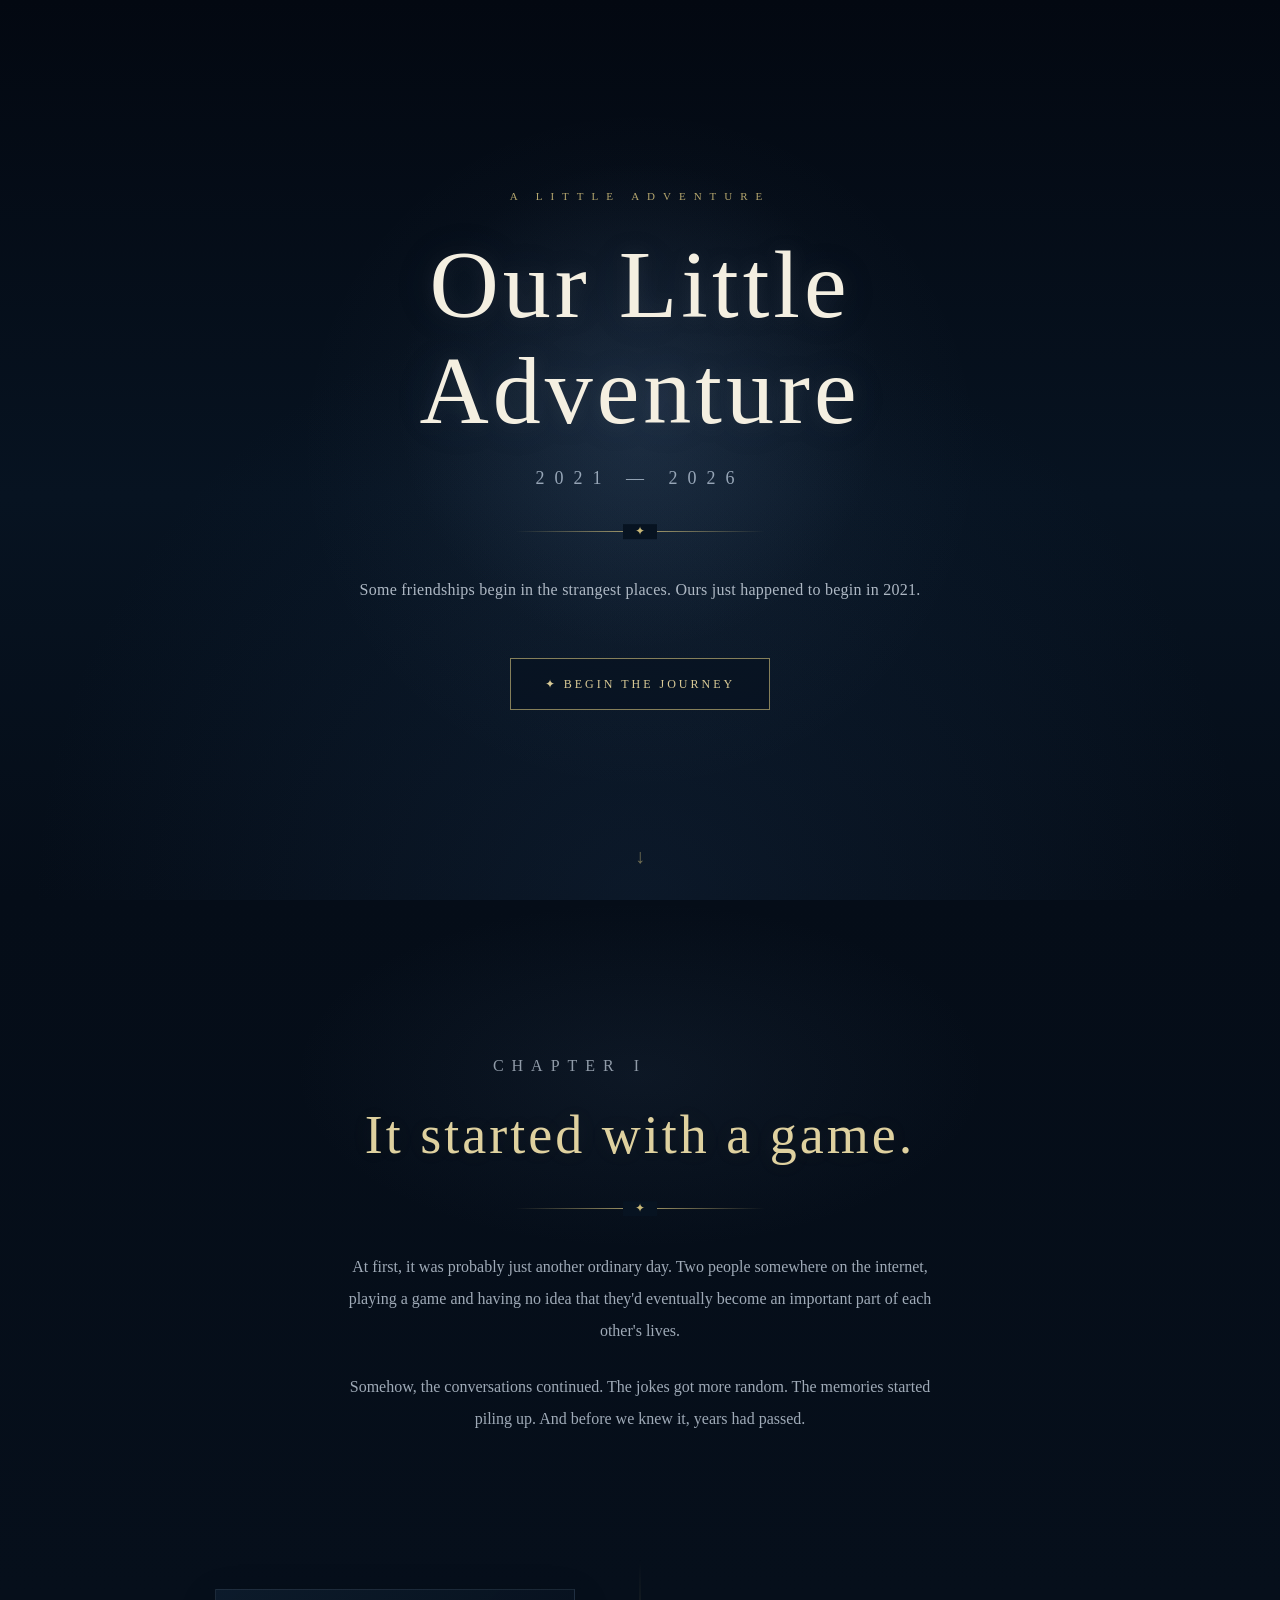
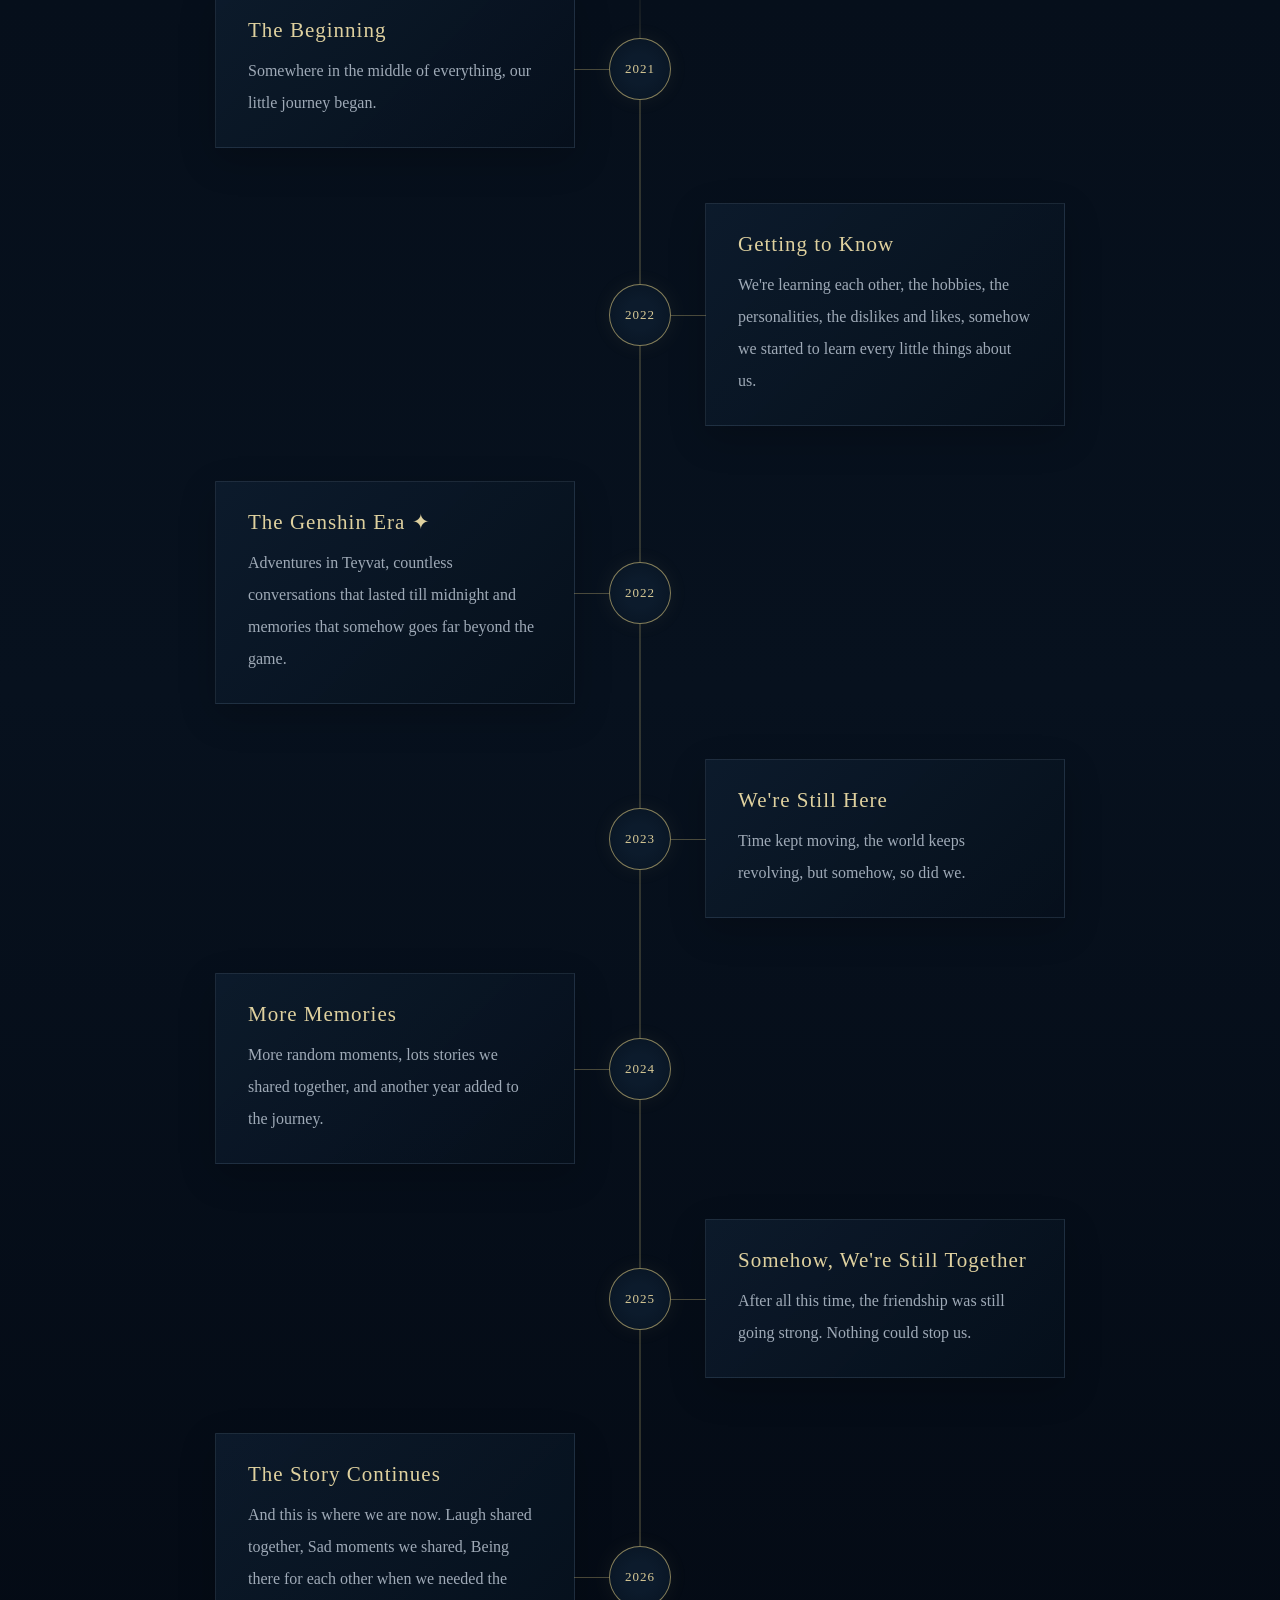
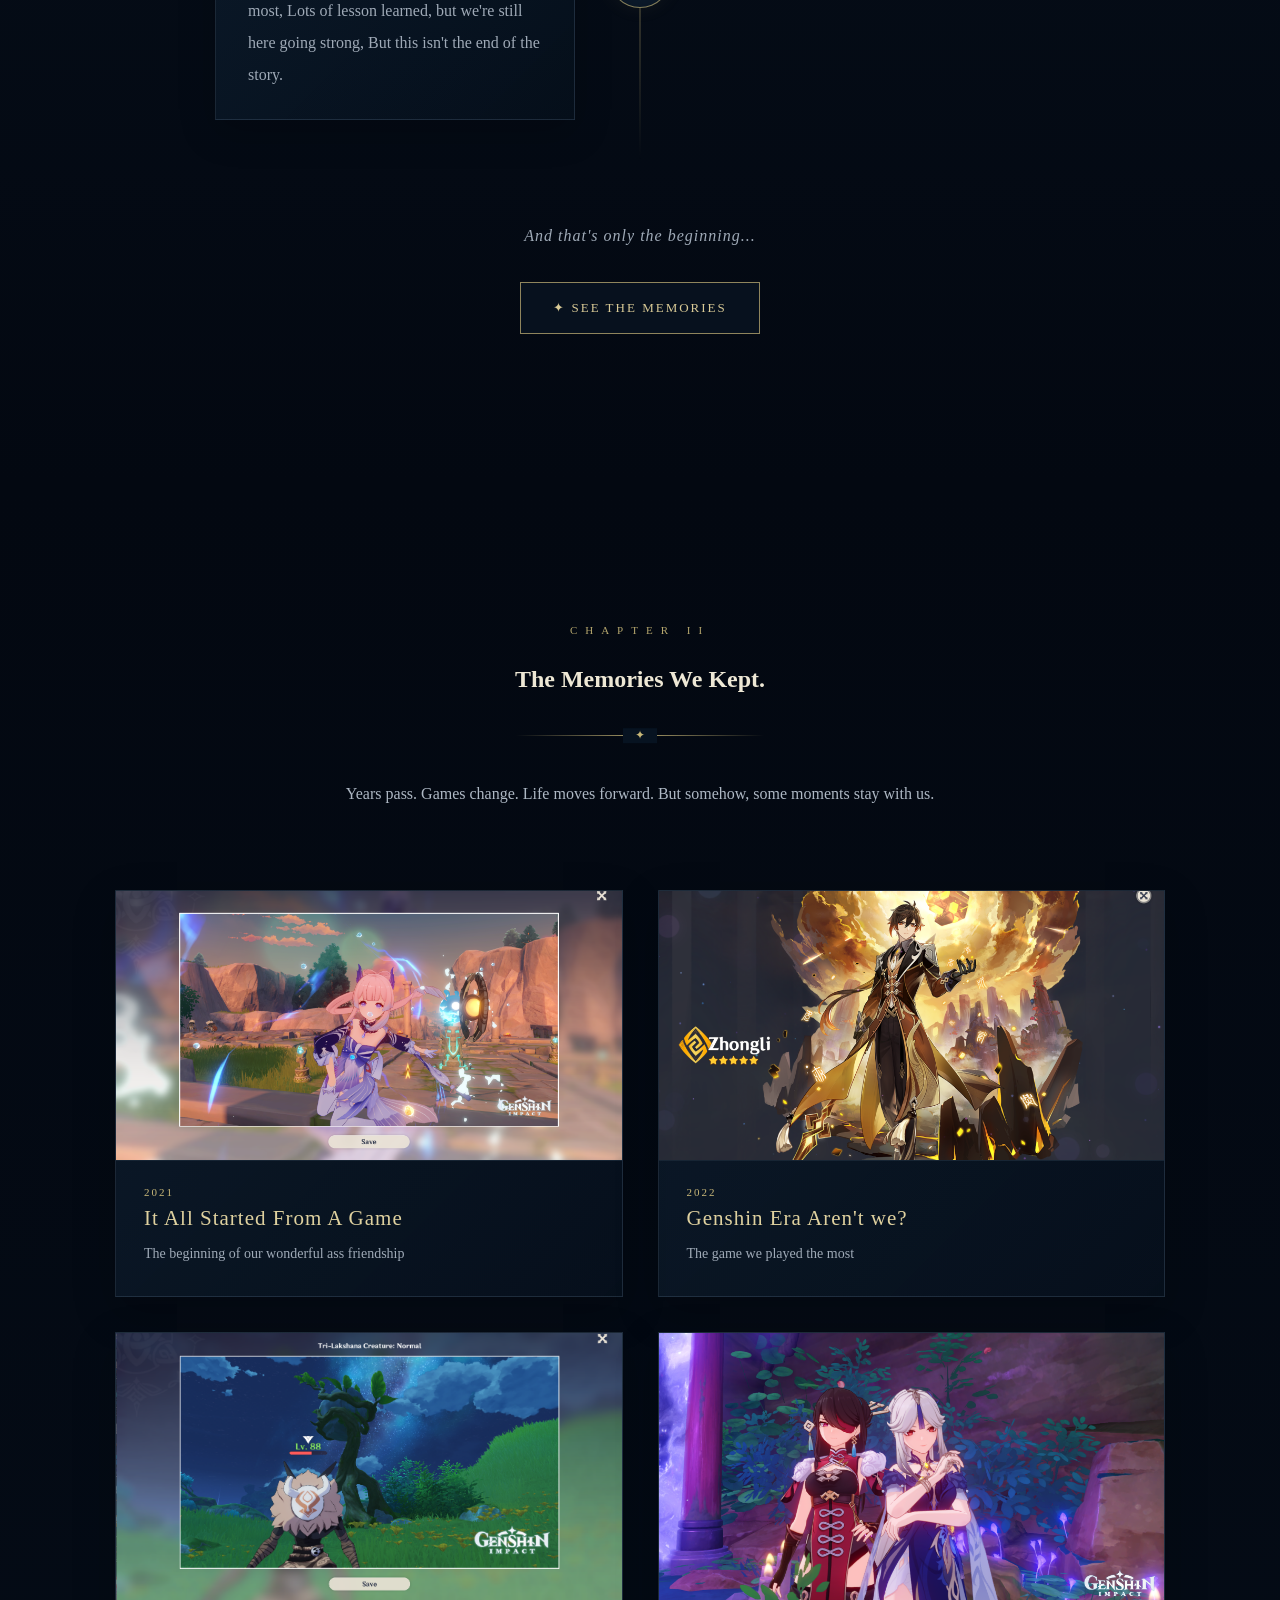
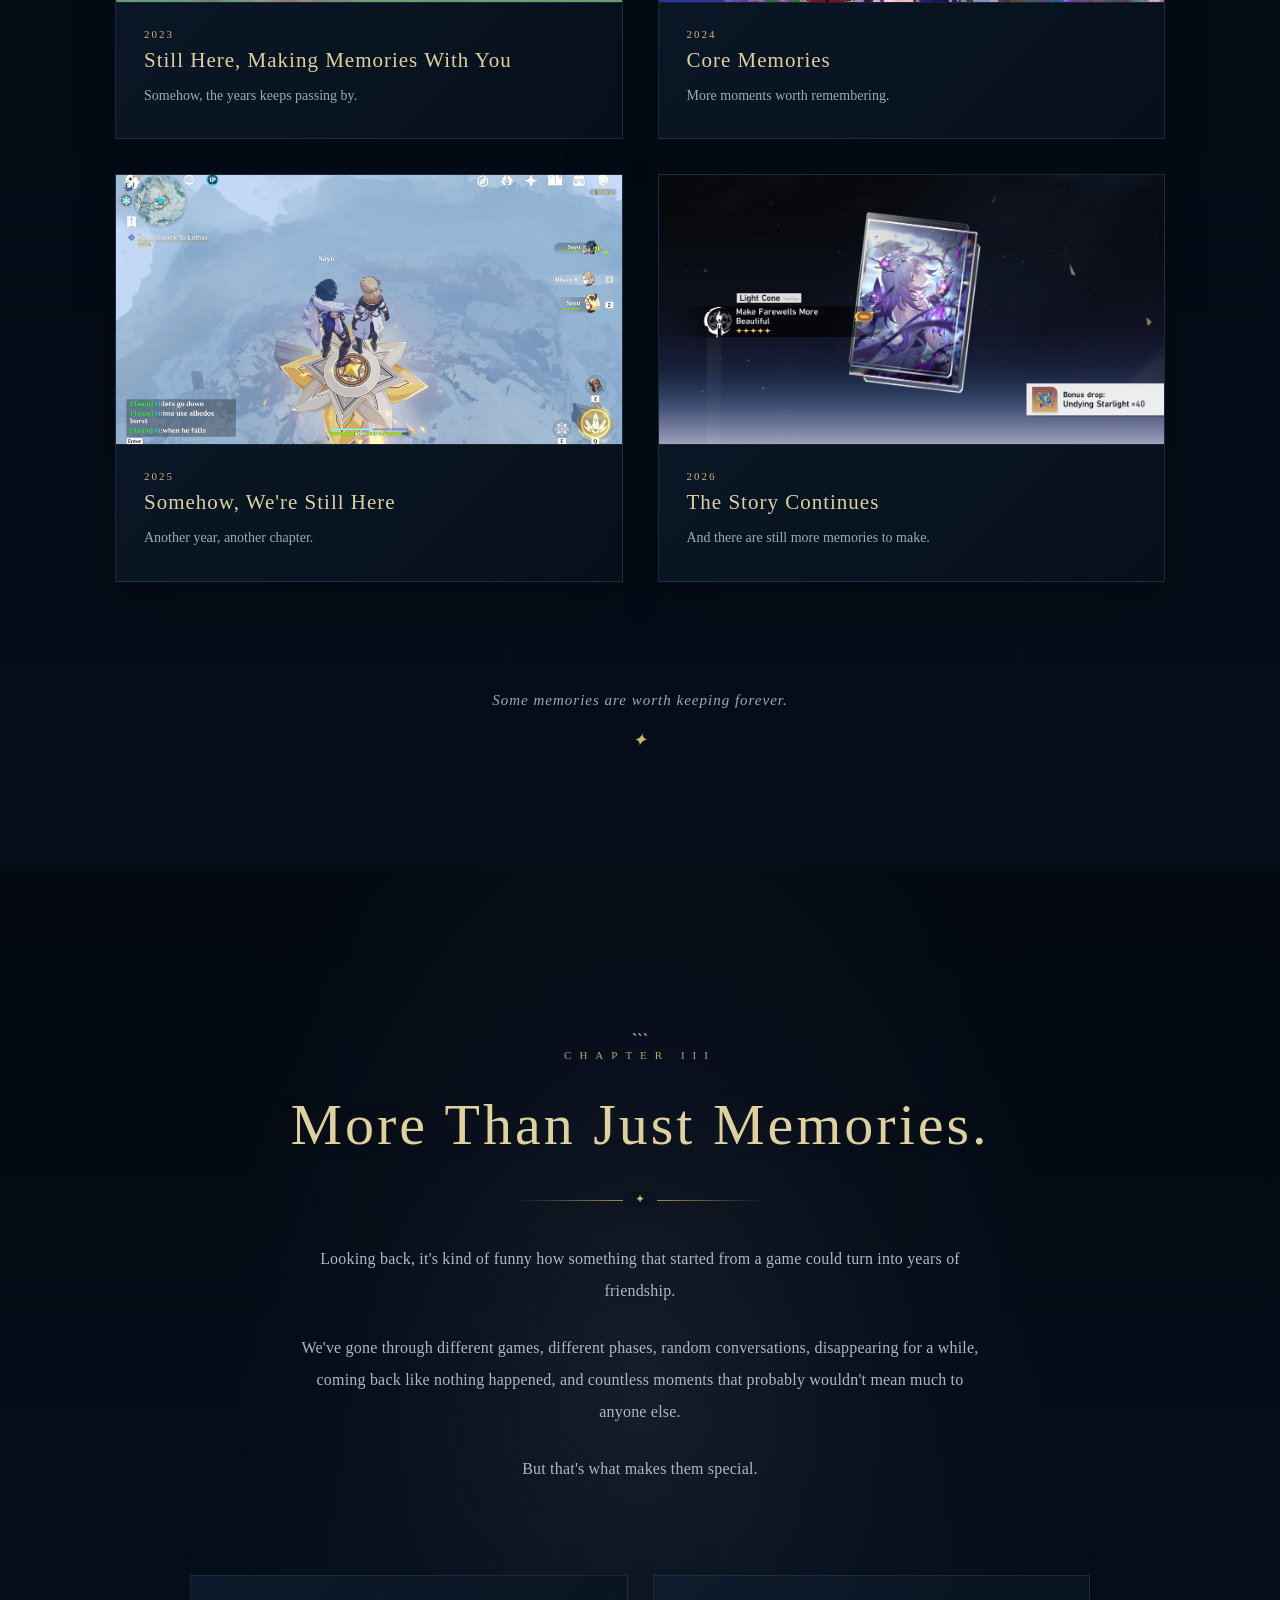
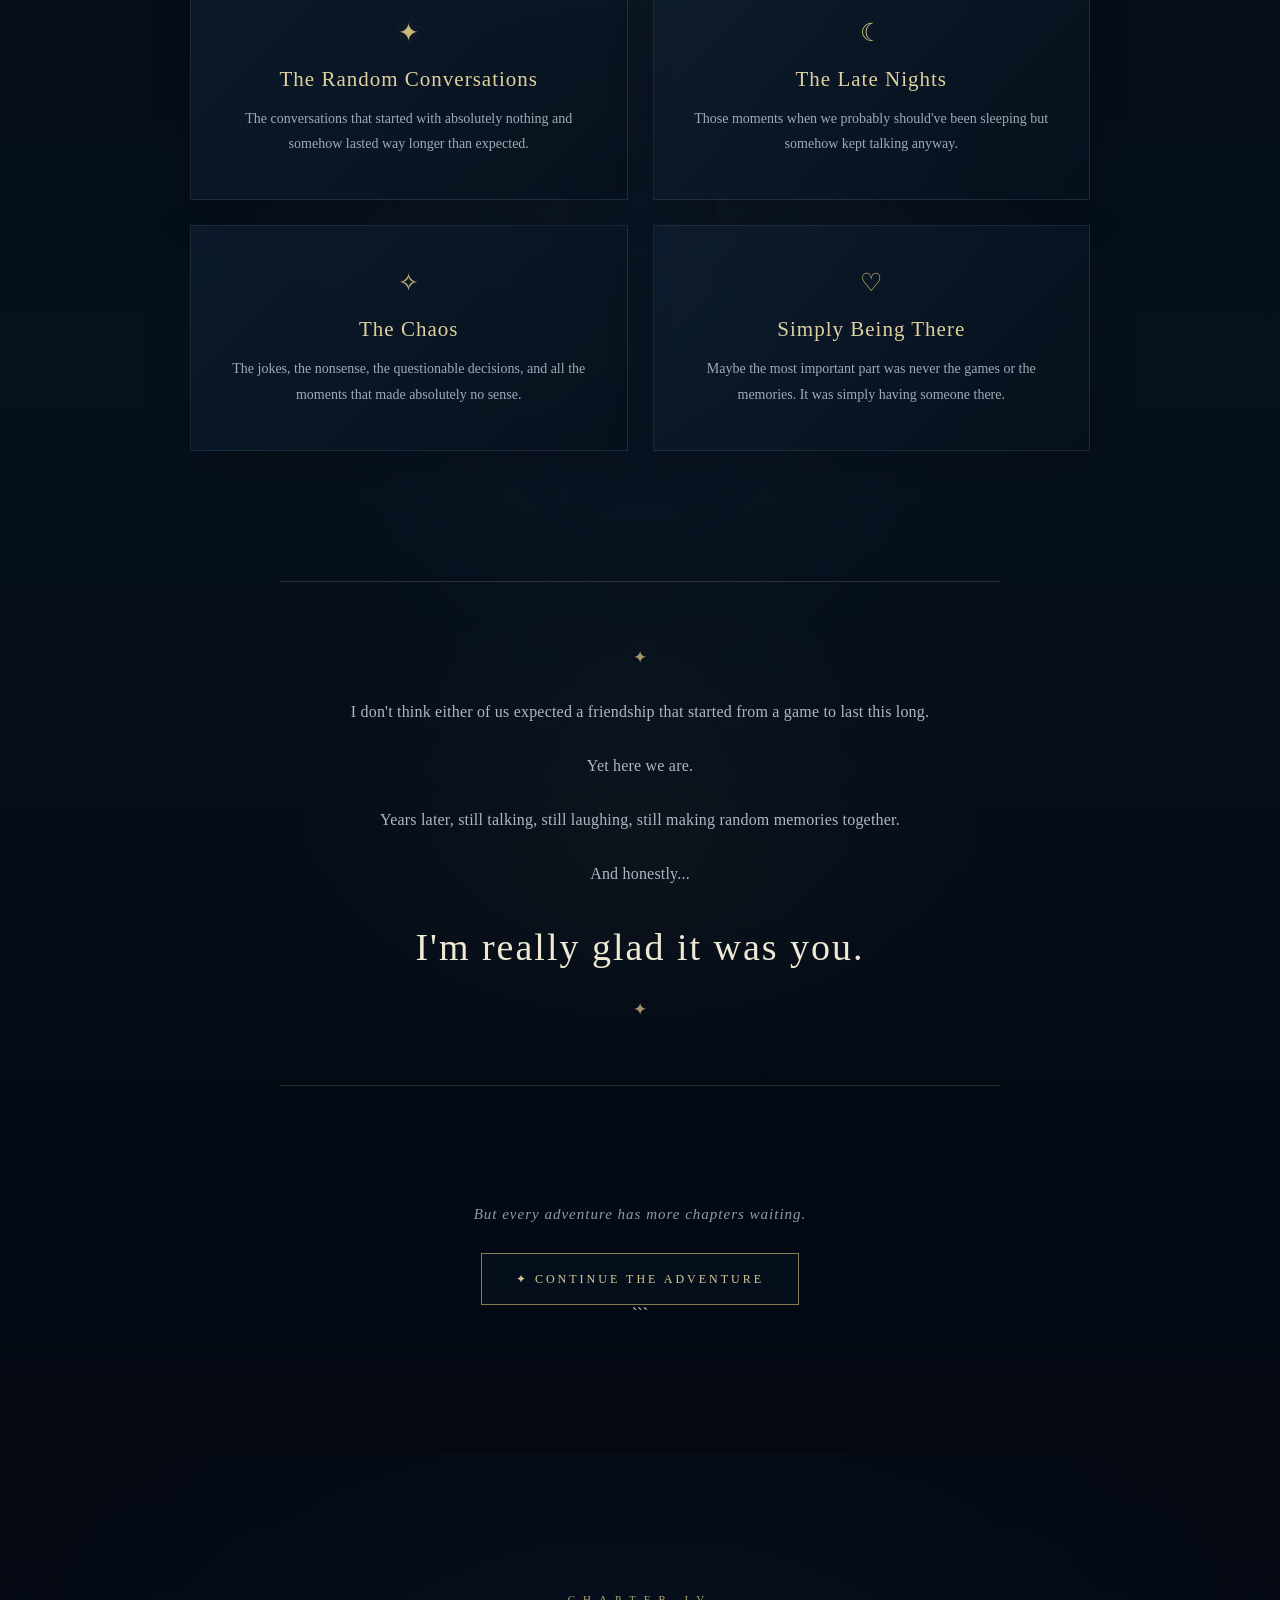
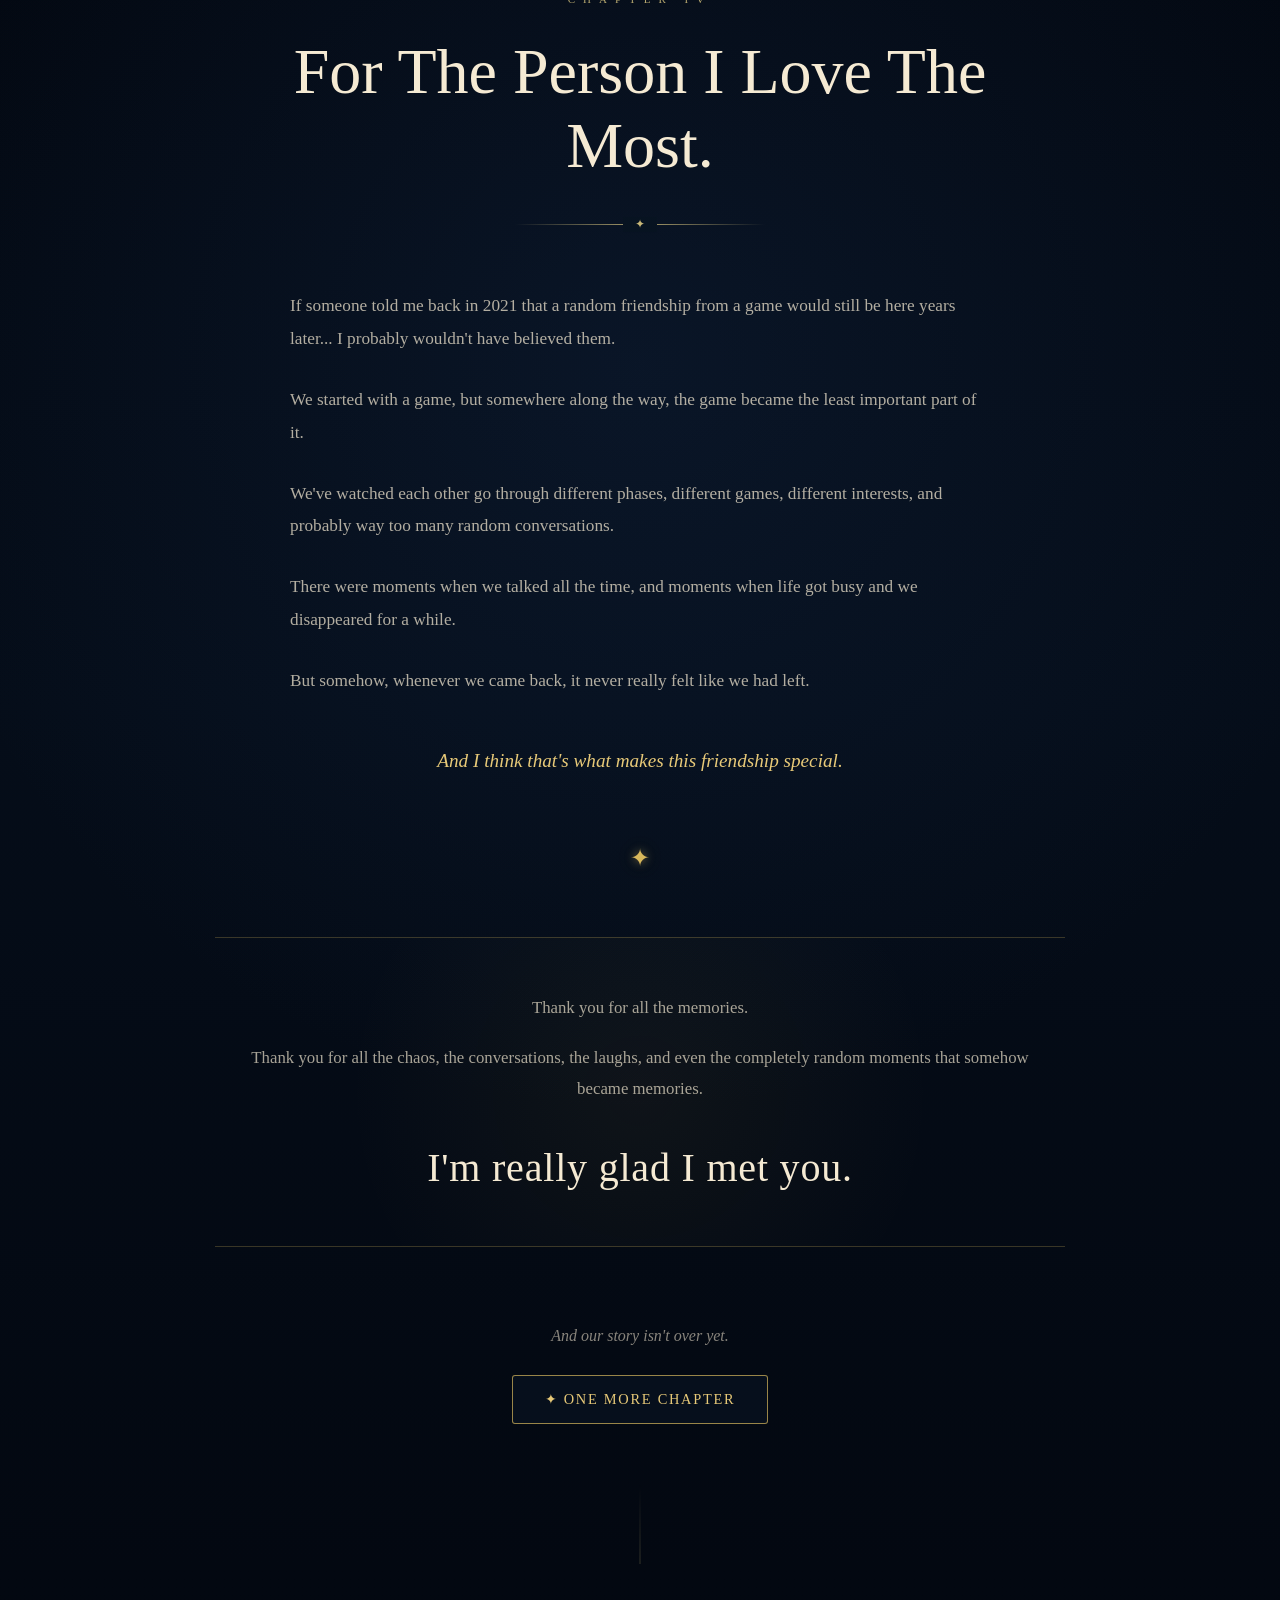
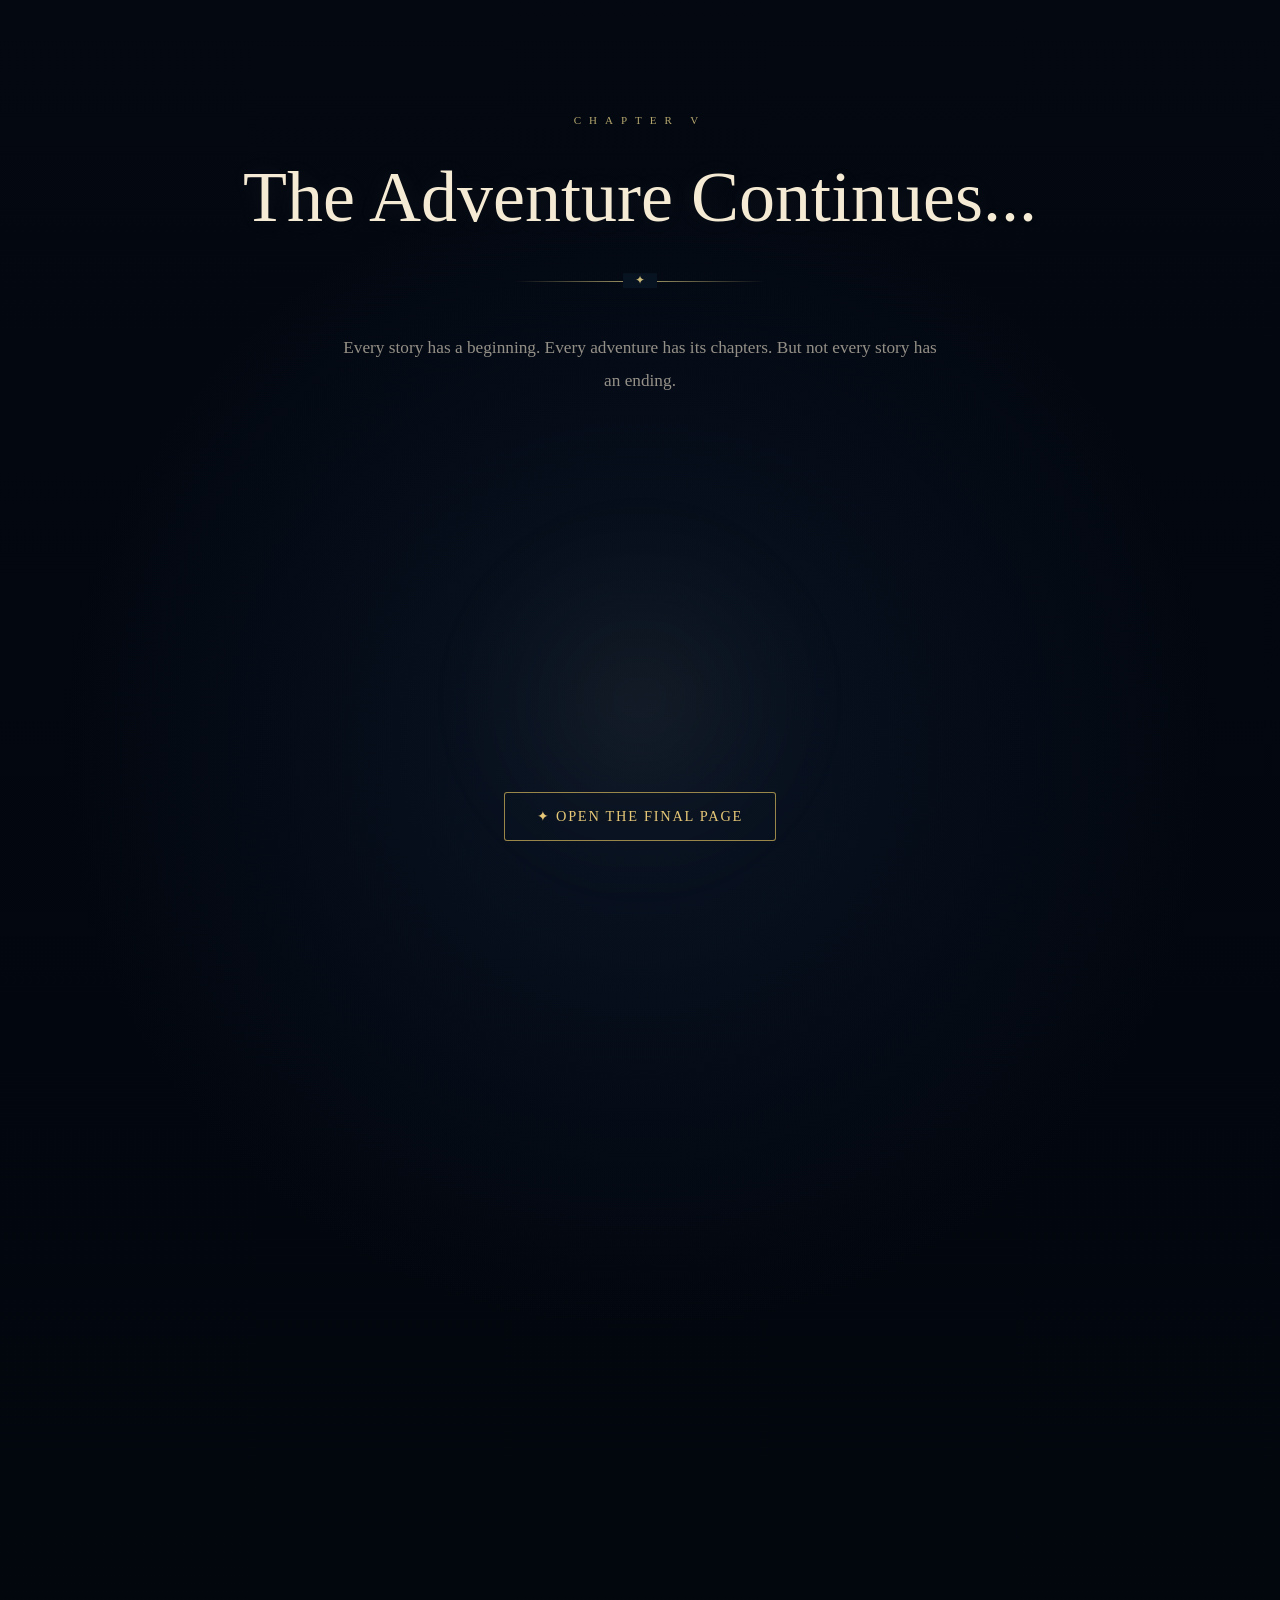
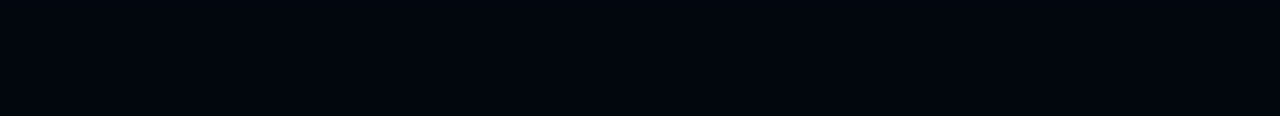
<file: index.html>
<!DOCTYPE html>
<html lang="en">
<head>
    <meta charset="UTF-8">
    <meta name="viewport" content="width=device-width, initial-scale=1.0">

    <title>Our Little Adventure</title>

    <link rel="stylesheet" href="css/style.css">
</head>

<body>

    <!-- Animated star background -->
    <div id="stars"></div>

<!-- =========================================
     BACKGROUND MUSIC
========================================= -->

    <audio id="backgroundMusic" loop>
        <source src="assets/music/Adventure.mp3" type="audio/mpeg">
    </audio>

    <button id="musicToggle" aria-label="Toggle music">
        ♫
    </button>


    <!-- =========================
         OPENING SCREEN
    ========================== -->

    <main id="home">

        <div class="intro">

            <p class="eyebrow">
                A LITTLE ADVENTURE
            </p>

            <h1>
                Our Little Adventure
            </h1>

            <p class="years">
                2021 — 2026
            </p>

            <div class="divider"></div>

            <p class="intro-text">
                Some friendships begin in the strangest places.
                Ours just happened to begin in 2021.
            </p>

            <button id="enterButton">
                ✦ BEGIN THE JOURNEY
            </button>

        </div>

    </main>


    <!-- =========================
         OUR STORY
    ========================== -->

    <section id="journey">

        <div class="section-content">

            <p class="eyebrow">
                CHAPTER I
            </p>

            <h2>
                It started with a game.
            </h2>

            <div class="divider"></div>

            <p class="story-intro">
                At first, it was probably just another ordinary day.
                Two people somewhere on the internet, playing a game
                and having no idea that they'd eventually become
                an important part of each other's lives.
            </p>

            <p class="story-intro">
                Somehow, the conversations continued.
                The jokes got more random.
                The memories started piling up.
                And before we knew it, years had passed.
            </p>

        </div>


        <!-- =========================
             TIMELINE
        ========================== -->

        <div class="timeline">

            <div class="timeline-item">
                <span class="timeline-year">2021</span>

                <div class="timeline-card">
                    <h3>The Beginning</h3>

                    <p>
                        Somewhere in the middle of everything,
                        our little journey began.
                    </p>
                </div>
            </div>


            <div class="timeline-item">
                <span class="timeline-year">2022</span>

                <div class="timeline-card">
                    <h3>Getting to Know</h3>

                    <p>
                        We're learning each other, the hobbies, the personalities,
                        the dislikes and likes, somehow we started to learn every little
                        things about us.
                    </p>
                </div>
            </div>


            <div class="timeline-item">
                <span class="timeline-year">2022</span>

                <div class="timeline-card">
                    <h3>The Genshin Era ✦</h3>

                    <p>
                        Adventures in Teyvat, countless conversations that lasted till midnight
                        and memories that somehow goes far beyond the game.
                    </p>
                </div>
            </div>


            <div class="timeline-item">
                <span class="timeline-year">2023</span>

                <div class="timeline-card">
                    <h3>We're Still Here</h3>

                    <p>
                        Time kept moving, the world keeps revolving, but somehow,
                        so did we.
                    </p>
                </div>
            </div>


            <div class="timeline-item">
                <span class="timeline-year">2024</span>

                <div class="timeline-card">
                    <h3>More Memories</h3>

                    <p>
                        More random moments, lots stories we shared together,
                        and another year added to the journey.
                    </p>
                </div>
            </div>


            <div class="timeline-item">
                <span class="timeline-year">2025</span>

                <div class="timeline-card">
                    <h3>Somehow, We're Still Together</h3>

                    <p>
                        After all this time, the friendship
                        was still going strong. Nothing could stop us.
                    </p>
                </div>
            </div>


            <div class="timeline-item">
                <span class="timeline-year">2026</span>

                <div class="timeline-card">
                    <h3>The Story Continues</h3>

                    <p>
                        And this is where we are now.
                        Laugh shared together, Sad moments we shared,
                        Being there for each other when we needed the most,
                        Lots of lesson learned, but we're still here going strong,
                        But this isn't the end of the story.
                    </p>
                </div>
            </div>

        </div>


        <!-- =========================
             CONTINUE
        ========================== -->

        <div class="continue-section">

            <p>
                And that's only the beginning...
            </p>

            <button id="memoriesButton">
                ✦ SEE THE MEMORIES
            </button>

        </div>

    </section>

    <!-- =========================
         CHAPTER II — MEMORIES
    ========================== -->

    <section id="memories">

        <div class="memories-header">

            <p class="eyebrow">
                CHAPTER II
            </p>

            <h2>
                The Memories We Kept.
            </h2>

            <div class="divider"></div>

            <p class="memory-intro">
                Years pass. Games change. Life moves forward.
                But somehow, some moments stay with us.
            </p>

        </div>


        <!-- =========================
             MEMORY GALLERY
        ========================== -->

        <div class="memories-grid">

            <article class="memory-card">

                <div class="memory-image">
                <img src="assets/images/2021.png" alt="Memory from 2021">
                </div>

                <div class="memory-info">
                    <span class="memory-date">2021</span>

                    <h3>
                        It All Started From A Game
                    </h3>

                    <p>
                        The beginning of our wonderful ass friendship
                    </p>
                </div>

            </article>


            <article class="memory-card">

                <div class="memory-image">
                <img src="assets/images/2022.png" alt="Memory from 2022">
                </div>

                <div class="memory-info">
                    <span class="memory-date">2022</span>

                    <h3>
                        Genshin Era Aren't we?
                    </h3>

                    <p>
                        The game we played the most
                    </p>
                </div>

            </article>


            <article class="memory-card">

                <div class="memory-image">
                <img src="assets/images/2023.png" alt="Memory from 2023">
                </div>

                <div class="memory-info">
                    <span class="memory-date">2023</span>

                    <h3>
                        Still Here, Making Memories With You
                    </h3>

                    <p>
                        Somehow, the years keeps passing by.
                    </p>
                </div>

            </article>


            <article class="memory-card">

                <div class="memory-image">
                <img src="assets/images/2024.jpg" alt="Memory from 2024">
                </div>

                <div class="memory-info">
                    <span class="memory-date">2024</span>

                    <h3>
                        Core Memories
                    </h3>

                    <p>
                        More moments worth remembering.
                    </p>
                </div>

            </article>


            <article class="memory-card">

                <div class="memory-image">
                <img src="assets/images/2025.png" alt="Memory from 2025">
                </div>

                <div class="memory-info">
                    <span class="memory-date">2025</span>

                    <h3>
                        Somehow, We're Still Here
                    </h3>

                    <p>
                        Another year, another chapter.
                    </p>
                </div>

            </article>


            <article class="memory-card">

                <div class="memory-image">
                <img src="assets/images/2026.png" alt="Memory from 2026">
                </div>

                <div class="memory-info">
                    <span class="memory-date">2026</span>

                    <h3>
                        The Story Continues
                    </h3>

                    <p>
                        And there are still more memories to make.
                    </p>
                </div>

            </article>

        </div>


        <div class="memories-ending">

            <p>
                Some memories are worth keeping forever.
            </p>

            <span>✦</span>

        </div>

    </section>

<!-- =========================
CHAPTER III — MORE THAN MEMORIES
========================== -->

<section id="chapter-three">

```
<div class="chapter-three-content">

    <p class="eyebrow">
        CHAPTER III
    </p>

    <h2>
        More Than Just Memories.
    </h2>

    <div class="divider"></div>

    <p class="chapter-three-intro">
        Looking back, it's kind of funny how something that started
        from a game could turn into years of friendship.
    </p>

    <p class="chapter-three-intro">
        We've gone through different games, different phases,
        random conversations, disappearing for a while,
        coming back like nothing happened, and countless moments
        that probably wouldn't mean much to anyone else.
    </p>

    <p class="chapter-three-intro">
        But that's what makes them special.
    </p>


    <!-- =========================
         LITTLE THINGS
    ========================== -->

    <div class="little-things">

        <div class="little-card">

            <span class="little-icon">✦</span>

            <h3>
                The Random Conversations
            </h3>

            <p>
                The conversations that started with absolutely
                nothing and somehow lasted way longer than expected.
            </p>

        </div>


        <div class="little-card">

            <span class="little-icon">☾</span>

            <h3>
                The Late Nights
            </h3>

            <p>
                Those moments when we probably should've been
                sleeping but somehow kept talking anyway.
            </p>

        </div>


        <div class="little-card">

            <span class="little-icon">✧</span>

            <h3>
                The Chaos
            </h3>

            <p>
                The jokes, the nonsense, the questionable decisions,
                and all the moments that made absolutely no sense.
            </p>

        </div>


        <div class="little-card">

            <span class="little-icon">♡</span>

            <h3>
                Simply Being There
            </h3>

            <p>
                Maybe the most important part was never the games
                or the memories. It was simply having someone there.
            </p>

        </div>

    </div>


    <!-- =========================
         PERSONAL MESSAGE
    ========================== -->

    <div class="chapter-three-message">

        <span class="message-symbol">
            ✦
        </span>

        <p>
            I don't think either of us expected a friendship
            that started from a game to last this long.
        </p>

        <p>
            Yet here we are.
        </p>

        <p>
            Years later, still talking, still laughing,
            still making random memories together.
        </p>

        <p>
            And honestly...
        </p>

        <h3>
            I'm really glad it was you.
        </h3>

        <span class="message-symbol">
            ✦
        </span>

    </div>


    <!-- =========================
         CONTINUE
    ========================== -->

    <div class="chapter-three-ending">

        <p>
            But every adventure has more chapters waiting.
        </p>

        <button id="nextChapterButton">
            ✦ CONTINUE THE ADVENTURE
        </button>

    </div>

</div>
```

</section>

<!-- =========================================
     CHAPTER IV
========================================= -->

<section id="chapter-four">

    <div class="chapter-four-content">

        <div class="eyebrow">
            CHAPTER IV
        </div>

        <h2>
            For The Person I Love The Most.
        </h2>

        <div class="divider"></div>

        <div class="letter">

            <p>
                If someone told me back in 2021 that a random friendship
                from a game would still be here years later...
                I probably wouldn't have believed them.
            </p>

            <p>
                We started with a game, but somewhere along the way,
                the game became the least important part of it.
            </p>

            <p>
                We've watched each other go through different phases,
                different games, different interests, and probably way
                too many random conversations.
            </p>

            <p>
                There were moments when we talked all the time,
                and moments when life got busy and we disappeared
                for a while.
            </p>

            <p>
                But somehow, whenever we came back,
                it never really felt like we had left.
            </p>

            <p class="letter-highlight">
                And I think that's what makes this friendship special.
            </p>

        </div>

        <div class="chapter-four-symbol">
            ✦
        </div>

        <div class="final-message">

            <p>
                Thank you for all the memories.
            </p>

            <p>
                Thank you for all the chaos,
                the conversations, the laughs,
                and even the completely random moments
                that somehow became memories.
            </p>

            <h3>
                I'm really glad I met you.
            </h3>

        </div>

        <div class="chapter-four-ending">

            <p>
                And our story isn't over yet.
            </p>

            <button id="finalChapterButton">
                ✦ ONE MORE CHAPTER
            </button>

        </div>

    </div>

</section>

<!-- =========================================
     CHAPTER V — THE FINALE
========================================= -->

<section id="chapter-five">

    <div class="chapter-five-content">

        <div class="eyebrow">
            CHAPTER V
        </div>

        <h2>
            The Adventure Continues...
        </h2>

        <div class="divider"></div>

        <p class="finale-intro">
            Every story has a beginning.
            Every adventure has its chapters.
            But not every story has an ending.
        </p>

        <!-- Constellation -->

        <div class="constellation">

            <span class="constellation-star star-one">✦</span>
            <span class="constellation-star star-two">✦</span>
            <span class="constellation-star star-three">✦</span>
            <span class="constellation-star star-four">✦</span>
            <span class="constellation-star star-five">✦</span>
            <span class="constellation-star star-six">✦</span>

            <div class="constellation-line line-one"></div>
            <div class="constellation-line line-two"></div>
            <div class="constellation-line line-three"></div>
            <div class="constellation-line line-four"></div>
            <div class="constellation-line line-five"></div>

        </div>

        <button id="revealMessageButton">
            ✦ OPEN THE FINAL PAGE
        </button>

        <!-- Hidden final message -->

        <div id="finaleMessage">

            <div class="finale-symbol">
                ✦
            </div>

            <p>
                From a random game in 2021...
                to years of memories I never expected to have.
            </p>

            <p>
                I don't know where life will take us next,
                or how many more games, conversations,
                late nights, and random moments we'll have.
            </p>

            <p>
                But I'm glad our paths crossed.
            </p>

            <h3>
                I love you so much.
            </h3>

            <div class="finale-symbol">
                ✦
            </div>

            <p class="finale-ending">
                Thank you for being part of my life.
            </p>

        </div>

    </div>

</section>

    <script src="js/main.js"></script>

</body>
</html>
</file>
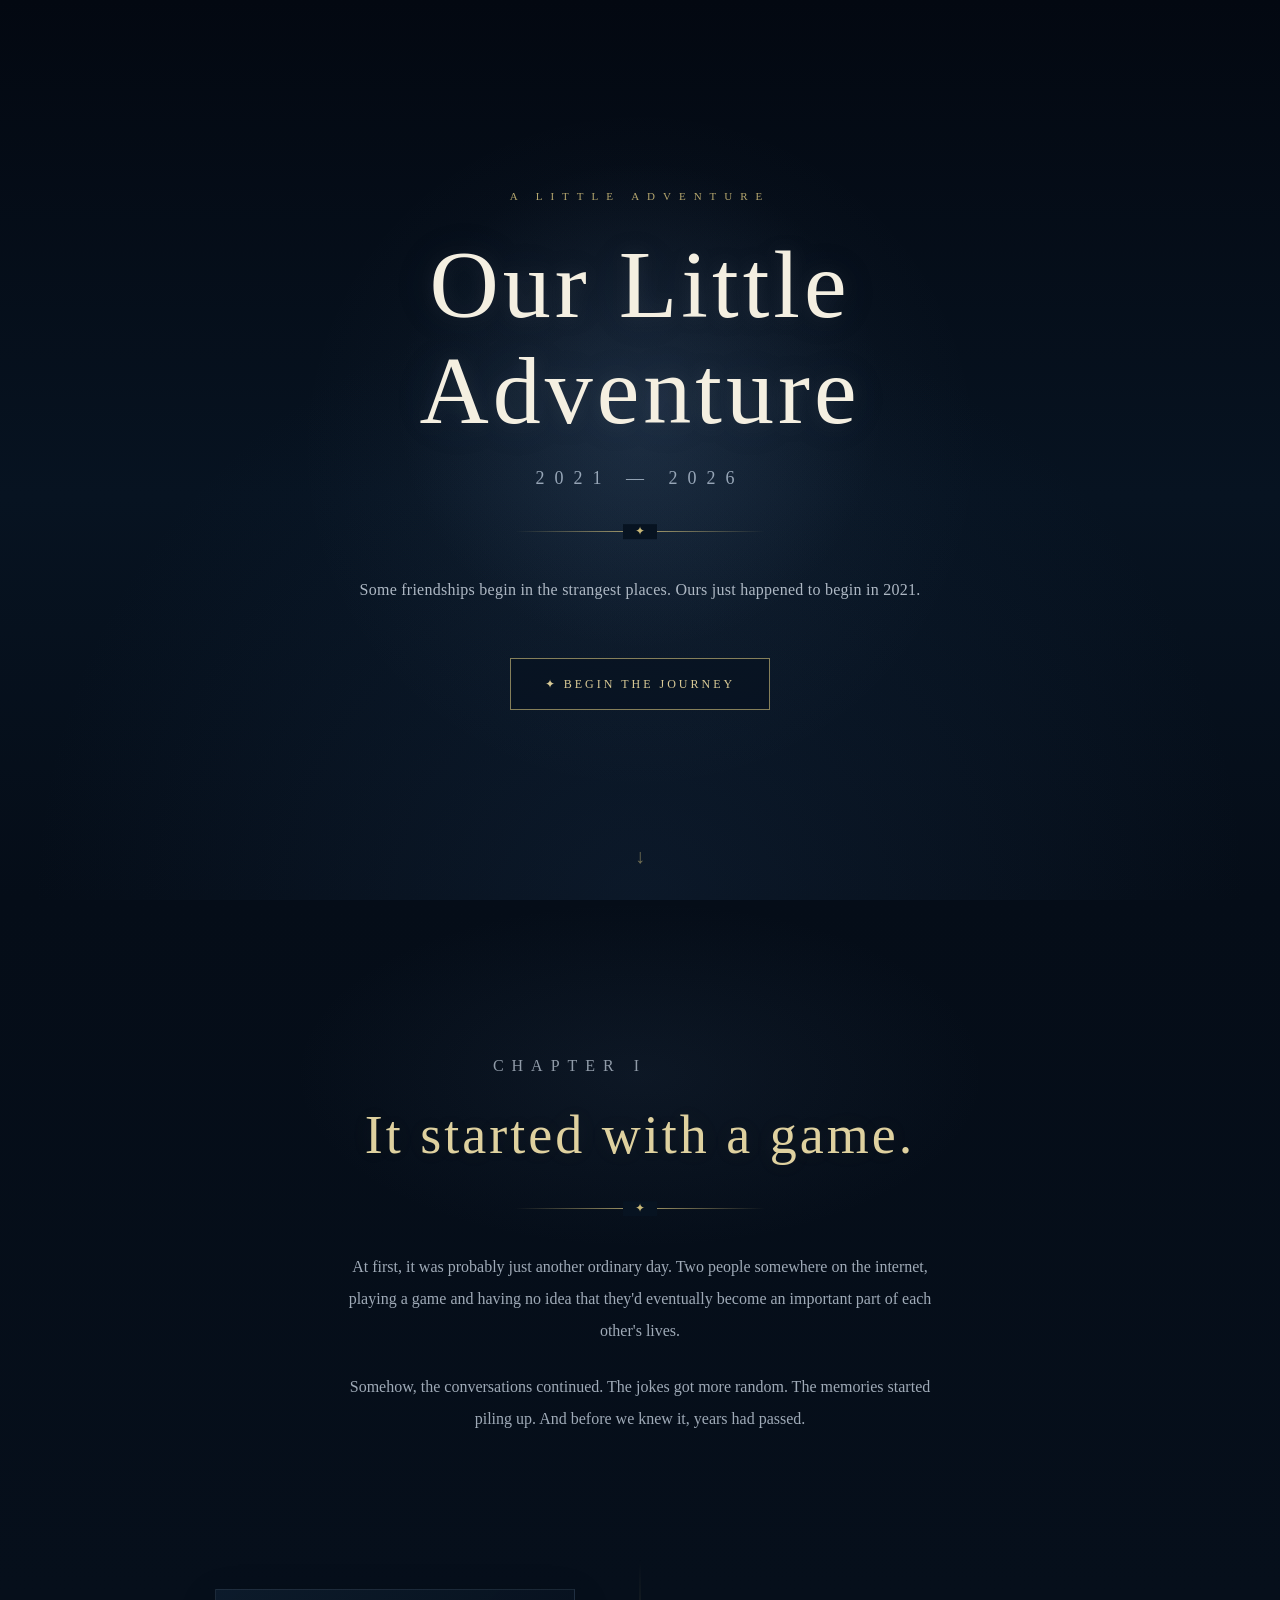
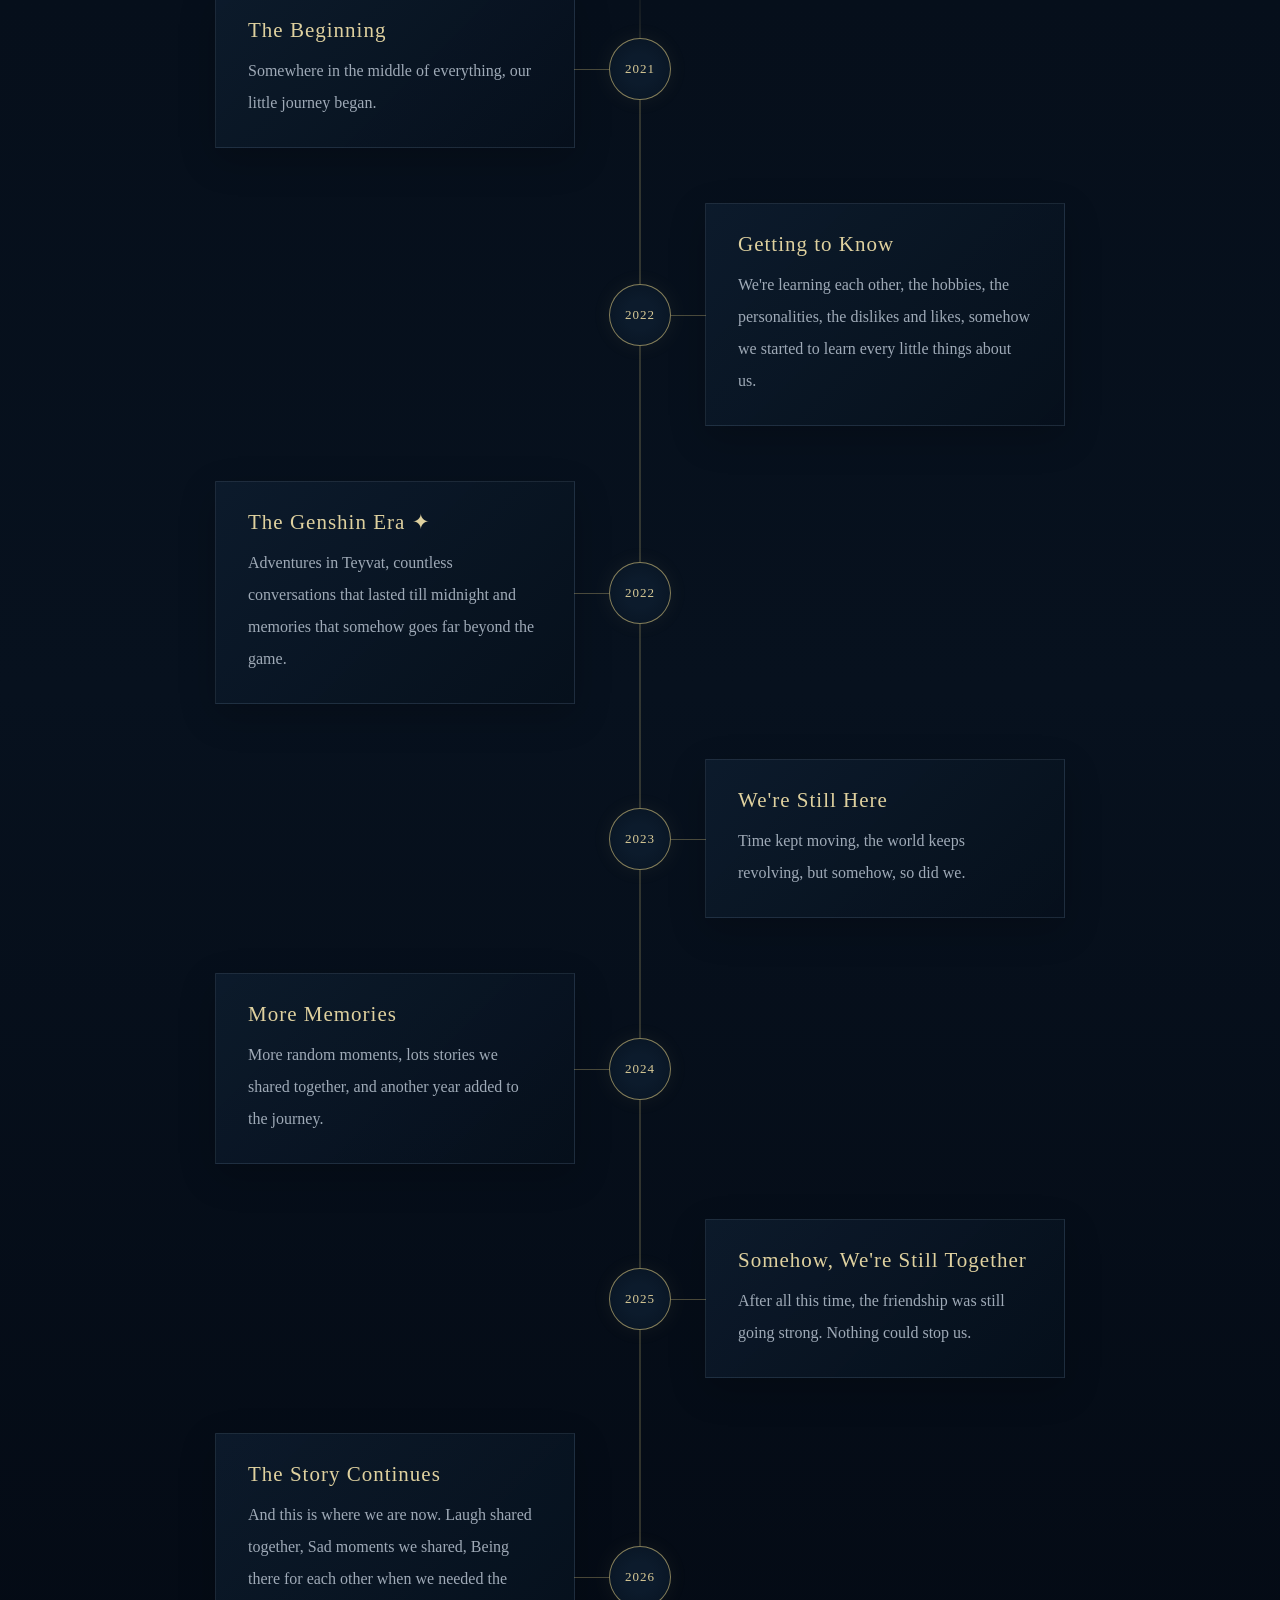
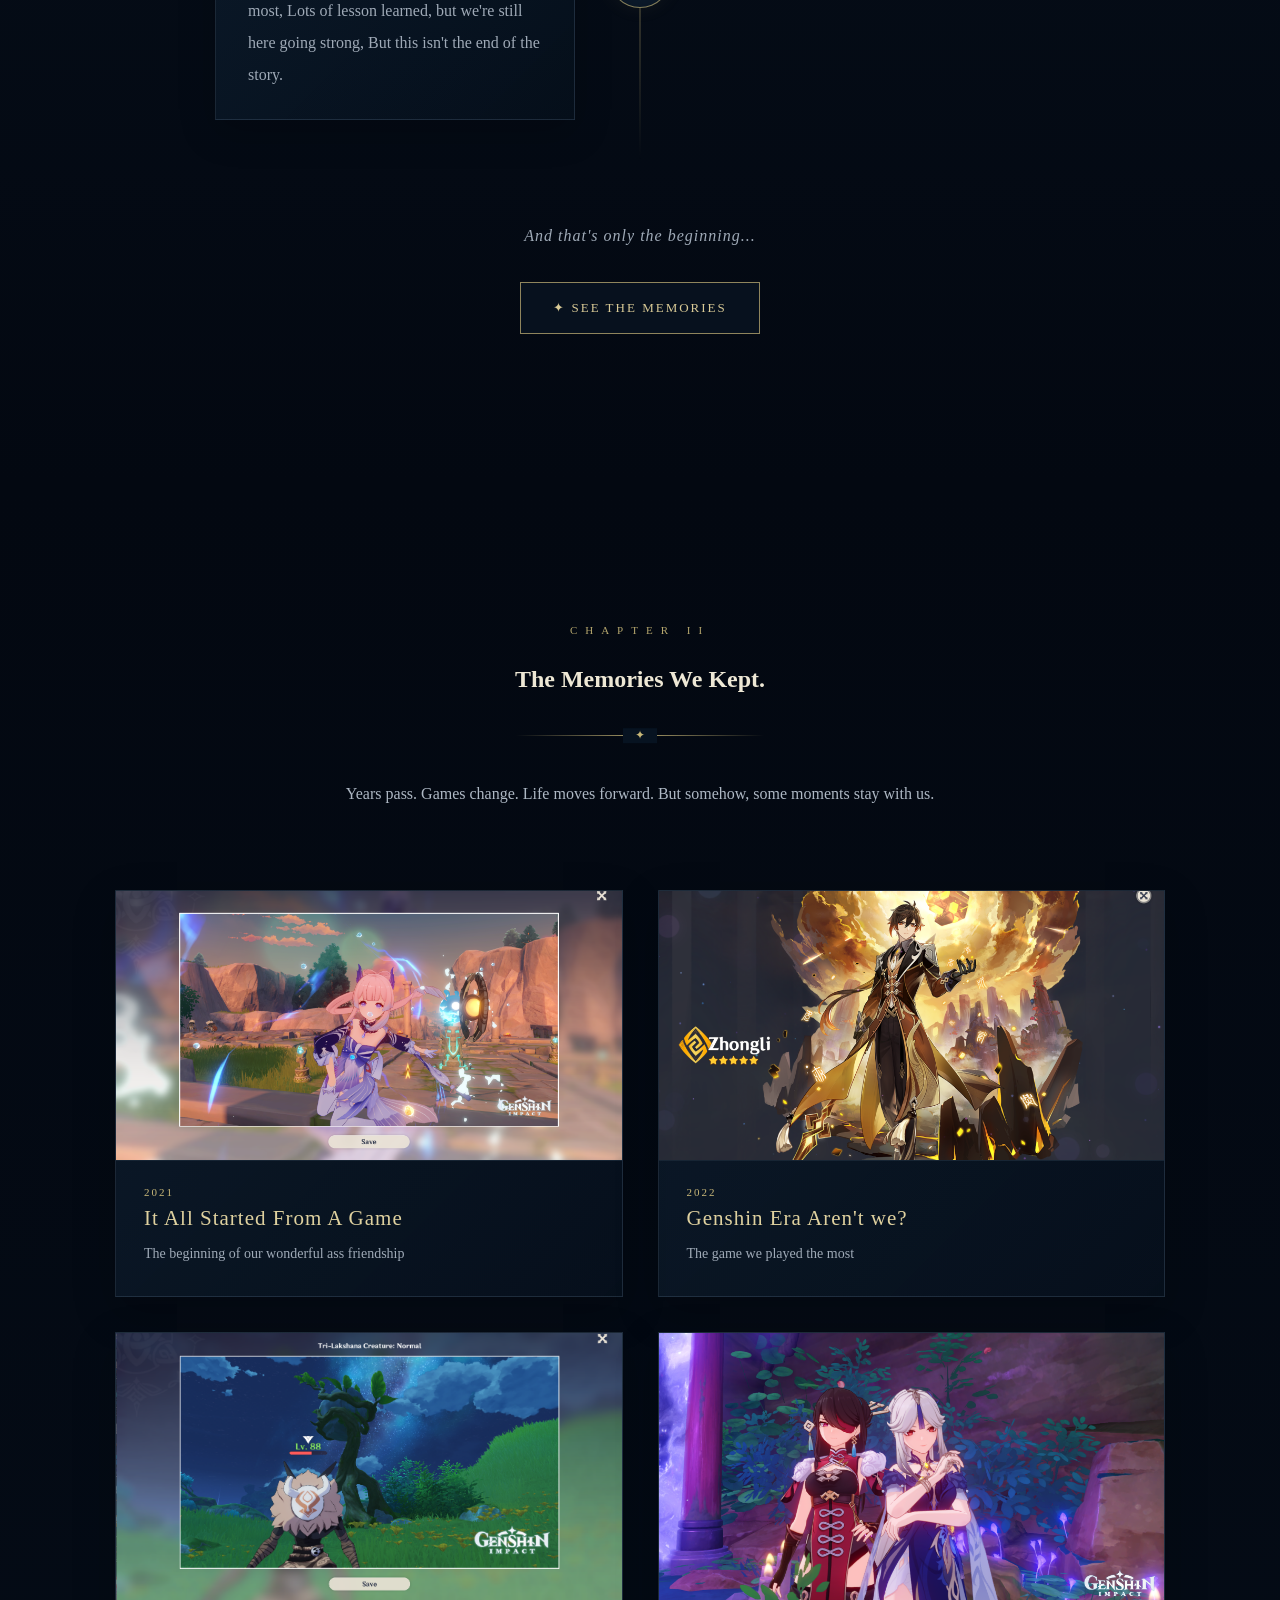
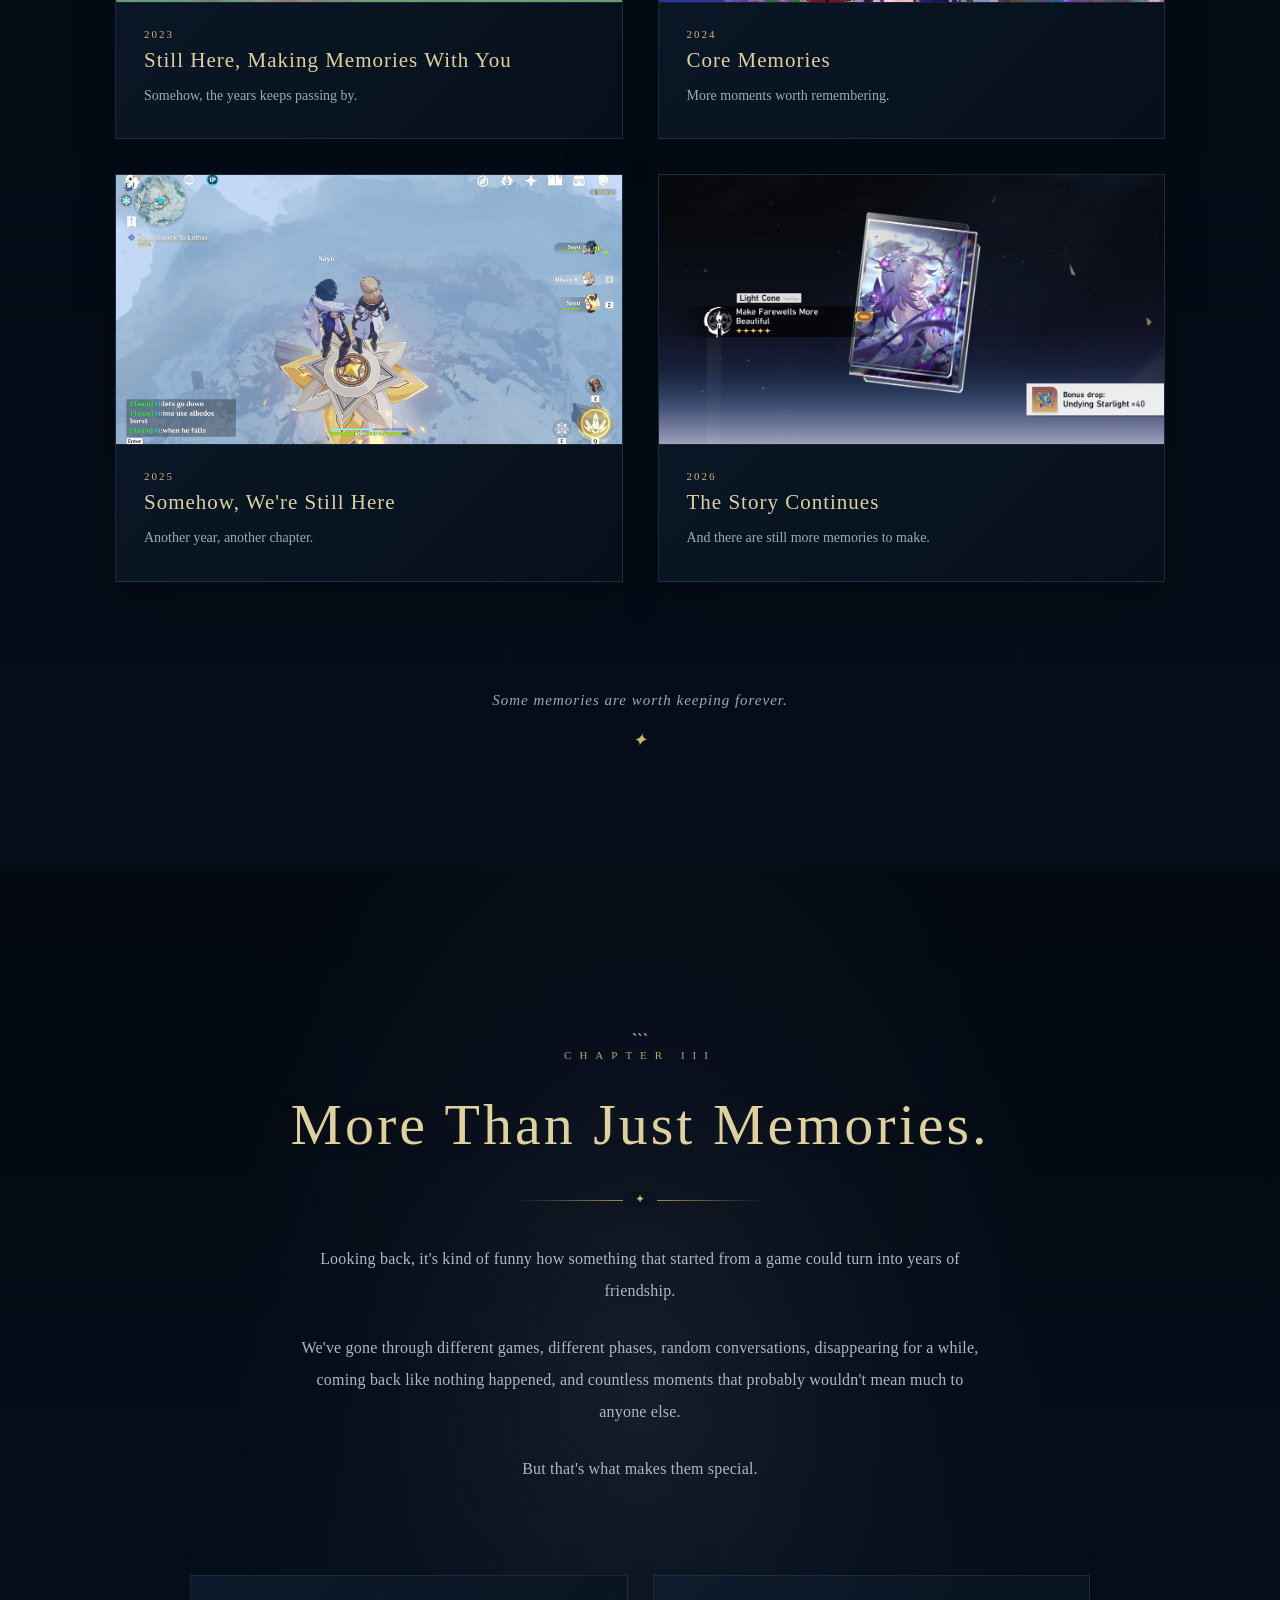
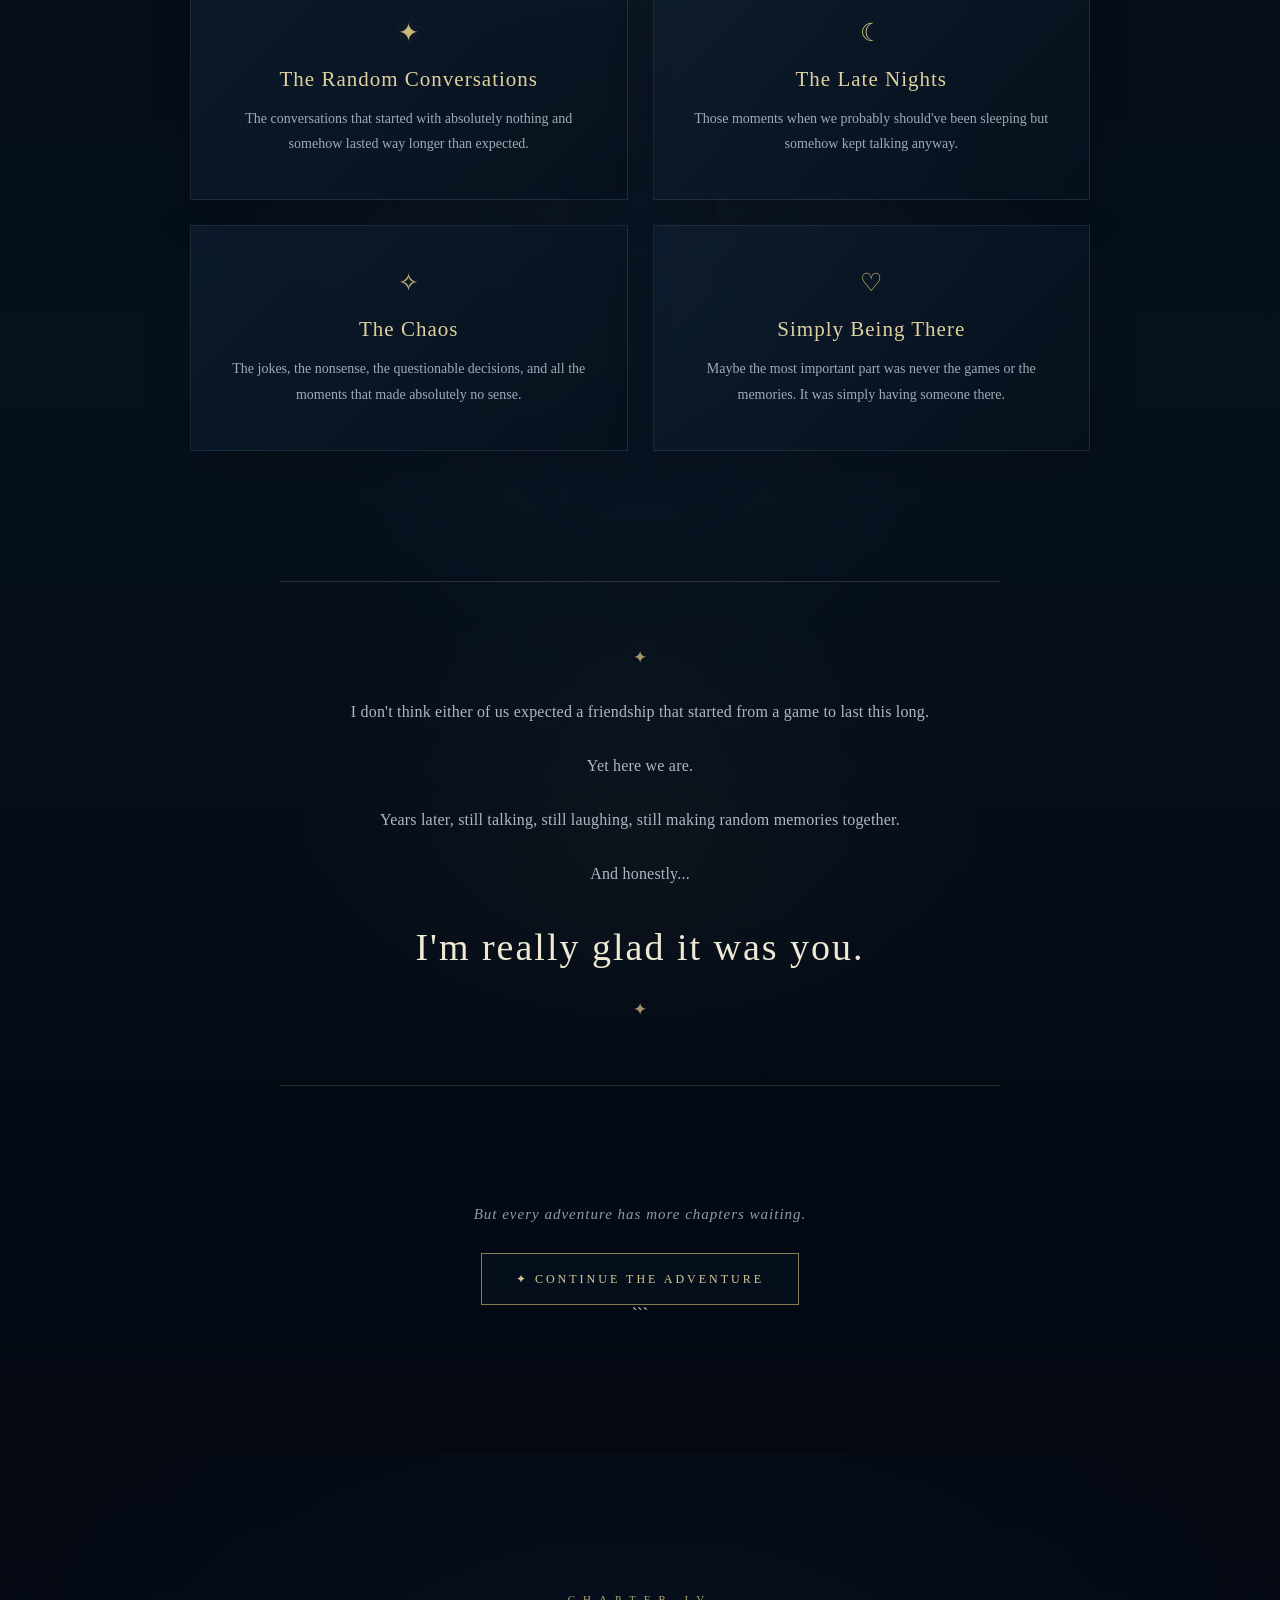
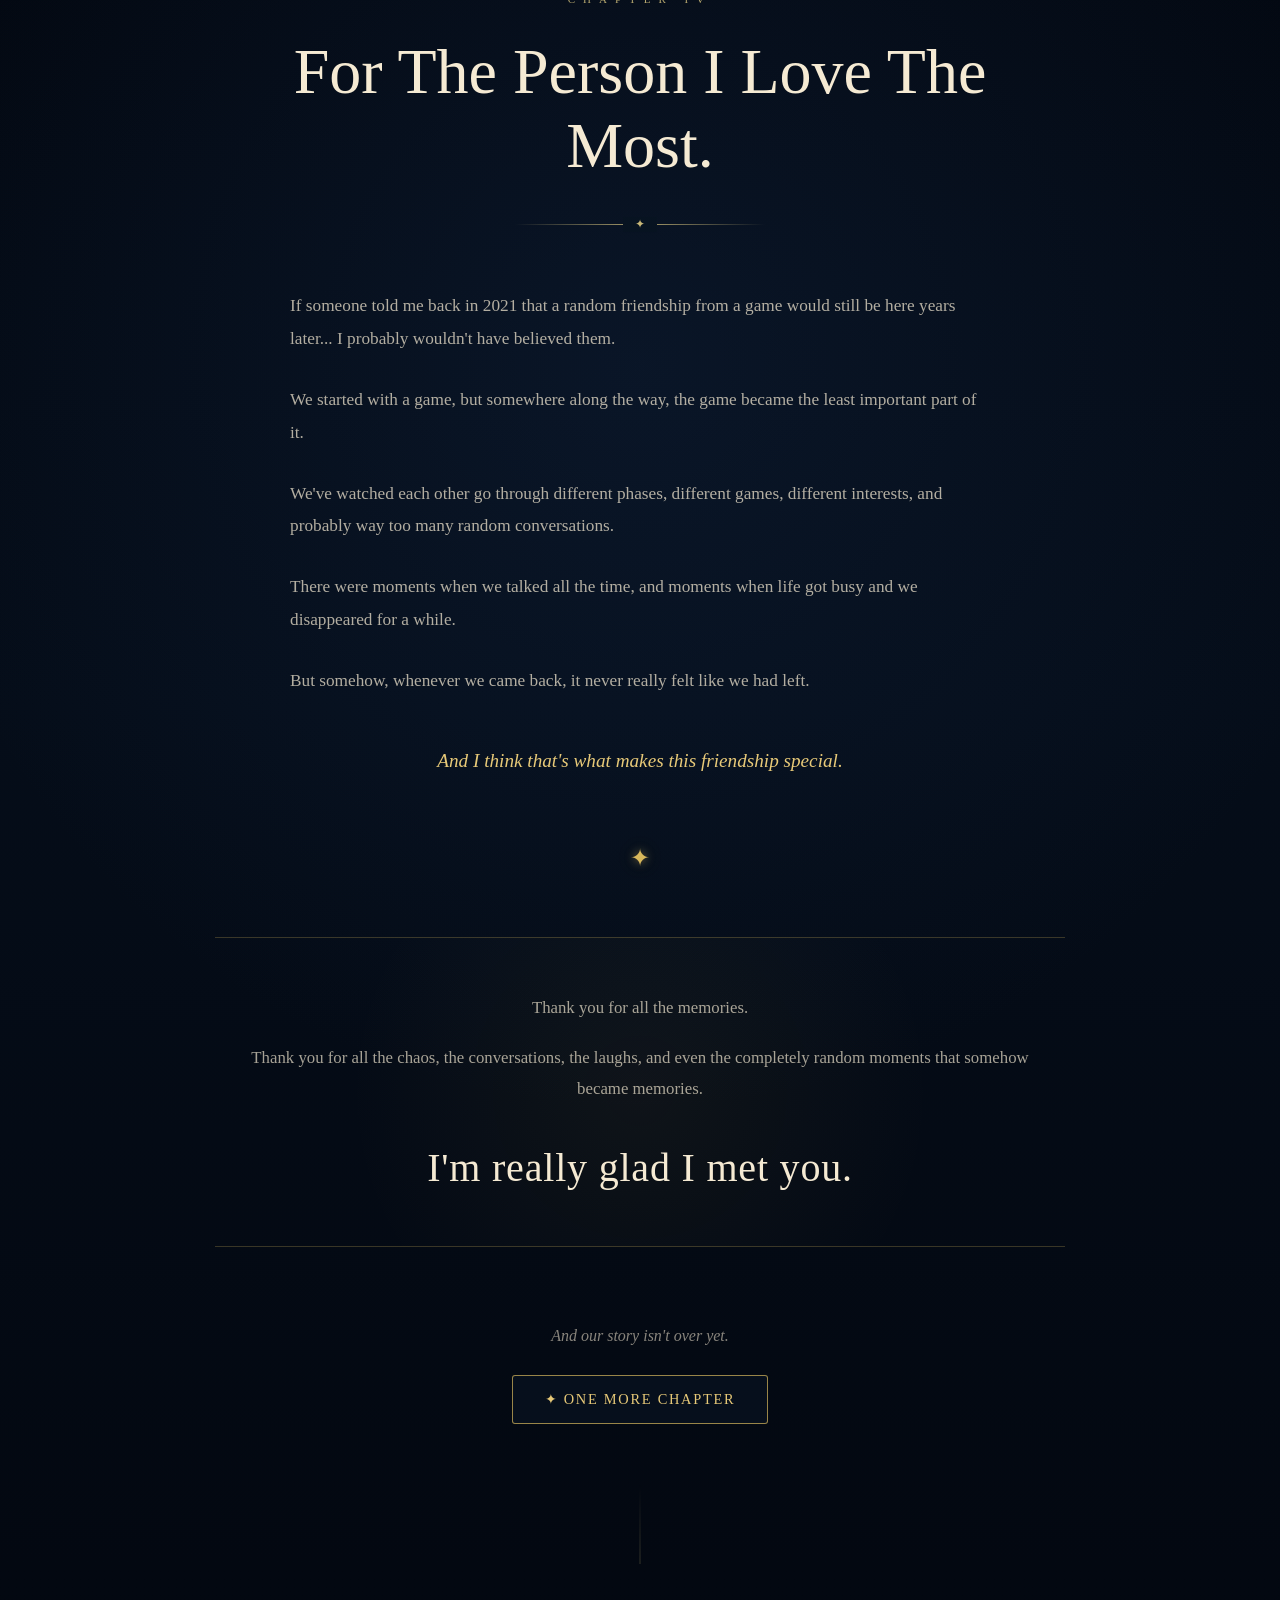
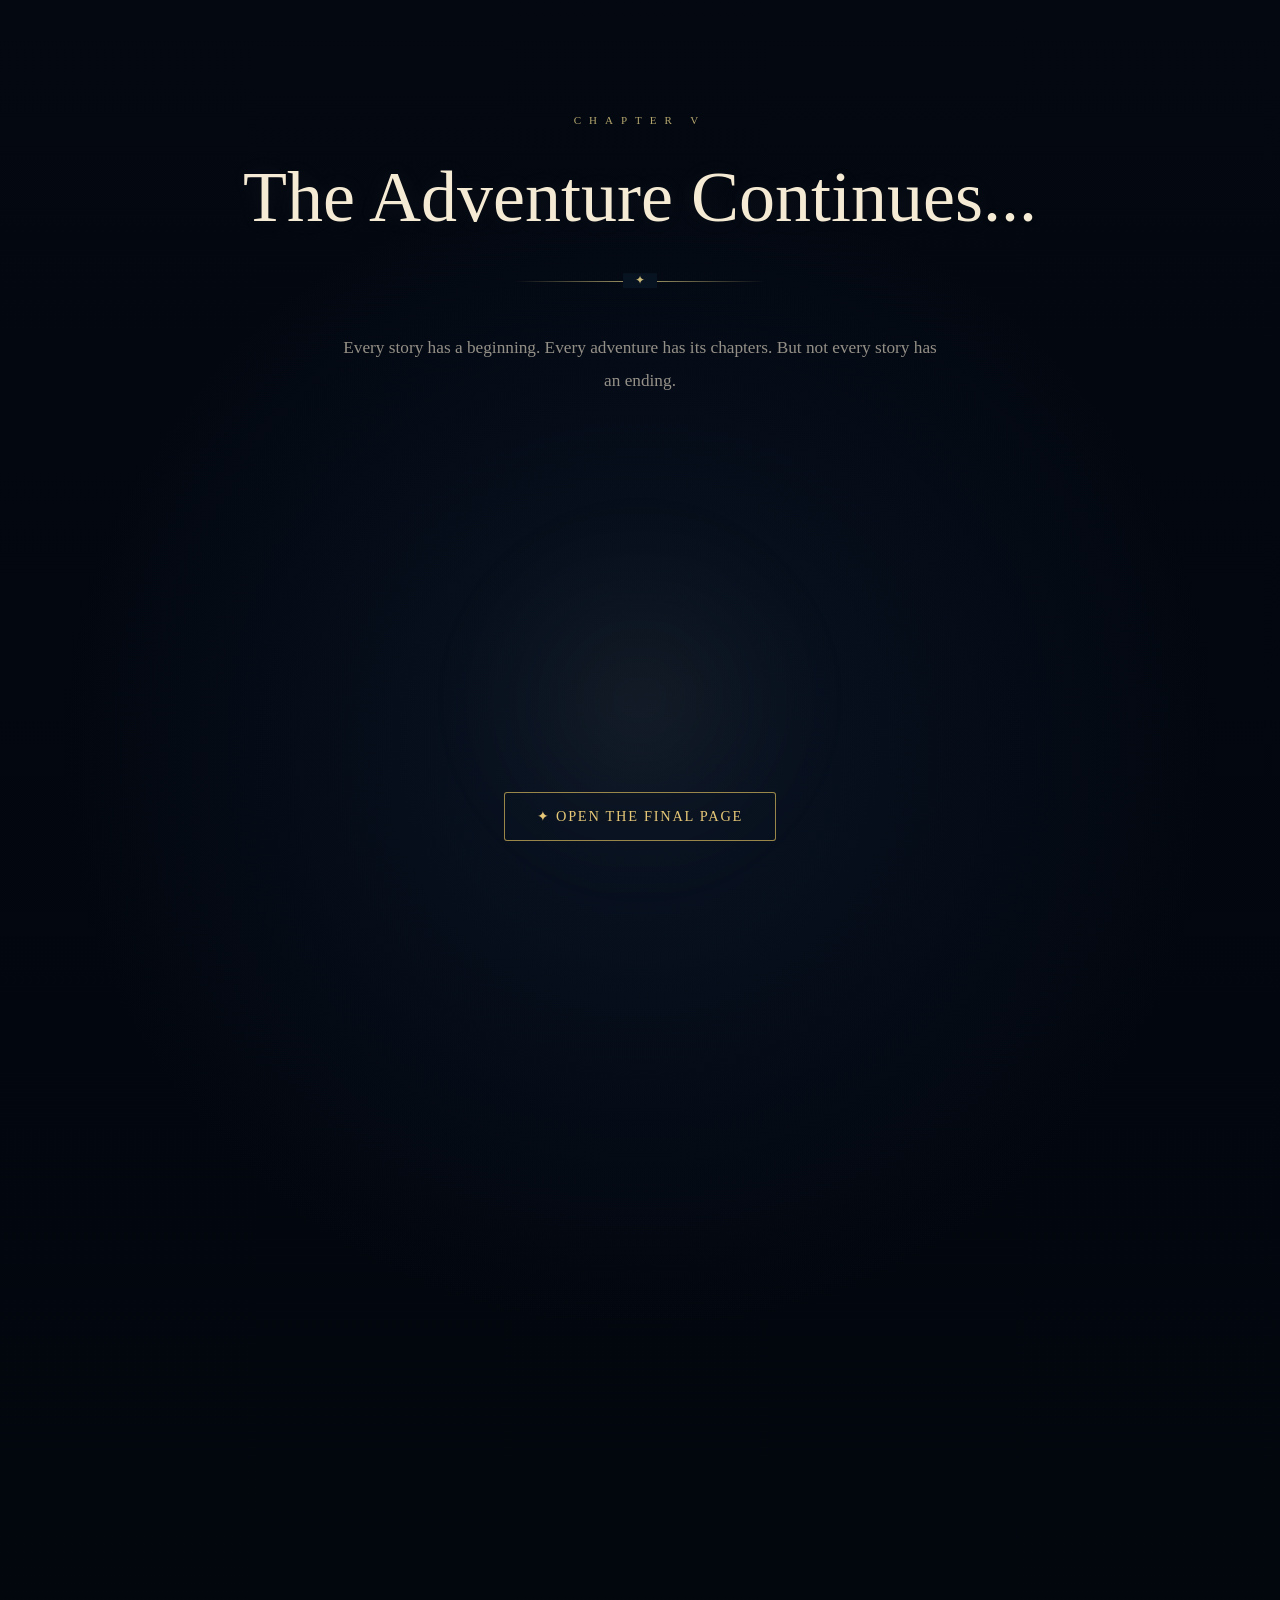
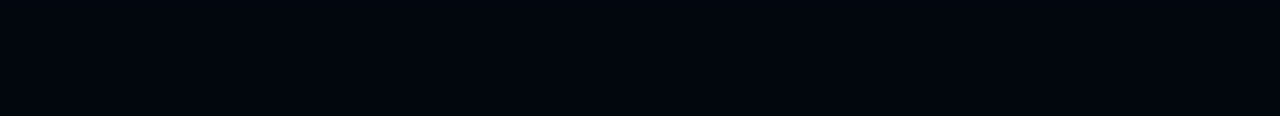
<file: friendship-website/index.html>
<!DOCTYPE html>
<html lang="en">
<head>
    <meta charset="UTF-8">
    <meta name="viewport" content="width=device-width, initial-scale=1.0">

    <title>Our Little Adventure</title>

    <link rel="stylesheet" href="css/style.css">
</head>

<body>

    <!-- Animated star background -->
    <div id="stars"></div>

<!-- =========================================
     BACKGROUND MUSIC
========================================= -->

    <audio id="backgroundMusic" loop>
        <source src="assets/music/Adventure.mp3" type="audio/mpeg">
    </audio>

    <button id="musicToggle" aria-label="Toggle music">
        ♫
    </button>


    <!-- =========================
         OPENING SCREEN
    ========================== -->

    <main id="home">

        <div class="intro">

            <p class="eyebrow">
                A LITTLE ADVENTURE
            </p>

            <h1>
                Our Little Adventure
            </h1>

            <p class="years">
                2021 — 2026
            </p>

            <div class="divider"></div>

            <p class="intro-text">
                Some friendships begin in the strangest places.
                Ours just happened to begin in 2021.
            </p>

            <button id="enterButton">
                ✦ BEGIN THE JOURNEY
            </button>

        </div>

    </main>


    <!-- =========================
         OUR STORY
    ========================== -->

    <section id="journey">

        <div class="section-content">

            <p class="eyebrow">
                CHAPTER I
            </p>

            <h2>
                It started with a game.
            </h2>

            <div class="divider"></div>

            <p class="story-intro">
                At first, it was probably just another ordinary day.
                Two people somewhere on the internet, playing a game
                and having no idea that they'd eventually become
                an important part of each other's lives.
            </p>

            <p class="story-intro">
                Somehow, the conversations continued.
                The jokes got more random.
                The memories started piling up.
                And before we knew it, years had passed.
            </p>

        </div>


        <!-- =========================
             TIMELINE
        ========================== -->

        <div class="timeline">

            <div class="timeline-item">
                <span class="timeline-year">2021</span>

                <div class="timeline-card">
                    <h3>The Beginning</h3>

                    <p>
                        Somewhere in the middle of everything,
                        our little journey began.
                    </p>
                </div>
            </div>


            <div class="timeline-item">
                <span class="timeline-year">2022</span>

                <div class="timeline-card">
                    <h3>Getting to Know</h3>

                    <p>
                        We're learning each other, the hobbies, the personalities,
                        the dislikes and likes, somehow we started to learn every little
                        things about us.
                    </p>
                </div>
            </div>


            <div class="timeline-item">
                <span class="timeline-year">2022</span>

                <div class="timeline-card">
                    <h3>The Genshin Era ✦</h3>

                    <p>
                        Adventures in Teyvat, countless conversations that lasted till midnight
                        and memories that somehow goes far beyond the game.
                    </p>
                </div>
            </div>


            <div class="timeline-item">
                <span class="timeline-year">2023</span>

                <div class="timeline-card">
                    <h3>We're Still Here</h3>

                    <p>
                        Time kept moving, the world keeps revolving, but somehow,
                        so did we.
                    </p>
                </div>
            </div>


            <div class="timeline-item">
                <span class="timeline-year">2024</span>

                <div class="timeline-card">
                    <h3>More Memories</h3>

                    <p>
                        More random moments, lots stories we shared together,
                        and another year added to the journey.
                    </p>
                </div>
            </div>


            <div class="timeline-item">
                <span class="timeline-year">2025</span>

                <div class="timeline-card">
                    <h3>Somehow, We're Still Together</h3>

                    <p>
                        After all this time, the friendship
                        was still going strong. Nothing could stop us.
                    </p>
                </div>
            </div>


            <div class="timeline-item">
                <span class="timeline-year">2026</span>

                <div class="timeline-card">
                    <h3>The Story Continues</h3>

                    <p>
                        And this is where we are now.
                        Laugh shared together, Sad moments we shared,
                        Being there for each other when we needed the most,
                        Lots of lesson learned, but we're still here going strong,
                        But this isn't the end of the story.
                    </p>
                </div>
            </div>

        </div>


        <!-- =========================
             CONTINUE
        ========================== -->

        <div class="continue-section">

            <p>
                And that's only the beginning...
            </p>

            <button id="memoriesButton">
                ✦ SEE THE MEMORIES
            </button>

        </div>

    </section>

    <!-- =========================
         CHAPTER II — MEMORIES
    ========================== -->

    <section id="memories">

        <div class="memories-header">

            <p class="eyebrow">
                CHAPTER II
            </p>

            <h2>
                The Memories We Kept.
            </h2>

            <div class="divider"></div>

            <p class="memory-intro">
                Years pass. Games change. Life moves forward.
                But somehow, some moments stay with us.
            </p>

        </div>


        <!-- =========================
             MEMORY GALLERY
        ========================== -->

        <div class="memories-grid">

            <article class="memory-card">

                <div class="memory-image">
                <img src="assets/images/2021.png" alt="Memory from 2021">
                </div>

                <div class="memory-info">
                    <span class="memory-date">2021</span>

                    <h3>
                        It All Started From A Game
                    </h3>

                    <p>
                        The beginning of our wonderful ass friendship
                    </p>
                </div>

            </article>


            <article class="memory-card">

                <div class="memory-image">
                <img src="assets/images/2022.png" alt="Memory from 2022">
                </div>

                <div class="memory-info">
                    <span class="memory-date">2022</span>

                    <h3>
                        Genshin Era Aren't we?
                    </h3>

                    <p>
                        The game we played the most
                    </p>
                </div>

            </article>


            <article class="memory-card">

                <div class="memory-image">
                <img src="assets/images/2023.png" alt="Memory from 2023">
                </div>

                <div class="memory-info">
                    <span class="memory-date">2023</span>

                    <h3>
                        Still Here, Making Memories With You
                    </h3>

                    <p>
                        Somehow, the years keeps passing by.
                    </p>
                </div>

            </article>


            <article class="memory-card">

                <div class="memory-image">
                <img src="assets/images/2024.jpg" alt="Memory from 2024">
                </div>

                <div class="memory-info">
                    <span class="memory-date">2024</span>

                    <h3>
                        Core Memories
                    </h3>

                    <p>
                        More moments worth remembering.
                    </p>
                </div>

            </article>


            <article class="memory-card">

                <div class="memory-image">
                <img src="assets/images/2025.png" alt="Memory from 2025">
                </div>

                <div class="memory-info">
                    <span class="memory-date">2025</span>

                    <h3>
                        Somehow, We're Still Here
                    </h3>

                    <p>
                        Another year, another chapter.
                    </p>
                </div>

            </article>


            <article class="memory-card">

                <div class="memory-image">
                <img src="assets/images/2026.png" alt="Memory from 2026">
                </div>

                <div class="memory-info">
                    <span class="memory-date">2026</span>

                    <h3>
                        The Story Continues
                    </h3>

                    <p>
                        And there are still more memories to make.
                    </p>
                </div>

            </article>

        </div>


        <div class="memories-ending">

            <p>
                Some memories are worth keeping forever.
            </p>

            <span>✦</span>

        </div>

    </section>

<!-- =========================
CHAPTER III — MORE THAN MEMORIES
========================== -->

<section id="chapter-three">

```
<div class="chapter-three-content">

    <p class="eyebrow">
        CHAPTER III
    </p>

    <h2>
        More Than Just Memories.
    </h2>

    <div class="divider"></div>

    <p class="chapter-three-intro">
        Looking back, it's kind of funny how something that started
        from a game could turn into years of friendship.
    </p>

    <p class="chapter-three-intro">
        We've gone through different games, different phases,
        random conversations, disappearing for a while,
        coming back like nothing happened, and countless moments
        that probably wouldn't mean much to anyone else.
    </p>

    <p class="chapter-three-intro">
        But that's what makes them special.
    </p>


    <!-- =========================
         LITTLE THINGS
    ========================== -->

    <div class="little-things">

        <div class="little-card">

            <span class="little-icon">✦</span>

            <h3>
                The Random Conversations
            </h3>

            <p>
                The conversations that started with absolutely
                nothing and somehow lasted way longer than expected.
            </p>

        </div>


        <div class="little-card">

            <span class="little-icon">☾</span>

            <h3>
                The Late Nights
            </h3>

            <p>
                Those moments when we probably should've been
                sleeping but somehow kept talking anyway.
            </p>

        </div>


        <div class="little-card">

            <span class="little-icon">✧</span>

            <h3>
                The Chaos
            </h3>

            <p>
                The jokes, the nonsense, the questionable decisions,
                and all the moments that made absolutely no sense.
            </p>

        </div>


        <div class="little-card">

            <span class="little-icon">♡</span>

            <h3>
                Simply Being There
            </h3>

            <p>
                Maybe the most important part was never the games
                or the memories. It was simply having someone there.
            </p>

        </div>

    </div>


    <!-- =========================
         PERSONAL MESSAGE
    ========================== -->

    <div class="chapter-three-message">

        <span class="message-symbol">
            ✦
        </span>

        <p>
            I don't think either of us expected a friendship
            that started from a game to last this long.
        </p>

        <p>
            Yet here we are.
        </p>

        <p>
            Years later, still talking, still laughing,
            still making random memories together.
        </p>

        <p>
            And honestly...
        </p>

        <h3>
            I'm really glad it was you.
        </h3>

        <span class="message-symbol">
            ✦
        </span>

    </div>


    <!-- =========================
         CONTINUE
    ========================== -->

    <div class="chapter-three-ending">

        <p>
            But every adventure has more chapters waiting.
        </p>

        <button id="nextChapterButton">
            ✦ CONTINUE THE ADVENTURE
        </button>

    </div>

</div>
```

</section>

<!-- =========================================
     CHAPTER IV
========================================= -->

<section id="chapter-four">

    <div class="chapter-four-content">

        <div class="eyebrow">
            CHAPTER IV
        </div>

        <h2>
            For The Person I Love The Most.
        </h2>

        <div class="divider"></div>

        <div class="letter">

            <p>
                If someone told me back in 2021 that a random friendship
                from a game would still be here years later...
                I probably wouldn't have believed them.
            </p>

            <p>
                We started with a game, but somewhere along the way,
                the game became the least important part of it.
            </p>

            <p>
                We've watched each other go through different phases,
                different games, different interests, and probably way
                too many random conversations.
            </p>

            <p>
                There were moments when we talked all the time,
                and moments when life got busy and we disappeared
                for a while.
            </p>

            <p>
                But somehow, whenever we came back,
                it never really felt like we had left.
            </p>

            <p class="letter-highlight">
                And I think that's what makes this friendship special.
            </p>

        </div>

        <div class="chapter-four-symbol">
            ✦
        </div>

        <div class="final-message">

            <p>
                Thank you for all the memories.
            </p>

            <p>
                Thank you for all the chaos,
                the conversations, the laughs,
                and even the completely random moments
                that somehow became memories.
            </p>

            <h3>
                I'm really glad I met you.
            </h3>

        </div>

        <div class="chapter-four-ending">

            <p>
                And our story isn't over yet.
            </p>

            <button id="finalChapterButton">
                ✦ ONE MORE CHAPTER
            </button>

        </div>

    </div>

</section>

<!-- =========================================
     CHAPTER V — THE FINALE
========================================= -->

<section id="chapter-five">

    <div class="chapter-five-content">

        <div class="eyebrow">
            CHAPTER V
        </div>

        <h2>
            The Adventure Continues...
        </h2>

        <div class="divider"></div>

        <p class="finale-intro">
            Every story has a beginning.
            Every adventure has its chapters.
            But not every story has an ending.
        </p>

        <!-- Constellation -->

        <div class="constellation">

            <span class="constellation-star star-one">✦</span>
            <span class="constellation-star star-two">✦</span>
            <span class="constellation-star star-three">✦</span>
            <span class="constellation-star star-four">✦</span>
            <span class="constellation-star star-five">✦</span>
            <span class="constellation-star star-six">✦</span>

            <div class="constellation-line line-one"></div>
            <div class="constellation-line line-two"></div>
            <div class="constellation-line line-three"></div>
            <div class="constellation-line line-four"></div>
            <div class="constellation-line line-five"></div>

        </div>

        <button id="revealMessageButton">
            ✦ OPEN THE FINAL PAGE
        </button>

        <!-- Hidden final message -->

        <div id="finaleMessage">

            <div class="finale-symbol">
                ✦
            </div>

            <p>
                From a random game in 2021...
                to years of memories I never expected to have.
            </p>

            <p>
                I don't know where life will take us next,
                or how many more games, conversations,
                late nights, and random moments we'll have.
            </p>

            <p>
                But I'm glad our paths crossed.
            </p>

            <h3>
                I love you so much.
            </h3>

            <div class="finale-symbol">
                ✦
            </div>

            <p class="finale-ending">
                Thank you for being part of my life.
            </p>

        </div>

    </div>

</section>

    <script src="js/main.js"></script>

</body>
</html>
</file>
<file: css/style.css>
/* =========================================
   RESET
========================================= */

* {
    margin: 0;
    padding: 0;
    box-sizing: border-box;
}

html {
    scroll-behavior: smooth;
}

body {
    background: #030811;
    color: #eee8d5;
    font-family: Georgia, "Times New Roman", serif;
    overflow-x: hidden;
}


/* =========================================
   STAR BACKGROUND
========================================= */

#stars {
    position: fixed;
    inset: 0;
    pointer-events: none;
    z-index: 0;
    overflow: hidden;

    background:
        radial-gradient(
            ellipse at 50% 100%,
            rgba(48, 79, 117, 0.16),
            transparent 55%
        );
}


.star {
    position: absolute;

    width: 2px;
    height: 2px;

    background: #ffffff;

    border-radius: 50%;

    opacity: 0;

    box-shadow:
        0 0 5px rgba(255, 255, 255, 0.65);

    animation:
        twinkle 3s infinite ease-in-out;
}


@keyframes twinkle {

    0% {
        opacity: 0.08;
        transform: scale(0.8);
    }

    50% {
        opacity: 0.9;
        transform: scale(1.5);
    }

    100% {
        opacity: 0.08;
        transform: scale(0.8);
    }

}


/* =========================================
   HOME
========================================= */

#home {
    position: relative;

    min-height: 100vh;

    display: flex;
    justify-content: center;
    align-items: center;

    text-align: center;

    overflow: hidden;

    padding: 80px 25px;

    background:

        radial-gradient(
            circle at 50% 45%,
            rgba(76, 108, 148, 0.20),
            transparent 30%
        ),

        radial-gradient(
            circle at 50% 100%,
            rgba(38, 70, 108, 0.20),
            transparent 55%
        ),

        linear-gradient(
            180deg,
            #030811 0%,
            #071321 55%,
            #050d18 100%
        );
}


#home::before {

    content: "";

    position: absolute;

    width: 750px;
    height: 750px;

    border-radius: 50%;

    background:
        radial-gradient(
            circle,
            rgba(150, 180, 210, 0.06),
            transparent 65%
        );

    pointer-events: none;
}


/* =========================================
   INTRO
========================================= */

.intro {

    position: relative;

    z-index: 2;

    width: min(760px, 92%);

    padding: 65px 30px;

    animation:
        introAppear 1.8s cubic-bezier(.22, 1, .36, 1) forwards;
}


@keyframes introAppear {

    from {
        opacity: 0;
        transform: translateY(35px);
        filter: blur(5px);
    }

    to {
        opacity: 1;
        transform: translateY(0);
        filter: blur(0);
    }

}


/* =========================================
   SMALL TITLE
========================================= */

.eyebrow {

    margin-bottom: 30px;

    color: #c9b878;

    font-size: 11px;

    letter-spacing: 8px;

    text-transform: uppercase;

    opacity: 0.9;
}


/* =========================================
   MAIN TITLE
========================================= */

h1 {

    font-size: clamp(
        52px,
        9vw,
        96px
    );

    font-weight: normal;

    letter-spacing: 4px;

    line-height: 1.1;

    color: #f4efe1;

    text-shadow:

        0 0 20px rgba(255, 255, 255, 0.08),

        0 0 60px rgba(112, 150, 190, 0.10);
}


/* =========================================
   YEARS
========================================= */

.years {

    margin-top: 25px;

    color: #aebdce;

    font-size: 18px;

    letter-spacing: 10px;

    opacity: 0.85;
}


/* =========================================
   DIVIDER
========================================= */

.divider {

    position: relative;

    width: 250px;

    height: 1px;

    margin: 42px auto;

    background:

        linear-gradient(
            to right,
            transparent,
            rgba(201, 184, 120, 0.85),
            transparent
        );
}


.divider::after {

    content: "✦";

    position: absolute;

    left: 50%;
    top: 50%;

    transform:
        translate(-50%, -52%);

    padding: 0 12px;

    color: #c9b878;

    font-size: 12px;

    background: #071321;
}


/* =========================================
   DESCRIPTION
========================================= */

.intro-text {

    max-width: 570px;

    margin: auto;

    color: #aeb8c4;

    font-size: 16px;

    line-height: 2;

    letter-spacing: 0.25px;
}


/* =========================================
   SEE MEMORIES BUTTON
========================================= */

#enterButton,
#memoriesButton {

    position: relative;

    display: inline-flex;

    align-items: center;

    justify-content: center;

    min-width: 190px;

    height: 52px;

    margin-top: 52px;

    padding: 0 34px;

    border: 1px solid
        rgba(201, 184, 120, 0.65);

    background:
        rgba(7, 18, 31, 0.65);

    color: #d9ca96;

    font-family: inherit;

    font-size: 12px;

    letter-spacing: 3px;

    text-transform: uppercase;

    cursor: pointer;

    overflow: hidden;

    transition:
        transform 0.35s ease,
        color 0.35s ease,
        box-shadow 0.35s ease,
        border-color 0.35s ease,
        background 0.35s ease;
}


/* Gold glow behind button */

#enterButton::after,
#memoriesButton::after {

    content: "";

    position: absolute;

    inset: 0;

    background:
        radial-gradient(
            circle at center,
            rgba(201, 184, 120, 0.10),
            transparent 65%
        );

    opacity: 0;

    transition: opacity 0.35s ease;
}


/* Shimmer */

#enterButton::before,
#memoriesButton::before {

    content: "";

    position: absolute;

    top: 0;
    left: -120%;

    width: 70%;
    height: 100%;

    background:
        linear-gradient(
            90deg,
            transparent,
            rgba(255,255,255,0.10),
            transparent
        );

    transform: skewX(-20deg);

    transition: left 0.7s ease;

    z-index: 2;
}


#enterButton:hover,
#memoriesButton:hover {

    color: #f1e8c5;

    border-color:
        rgba(220, 204, 145, 0.95);

    background:
        rgba(18, 32, 49, 0.85);

    box-shadow:

        0 0 25px
        rgba(201, 184, 120, 0.16),

        inset 0 0 20px
        rgba(201, 184, 120, 0.05);

    transform: translateY(-4px);
}


#enterButton:hover::before {

    left: 140%;
}


#enterButton:hover::after {

    opacity: 1;
}


/* =========================================
   JOURNEY SECTION
========================================= */

#journey {

    position: relative;

    z-index: 1;

    min-height: 100vh;

    padding: 150px 30px;

    display: flex;

    flex-direction: column;

    justify-content: center;

    align-items: center;

    text-align: center;

    background:

        linear-gradient(
            180deg,
            #050d18 0%,
            #07111e 50%,
            #030811 100%
        );
}


#journey::before {

    content: "";

    position: absolute;

    top: 0;
    left: 50%;

    width: 700px;
    height: 350px;

    transform: translateX(-50%);

    background:
        radial-gradient(
            ellipse,
            rgba(80, 110, 145, 0.10),
            transparent 70%
        );

    pointer-events: none;
}


#journey h2 {

    position: relative;

    font-size: clamp(
        38px,
        6vw,
        54px
    );

    font-weight: normal;

    color: #dfd19f;

    margin-bottom: 28px;

    letter-spacing: 3px;

    text-shadow:
        0 0 25px rgba(201, 184, 120, 0.08);
}


#journey p {

    position: relative;

    max-width: 620px;

    color: #9faab7;

    font-size: 16px;

    line-height: 2;
}


/* =========================================
   SCROLL INDICATOR
========================================= */

#home::after {

    content: "↓";

    position: absolute;

    bottom: 32px;
    left: 50%;

    transform: translateX(-50%);

    color: rgba(201, 184, 120, 0.55);

    font-size: 20px;

    animation:
        floatDown 2s ease-in-out infinite;
}


@keyframes floatDown {

    0%,
    100% {
        transform:
            translate(-50%, 0);
        opacity: 0.35;
    }

    50% {
        transform:
            translate(-50%, 7px);
        opacity: 0.8;
    }

}


/* =========================================
   MOBILE
========================================= */

@media (max-width: 600px) {

    #home {
        padding: 50px 15px;
    }


    .intro {

        width: 96%;

        padding: 55px 12px;
    }


    .eyebrow {

        margin-bottom: 23px;

        font-size: 9px;

        letter-spacing: 4px;
    }


    h1 {

        font-size: clamp(
            43px,
            14vw,
            68px
        );

        letter-spacing: 1px;
    }


    .years {

        margin-top: 19px;

        font-size: 13px;

        letter-spacing: 5px;
    }


    .divider {

        width: 170px;

        margin: 35px auto;
    }


    .intro-text {

        max-width: 350px;

        font-size: 14px;

        line-height: 1.9;
    }


    #enterButton {

        min-width: 175px;

        height: 49px;

        margin-top: 42px;

        padding: 0 25px;

        font-size: 10px;

        letter-spacing: 2px;
    }


    #journey {

        padding: 110px 20px;
    }


    #journey h2 {

        font-size: 35px;

        margin-bottom: 22px;
    }


    #journey p {

        font-size: 14px;

        line-height: 1.9;
    }

}


/* =========================================
   REDUCED MOTION
========================================= */

@media (prefers-reduced-motion: reduce) {

    html {
        scroll-behavior: auto;
    }

    .star,
    .intro,
    #home::after {
        animation: none;
    }

}

/* Make See the Memories match Begin the Journey */
#memoriesButton {
    position: relative;

    margin-top: 30px;

    padding: 14px 32px;

    border: 1px solid
        rgba(201, 184, 120, 0.7);

    background:
        rgba(10, 22, 38, 0.65);

    color: #d9ca96;

    font-family: inherit;

    font-size: 13px;

    letter-spacing: 2px;

    cursor: pointer;

    transition: all 0.35s ease;
}

#memoriesButton:hover {
    background:
        rgba(201, 184, 120, 0.12);

    box-shadow:
        0 0 25px
        rgba(201, 184, 120, 0.18);

    transform: translateY(-3px);
}


/* =========================================
   STORY CONTENT
========================================= */

.section-content {
    width: min(760px, 92%);
    margin: 0 auto 100px;
    text-align: center;
}

.section-content .eyebrow {
    margin-bottom: 22px;
}

.story-intro {
    max-width: 650px;
    margin: 0 auto 24px;

    color: #aeb8c4;

    font-size: 16px;
    line-height: 2;
}


/* =========================================
   TIMELINE
========================================= */

.timeline {
    position: relative;

    width: min(850px, 92%);

    margin: 0 auto;

    padding: 30px 0 40px;
}


/* Vertical timeline line */

.timeline::before {
    content: "";

    position: absolute;

    top: 0;
    bottom: 0;

    left: 50%;

    width: 1px;

    transform: translateX(-50%);

    background:
        linear-gradient(
            to bottom,
            transparent,
            rgba(201, 184, 120, 0.45) 8%,
            rgba(201, 184, 120, 0.45) 92%,
            transparent
        );
}


/* =========================================
   TIMELINE ITEM
========================================= */

.timeline-item {
    position: relative;

    display: flex;

    align-items: center;

    width: 100%;

    min-height: 150px;

    margin-bottom: 55px;
}


.timeline-item:last-child {
    margin-bottom: 0;
}


/* =========================================
   YEAR
========================================= */

.timeline-year {
    position: absolute;

    left: 50%;

    transform: translateX(-50%);

    z-index: 3;

    display: flex;

    align-items: center;

    justify-content: center;

    width: 62px;
    height: 62px;

    border: 1px solid
        rgba(201, 184, 120, 0.65);

    border-radius: 50%;

    background:
        radial-gradient(
            circle,
            #0c1b2c 35%,
            #071321 100%
        );

    color: #d9ca96;

    font-size: 13px;

    letter-spacing: 1px;

    box-shadow:
        0 0 20px
        rgba(201, 184, 120, 0.07);

    transition:
        transform 0.35s ease,
        border-color 0.35s ease,
        box-shadow 0.35s ease;
}


/* =========================================
   TIMELINE CARD
========================================= */

.timeline-card {

    position: relative;

    width: calc(50% - 65px);

    padding: 28px 32px;

    border: 1px solid
        rgba(140, 163, 188, 0.16);

    background:
        linear-gradient(
            135deg,
            rgba(14, 30, 48, 0.78),
            rgba(6, 16, 28, 0.82)
        );

    box-shadow:
        0 12px 35px
        rgba(0, 0, 0, 0.20);

    text-align: left;

    transition:
        transform 0.4s ease,
        border-color 0.4s ease,
        box-shadow 0.4s ease,
        background 0.4s ease;
}


/* Alternating sides */

.timeline-item:nth-child(odd) {
    justify-content: flex-start;
}

.timeline-item:nth-child(even) {
    justify-content: flex-end;
}


/* Small connector from card to year */

.timeline-item:nth-child(odd) .timeline-card::after {
    content: "";

    position: absolute;

    right: -65px;
    top: 50%;

    width: 65px;
    height: 1px;

    background:
        rgba(201, 184, 120, 0.35);
}


.timeline-item:nth-child(even) .timeline-card::after {
    content: "";

    position: absolute;

    left: -65px;
    top: 50%;

    width: 65px;
    height: 1px;

    background:
        rgba(201, 184, 120, 0.35);
}


/* =========================================
   CARD CONTENT
========================================= */

.timeline-card h3 {

    margin-bottom: 12px;

    color: #dfd19f;

    font-size: 21px;

    font-weight: normal;

    letter-spacing: 1px;
}


.timeline-card p {

    color: #9faab7;

    font-size: 14px;

    line-height: 1.8;
}


/* =========================================
   HOVER EFFECT
========================================= */

.timeline-item:hover .timeline-card {

    transform: translateY(-5px);

    border-color:
        rgba(201, 184, 120, 0.35);

    background:
        linear-gradient(
            135deg,
            rgba(18, 37, 58, 0.88),
            rgba(7, 18, 31, 0.90)
        );

    box-shadow:
        0 15px 40px
        rgba(0, 0, 0, 0.30),

        0 0 25px
        rgba(201, 184, 120, 0.05);
}


.timeline-item:hover .timeline-year {

    transform:
        translateX(-50%)
        scale(1.08);

    border-color:
        rgba(220, 204, 145, 0.95);

    box-shadow:
        0 0 25px
        rgba(201, 184, 120, 0.15);
}


/* =========================================
   CONTINUE SECTION
========================================= */

.continue-section {

    margin-top: 120px;

    text-align: center;
}


.continue-section p {

    margin-bottom: 0;

    color: #9faab7;

    font-size: 15px;

    font-style: italic;

    letter-spacing: 1px;
}


/* =========================================
   MEMORIES BUTTON
========================================= */

#memoriesButton {

    margin-top: 30px;
}


/* =========================================
   MOBILE TIMELINE
========================================= */

@media (max-width: 700px) {

    .memory-image {
    height: 230px;
}

    .section-content {
        margin-bottom: 70px;
    }


    .story-intro {
        font-size: 14px;

        line-height: 1.9;
    }


    .timeline {

        width: 94%;

        padding-left: 45px;
    }


    /* Move timeline line to left */

    .timeline::before {

        left: 18px;

        transform: none;
    }


    .timeline-item {

        min-height: auto;

        margin-bottom: 38px;

        display: block;
    }


    /* Put year on the timeline */

    .timeline-year {

        left: 18px;

        width: 38px;
        height: 38px;

        transform: translateX(-50%);

        font-size: 9px;
    }


    .timeline-card {

        width: 100%;

        padding: 22px 23px;

        margin-left: 25px;

        text-align: left;
    }


    .timeline-item:nth-child(odd),
    .timeline-item:nth-child(even) {

        justify-content: initial;
    }


    /* Disable horizontal connectors on mobile */

    .timeline-item:nth-child(odd) .timeline-card::after,
    .timeline-item:nth-child(even) .timeline-card::after {

        display: none;
    }


    .timeline-card h3 {

        font-size: 18px;

        margin-bottom: 9px;
    }


    .timeline-card p {

        font-size: 13px;

        line-height: 1.75;
    }


    .timeline-item:hover .timeline-year {

        transform:
            translateX(-50%)
            scale(1.05);
    }


    .continue-section {

        margin-top: 90px;
    }

}

/* =========================================
   TIMELINE SCROLL ANIMATIONS
========================================= */

/* Starting state */

.timeline-item {
    opacity: 0;
    transform: translateY(35px);

    transition:
        opacity 0.8s ease,
        transform 0.8s cubic-bezier(.22, 1, .36, 1);
}


/* When JavaScript adds .visible */

.timeline-item.visible {
    opacity: 1;
    transform: translateY(0);
}


/* Cards come in slightly from their side */

.timeline-item:nth-child(odd) .timeline-card {
    transform: translateX(-35px);
    opacity: 0;

    transition:
        opacity 0.8s ease 0.15s,
        transform 0.8s cubic-bezier(.22, 1, .36, 1) 0.15s;
}


.timeline-item:nth-child(even) .timeline-card {
    transform: translateX(35px);
    opacity: 0;

    transition:
        opacity 0.8s ease 0.15s,
        transform 0.8s cubic-bezier(.22, 1, .36, 1) 0.15s;
}


.timeline-item.visible:nth-child(odd) .timeline-card,
.timeline-item.visible:nth-child(even) .timeline-card {
    transform: translateX(0);
    opacity: 1;
}


/* Year circle appears after the card */

.timeline-year {
    opacity: 0;
    transform:
        translateX(-50%)
        scale(0.7);

    transition:
        opacity 0.5s ease 0.3s,
        transform 0.6s cubic-bezier(.22, 1, .36, 1) 0.3s;
}


.timeline-item.visible .timeline-year {
    opacity: 1;

    transform:
        translateX(-50%)
        scale(1);
}


/* =========================================
   STAGGER EACH YEAR
========================================= */

.timeline-item:nth-child(1) {
    transition-delay: 0.05s;
}

.timeline-item:nth-child(2) {
    transition-delay: 0.15s;
}

.timeline-item:nth-child(3) {
    transition-delay: 0.25s;
}

.timeline-item:nth-child(4) {
    transition-delay: 0.35s;
}

.timeline-item:nth-child(5) {
    transition-delay: 0.45s;
}

.timeline-item:nth-child(6) {
    transition-delay: 0.55s;
}

.timeline-item:nth-child(7) {
    transition-delay: 0.65s;
}


/* =========================================
   MOBILE
========================================= */

@media (max-width: 700px) {

    .timeline-item:nth-child(odd) .timeline-card,
    .timeline-item:nth-child(even) .timeline-card {

        transform: translateY(25px);
    }


    .timeline-item.visible:nth-child(odd) .timeline-card,
    .timeline-item.visible:nth-child(even) .timeline-card {

        transform: translateY(0);
    }

}

/* =========================================
   CHAPTER II — MEMORIES
========================================= */

#memories {
    min-height: 100vh;
    padding: 140px 20px 120px;

    background:
        linear-gradient(
            to bottom,
            rgba(3, 8, 17, 0),
            rgba(7, 19, 33, 0.45)
        );

    scroll-margin-top: 40px;
}


/* HEADER */

.memories-header {
    width: min(760px, 92%);
    margin: 0 auto 80px;
    text-align: center;
}

.memory-intro {
    max-width: 620px;
    margin: 0 auto;

    color: #aeb8c4;

    font-size: 16px;
    line-height: 2;
}


/* GALLERY */

.memories-grid {
    width: min(1050px, 92%);
    margin: 0 auto;

    display: grid;
    grid-template-columns: repeat(2, 1fr);

    gap: 35px;
}


/* MEMORY CARD */

.memory-card {
    overflow: hidden;

    border: 1px solid
        rgba(140, 163, 188, 0.16);

    background:
        linear-gradient(
            135deg,
            rgba(14, 30, 48, 0.78),
            rgba(6, 16, 28, 0.88)
        );

    box-shadow:
        0 15px 40px
        rgba(0, 0, 0, 0.22);

    transition:
        transform 0.4s ease,
        border-color 0.4s ease,
        box-shadow 0.4s ease;
}

.memory-card:hover {
    transform: translateY(-7px);

    border-color:
        rgba(201, 184, 120, 0.38);

    box-shadow:
        0 20px 50px
        rgba(0, 0, 0, 0.35),
        0 0 25px
        rgba(201, 184, 120, 0.06);
}


/* PLACEHOLDER IMAGE */

.memory-placeholder {
    height: 270px;

    display: flex;
    flex-direction: column;

    align-items: center;
    justify-content: center;

    gap: 12px;

    background:
        radial-gradient(
            circle at center,
            rgba(201, 184, 120, 0.08),
            transparent 55%
        );

    border-bottom: 1px solid
        rgba(140, 163, 188, 0.12);
}

.memory-placeholder span {
    color: #d9ca96;

    font-size: 30px;

    animation:
        memoryGlow 3s ease-in-out infinite;
}

.memory-placeholder p {
    margin: 0;

    color: #687789;

    font-size: 10px;

    letter-spacing: 3px;
}


/* MEMORY INFORMATION */

.memory-info {
    padding: 25px 28px 30px;
}

.memory-date {
    display: block;

    margin-bottom: 8px;

    color: #c9b878;

    font-size: 11px;

    letter-spacing: 2px;
}

.memory-info h3 {
    margin-bottom: 10px;

    color: #dfd19f;

    font-size: 21px;

    font-weight: normal;

    letter-spacing: 1px;
}

.memory-info p {
    margin: 0;

    color: #9faab7;

    font-size: 14px;

    line-height: 1.8;
}


/* ENDING */

.memories-ending {
    margin-top: 110px;

    text-align: center;

    color: #9faab7;

    font-size: 15px;

    font-style: italic;

    letter-spacing: 1px;
}

.memories-ending span {
    display: block;

    margin-top: 20px;

    color: #c9b878;

    font-size: 18px;
}


/* GLOW */

@keyframes memoryGlow {

    0%, 100% {
        opacity: 0.55;
        transform: scale(1);
    }

    50% {
        opacity: 1;
        transform: scale(1.12);
    }

}


/* MOBILE */

@media (max-width: 700px) {

    #memories {
        padding-top: 100px;
    }

    .memories-grid {
        grid-template-columns: 1fr;

        width: min(500px, 92%);
    }

    .memory-placeholder {
        height: 230px;
    }

    .memory-info {
        padding: 22px;
    }

}

.continue-section {
    margin-top: 60px;
}

/* =========================================
   MEMORY IMAGES
========================================= */

.memory-image {
    width: 100%;
    height: 270px;
    overflow: hidden;

    background: #071321;

    border-bottom: 1px solid
        rgba(140, 163, 188, 0.12);
}

.memory-image img {
    width: 100%;
    height: 100%;

    display: block;

    object-fit: cover;

    transition:
        transform 0.6s ease,
        filter 0.6s ease;
}

.memory-card:hover .memory-image img {
    transform: scale(1.05);

    filter: brightness(1.08);
}

/* =========================================
CHAPTER III — MORE THAN MEMORIES
========================================= */

#chapter-three {
position: relative;
z-index: 1;
min-height: 100vh;
padding: 160px 25px 130px;
text-align: center;
overflow: hidden;

background:
    radial-gradient(
        ellipse at 50% 25%,
        rgba(76, 108, 148, 0.10),
        transparent 45%
    ),
    linear-gradient(
        180deg,
        #030811 0%,
        #06111e 50%,
        #030811 100%
    );

}

/* Subtle glow */

#chapter-three::before {
content: "";
position: absolute;
top: 8%;
left: 50%;

width: 650px;
height: 650px;

transform: translateX(-50%);

border-radius: 50%;

background:
    radial-gradient(
        circle,
        rgba(201, 184, 120, 0.045),
        transparent 65%
    );

pointer-events: none;

}

/* =========================================
MAIN CONTENT
========================================= */

.chapter-three-content {
position: relative;
z-index: 2;

width: min(900px, 94%);
margin: 0 auto;

}

/* =========================================
TITLE
========================================= */

#chapter-three h2 {
margin-bottom: 28px;

color: #dfd19f;

font-size: clamp(
    38px,
    6vw,
    58px
);

font-weight: normal;
letter-spacing: 3px;

text-shadow:
    0 0 25px rgba(201, 184, 120, 0.08);

}

/* =========================================
INTRO
========================================= */

.chapter-three-intro {
max-width: 680px;

margin: 0 auto 25px;

color: #aeb8c4;

font-size: 16px;
line-height: 2;

letter-spacing: 0.2px;

}

/* =========================================
LITTLE THINGS
========================================= */

.little-things {
width: min(900px, 100%);

margin: 90px auto 0;

display: grid;

grid-template-columns:
    repeat(2, 1fr);

gap: 25px;

}

/* =========================================
LITTLE CARD
========================================= */

.little-card {
position: relative;

padding: 42px 35px;

border: 1px solid
    rgba(140, 163, 188, 0.15);

background:
    linear-gradient(
        135deg,
        rgba(14, 30, 48, 0.70),
        rgba(6, 16, 28, 0.85)
    );

box-shadow:
    0 15px 40px
    rgba(0, 0, 0, 0.20);

text-align: center;

transition:
    transform 0.45s ease,
    border-color 0.45s ease,
    box-shadow 0.45s ease,
    background 0.45s ease;

}

/* Small gold line */

.little-card::before {
content: "";

position: absolute;

top: 0;
left: 50%;

width: 0;
height: 1px;

transform: translateX(-50%);

background:
    rgba(201, 184, 120, 0.8);

transition:
    width 0.45s ease;

}

/* Hover */

.little-card:hover {
transform: translateY(-8px);

border-color:
    rgba(201, 184, 120, 0.32);

background:
    linear-gradient(
        135deg,
        rgba(18, 37, 58, 0.82),
        rgba(7, 18, 31, 0.92)
    );

box-shadow:
    0 20px 50px
    rgba(0, 0, 0, 0.32),

    0 0 30px
    rgba(201, 184, 120, 0.05);

}

.little-card:hover::before {
width: 70px;
}

/* =========================================
LITTLE CARD ICON
========================================= */

.little-icon {
display: block;

margin-bottom: 20px;

color: #c9b878;

font-size: 25px;

text-shadow:
    0 0 15px
    rgba(201, 184, 120, 0.20);

transition:
    transform 0.4s ease,
    text-shadow 0.4s ease;

}

.little-card:hover .little-icon {
transform:
translateY(-3px)
scale(1.1);

text-shadow:
    0 0 25px
    rgba(201, 184, 120, 0.35);

}

/* =========================================
LITTLE CARD TEXT
========================================= */

.little-card h3 {
margin-bottom: 14px;

color: #dfd19f;

font-size: 21px;

font-weight: normal;

letter-spacing: 1px;

}

.little-card p {
margin: 0;

color: #9faab7;

font-size: 14px;

line-height: 1.85;

}

/* =========================================
PERSONAL MESSAGE
========================================= */

.chapter-three-message {
width: min(720px, 94%);

margin: 130px auto 0;

padding: 65px 35px;

position: relative;

border-top: 1px solid
    rgba(201, 184, 120, 0.18);

border-bottom: 1px solid
    rgba(201, 184, 120, 0.18);

background:
    radial-gradient(
        ellipse at center,
        rgba(201, 184, 120, 0.035),
        transparent 70%
    );

}

/* Message paragraphs */

.chapter-three-message p {
max-width: 600px;

margin: 0 auto 22px;

color: #aeb8c4;

font-size: 16px;

line-height: 2;

letter-spacing: 0.2px;

}

/* =========================================
MESSAGE SYMBOL
========================================= */

.message-symbol {
display: block;

margin: 0 auto 28px;

color: #c9b878;

font-size: 17px;

opacity: 0.8;

}

.chapter-three-message .message-symbol:last-child {
margin:
30px auto 0;
}

/* =========================================
FINAL MESSAGE
========================================= */

.chapter-three-message h3 {
margin-top: 35px;

color: #eee8d5;

font-size: clamp(
    27px,
    5vw,
    38px
);

font-weight: normal;

letter-spacing: 2px;

text-shadow:
    0 0 25px
    rgba(255, 255, 255, 0.08);

}

/* =========================================
CHAPTER THREE ENDING
========================================= */

.chapter-three-ending {
margin-top: 120px;

text-align: center;

}

.chapter-three-ending p {
margin-bottom: 0;

color: #8f9baa;

font-size: 15px;

font-style: italic;

letter-spacing: 1px;

}

/* =========================================
NEXT CHAPTER BUTTON
========================================= */

#nextChapterButton {
position: relative;

display: inline-flex;

align-items: center;
justify-content: center;

min-width: 220px;
height: 52px;

margin-top: 30px;

padding: 0 34px;

border: 1px solid
    rgba(201, 184, 120, 0.65);

background:
    rgba(7, 18, 31, 0.65);

color: #d9ca96;

font-family: inherit;

font-size: 12px;

letter-spacing: 3px;

text-transform: uppercase;

cursor: pointer;

overflow: hidden;

transition:
    transform 0.35s ease,
    color 0.35s ease,
    box-shadow 0.35s ease,
    border-color 0.35s ease,
    background 0.35s ease;

}

/* Glow */

#nextChapterButton::after {
content: "";

position: absolute;

inset: 0;

background:
    radial-gradient(
        circle at center,
        rgba(201, 184, 120, 0.10),
        transparent 65%
    );

opacity: 0;

transition:
    opacity 0.35s ease;

}

/* Shimmer */

#nextChapterButton::before {
content: "";

position: absolute;

top: 0;
left: -120%;

width: 70%;
height: 100%;

background:
    linear-gradient(
        90deg,
        transparent,
        rgba(255,255,255,0.10),
        transparent
    );

transform: skewX(-20deg);

transition:
    left 0.7s ease;

z-index: 2;

}

#nextChapterButton:hover {
color: #f1e8c5;

border-color:
    rgba(220, 204, 145, 0.95);

background:
    rgba(18, 32, 49, 0.85);

box-shadow:
    0 0 25px
    rgba(201, 184, 120, 0.16),

    inset 0 0 20px
    rgba(201, 184, 120, 0.05);

transform:
    translateY(-4px);

}

#nextChapterButton:hover::before {
left: 140%;
}

#nextChapterButton:hover::after {
opacity: 1;
}

/* =========================================
CHAPTER III REVEAL ANIMATION
========================================= */

.little-card {
opacity: 1;

transform:
    translateY(35px);

transition:
    opacity 0.8s ease,
    transform 0.8s cubic-bezier(.22, 1, .36, 1),
    border-color 0.45s ease,
    box-shadow 0.45s ease,
    background 0.45s ease;

}

/* JavaScript will add .visible */

.little-card.visible {
opacity: 1;

transform:
    translateY(0);

}

/* Stagger */

.little-card:nth-child(1) {
transition-delay: 0.05s;
}

.little-card:nth-child(2) {
transition-delay: 0.15s;
}

.little-card:nth-child(3) {
transition-delay: 0.25s;
}

.little-card:nth-child(4) {
transition-delay: 0.35s;
}

/* =========================================
MOBILE
========================================= */

@media (max-width: 700px) {

#chapter-three {
    padding:
        110px 18px 100px;
}


#chapter-three h2 {
    font-size: 35px;

    letter-spacing: 1px;
}


.chapter-three-intro {
    font-size: 14px;

    line-height: 1.9;
}


.little-things {
    grid-template-columns: 1fr;

    width: min(500px, 94%);

    margin-top: 70px;

    gap: 20px;
}


.little-card {
    padding:
        35px 25px;
}


.little-card h3 {
    font-size: 19px;
}


.little-card p {
    font-size: 13px;

    line-height: 1.8;
}


.chapter-three-message {
    margin-top: 90px;

    padding:
        50px 22px;
}


.chapter-three-message p {
    font-size: 14px;

    line-height: 1.9;
}


.chapter-three-message h3 {
    font-size: 28px;

    line-height: 1.4;
}


.chapter-three-ending {
    margin-top: 90px;
}


#nextChapterButton {
    min-width: 205px;

    height: 49px;

    padding: 0 25px;

    font-size: 10px;

    letter-spacing: 2px;
}

}

/* =========================================
REDUCED MOTION
========================================= */

@media (prefers-reduced-motion: reduce) {

.little-card {
    opacity: 1;

    transform: none;

    transition: none;
}

}

/* =========================================
   CHAPTER IV — PERSONAL LETTER
========================================= */

#chapter-four {
    min-height: 100vh;
    padding: 140px 20px;
    background:
        radial-gradient(
            circle at 50% 30%,
            rgba(35, 70, 120, 0.18),
            transparent 55%
        ),
        linear-gradient(
            180deg,
            #030811 0%,
            #050d19 50%,
            #030811 100%
        );

    display: flex;
    justify-content: center;
    align-items: center;
}

.chapter-four-content {
    width: 100%;
    max-width: 850px;
    text-align: center;
}

/* ---------- TITLE ---------- */

#chapter-four h2 {
    margin-top: 18px;
    font-size: clamp(2.2rem, 5vw, 4rem);
    font-weight: 400;
    line-height: 1.15;
    color: #f5ead3;
}

/* ---------- LETTER ---------- */

.letter {
    max-width: 700px;
    margin: 65px auto 0;
    text-align: left;
}

.letter p {
    margin-bottom: 28px;
    font-size: 1.08rem;
    line-height: 1.9;
    color: rgba(245, 234, 211, 0.72);
}

.letter-highlight {
    margin-top: 45px;
    text-align: center;
    font-size: 1.2rem !important;
    color: #e7c978 !important;
    font-style: italic;
}

/* ---------- SYMBOL ---------- */

.chapter-four-symbol {
    margin: 65px 0;
    font-size: 1.5rem;
    color: #d8b85c;
    text-shadow:
        0 0 10px rgba(216, 184, 92, 0.5),
        0 0 25px rgba(216, 184, 92, 0.2);
}

/* ---------- FINAL MESSAGE ---------- */

.final-message {
    padding: 55px 35px;
    border-top: 1px solid rgba(216, 184, 92, 0.25);
    border-bottom: 1px solid rgba(216, 184, 92, 0.25);

    background:
        radial-gradient(
            circle at center,
            rgba(216, 184, 92, 0.05),
            transparent 65%
        );
}

.final-message p {
    margin-bottom: 20px;
    font-size: 1.05rem;
    line-height: 1.8;
    color: rgba(245, 234, 211, 0.68);
}

.final-message h3 {
    margin-top: 40px;
    font-size: clamp(1.7rem, 4vw, 2.5rem);
    font-weight: 400;
    color: #f5ead3;
    letter-spacing: 0.02em;
}

/* ---------- ENDING ---------- */

.chapter-four-ending {
    margin-top: 80px;
}

.chapter-four-ending p {
    margin-bottom: 30px;
    color: rgba(245, 234, 211, 0.55);
    font-style: italic;
}

/* ---------- BUTTON ---------- */

#finalChapterButton {
    position: relative;
    padding: 15px 32px;

    border: 1px solid rgba(216, 184, 92, 0.7);
    border-radius: 3px;

    background: rgba(8, 18, 32, 0.75);

    color: #e7c978;

    font-family: inherit;
    font-size: 0.9rem;
    letter-spacing: 0.12em;

    cursor: pointer;

    transition:
        transform 0.3s ease,
        background 0.3s ease,
        box-shadow 0.3s ease;
}

#finalChapterButton:hover {
    transform: translateY(-3px);

    background: rgba(216, 184, 92, 0.08);

    box-shadow:
        0 0 20px rgba(216, 184, 92, 0.15),
        0 0 45px rgba(216, 184, 92, 0.08);
}

/* ---------- MOBILE ---------- */

@media (max-width: 600px) {

    #chapter-four {
        padding: 110px 22px;
    }

    #chapter-four h2 {
        font-size: 2.2rem;
    }

    .letter {
        margin-top: 45px;
    }

    .letter p {
        font-size: 1rem;
        line-height: 1.8;
    }

    .final-message {
        padding: 45px 20px;
    }

    .final-message h3 {
        font-size: 1.8rem;
    }

    #finalChapterButton {
        width: 100%;
        max-width: 300px;
    }

}

/* =========================================
   CHAPTER V — THE FINALE
========================================= */

#chapter-five {
    min-height: 100vh;
    padding: 150px 20px;
    background:
        radial-gradient(
            circle at 50% 45%,
            rgba(40, 75, 130, 0.18),
            transparent 50%
        ),
        linear-gradient(
            180deg,
            #030811 0%,
            #02060d 100%
        );

    display: flex;
    justify-content: center;
    align-items: center;
    text-align: center;
}

.chapter-five-content {
    width: 100%;
    max-width: 850px;
}

#chapter-five h2 {
    margin-top: 18px;

    font-size: clamp(2.4rem, 6vw, 4.5rem);
    font-weight: 400;
    line-height: 1.15;

    color: #f5ead3;

    text-shadow:
        0 0 25px rgba(245, 234, 211, 0.08);
}

.finale-intro {
    max-width: 600px;

    margin: 50px auto 0;

    font-size: 1.08rem;
    line-height: 1.9;

    color: rgba(245, 234, 211, 0.6);
}


/* =========================================
   CONSTELLATION
========================================= */

.constellation {
    position: relative;

    width: 360px;
    height: 260px;

    margin: 80px auto 55px;
}

.constellation-star {
    position: absolute;

    font-size: 20px;

    color: #e7c978;

    opacity: 0;

    transform: scale(0.5);

    text-shadow:
        0 0 8px rgba(231, 201, 120, 0.8),
        0 0 25px rgba(231, 201, 120, 0.4);

    transition:
        opacity 1s ease,
        transform 1s ease;
}


/* Star positions */

.star-one {
    left: 15%;
    top: 58%;
}

.star-two {
    left: 30%;
    top: 30%;
}

.star-three {
    left: 48%;
    top: 55%;
}

.star-four {
    left: 65%;
    top: 22%;
}

.star-five {
    left: 78%;
    top: 50%;
}

.star-six {
    left: 55%;
    top: 78%;
}


/* =========================================
   CONSTELLATION LINES
========================================= */

.constellation-line {
    position: absolute;

    height: 1px;

    background: rgba(231, 201, 120, 0.35);

    transform-origin: left center;

    width: 0;

    transition:
        width 1.2s ease;
}


/* Individual lines */

.line-one {
    left: 19%;
    top: 56%;
    width: 0;
    transform: rotate(-48deg);
}

.line-two {
    left: 34%;
    top: 35%;
    width: 0;
    transform: rotate(45deg);
}

.line-three {
    left: 52%;
    top: 52%;
    width: 0;
    transform: rotate(-55deg);
}

.line-four {
    left: 69%;
    top: 27%;
    width: 0;
    transform: rotate(65deg);
}

.line-five {
    left: 51%;
    top: 58%;
    width: 0;
    transform: rotate(35deg);
}


/* =========================================
   CONSTELLATION ACTIVE STATE
========================================= */

.constellation.active .constellation-star {
    opacity: 1;
    transform: scale(1);
}

.constellation.active .star-one {
    transition-delay: 0.1s;
}

.constellation.active .star-two {
    transition-delay: 0.3s;
}

.constellation.active .star-three {
    transition-delay: 0.5s;
}

.constellation.active .star-four {
    transition-delay: 0.7s;
}

.constellation.active .star-five {
    transition-delay: 0.9s;
}

.constellation.active .star-six {
    transition-delay: 1.1s;
}


.constellation.active .line-one {
    width: 80px;
    transition-delay: 0.4s;
}

.constellation.active .line-two {
    width: 75px;
    transition-delay: 0.6s;
}

.constellation.active .line-three {
    width: 75px;
    transition-delay: 0.8s;
}

.constellation.active .line-four {
    width: 70px;
    transition-delay: 1s;
}

.constellation.active .line-five {
    width: 70px;
    transition-delay: 1.2s;
}


/* =========================================
   FINAL BUTTON
========================================= */

#revealMessageButton {
    padding: 15px 32px;

    border: 1px solid rgba(216, 184, 92, 0.7);
    border-radius: 3px;

    background: rgba(8, 18, 32, 0.75);

    color: #e7c978;

    font-family: inherit;
    font-size: 0.9rem;

    letter-spacing: 0.12em;

    cursor: pointer;

    transition:
        transform 0.3s ease,
        background 0.3s ease,
        box-shadow 0.3s ease;
}

#revealMessageButton:hover {
    transform: translateY(-3px);

    background: rgba(216, 184, 92, 0.08);

    box-shadow:
        0 0 20px rgba(216, 184, 92, 0.15),
        0 0 45px rgba(216, 184, 92, 0.08);
}


/* =========================================
   FINAL MESSAGE
========================================= */

#finaleMessage {
    max-width: 680px;

    margin: 70px auto 0;

    padding: 60px 35px;

    border-top: 1px solid rgba(216, 184, 92, 0.25);
    border-bottom: 1px solid rgba(216, 184, 92, 0.25);

    opacity: 0;
    transform: translateY(30px);

    pointer-events: none;

    transition:
        opacity 1s ease,
        transform 1s ease;
}

#finaleMessage.visible {
    opacity: 1;
    transform: translateY(0);

    pointer-events: auto;
}

#finaleMessage p {
    margin-bottom: 28px;

    font-size: 1.05rem;
    line-height: 1.9;

    color: rgba(245, 234, 211, 0.7);
}

.finale-symbol {
    margin: 10px 0 40px;

    color: #e7c978;

    font-size: 1.5rem;

    text-shadow:
        0 0 12px rgba(231, 201, 120, 0.6);
}

#finaleMessage h3 {
    margin: 45px 0;

    font-size: clamp(1.8rem, 4vw, 2.6rem);

    font-weight: 400;

    color: #f5ead3;
}

.finale-ending {
    margin-top: 45px;

    font-style: italic;

    color: #e7c978 !important;
}


/* =========================================
   MOBILE
========================================= */

@media (max-width: 600px) {

    #chapter-five {
        padding: 120px 20px;
    }

    #chapter-five h2 {
        font-size: 2.4rem;
    }

    .constellation {
        width: 300px;
        height: 230px;
    }

    #finaleMessage {
        padding: 50px 20px;
    }

    #finaleMessage p {
        font-size: 1rem;
    }

}

/* =========================================
   MUSIC BUTTON
========================================= */

#musicToggle {
    position: fixed;

    right: 25px;
    bottom: 25px;

    width: 48px;
    height: 48px;

    border: 1px solid rgba(216, 184, 92, 0.6);
    border-radius: 50%;

    background: rgba(3, 8, 17, 0.8);

    color: #e7c978;

    font-family: Georgia, "Times New Roman", serif;
    font-size: 1.2rem;

    cursor: pointer;

    z-index: 1000;

    opacity: 0;
    pointer-events: none;

    transition:
        opacity 0.5s ease,
        transform 0.3s ease,
        background 0.3s ease,
        box-shadow 0.3s ease;
}

#musicToggle.active {
    opacity: 1;
    pointer-events: auto;
}

#musicToggle:hover {
    transform: scale(1.08);

    background: rgba(216, 184, 92, 0.08);

    box-shadow:
        0 0 15px rgba(216, 184, 92, 0.25),
        0 0 35px rgba(216, 184, 92, 0.1);
}

#musicToggle.playing {
    animation: musicPulse 2s ease-in-out infinite;
}

@keyframes musicPulse {

    0%, 100% {
        box-shadow:
            0 0 8px rgba(216, 184, 92, 0.15);
    }

    50% {
        box-shadow:
            0 0 20px rgba(216, 184, 92, 0.35);
    }

}

@media (max-width: 600px) {

    #musicToggle {
        right: 18px;
        bottom: 18px;

        width: 44px;
        height: 44px;
    }

}

/* =========================================
   FIX — TIMELINE CARD HOVER
========================================= */

.timeline-item.visible:hover .timeline-card {
    transform: translateY(-5px) !important;
    border-color: rgba(201, 184, 120, 0.35);

    background:
        linear-gradient(
            135deg,
            rgba(18, 37, 58, 0.88),
            rgba(7, 18, 31, 0.90)
        );

    box-shadow:
        0 15px 40px rgba(0, 0, 0, 0.30),
        0 0 25px rgba(201, 184, 120, 0.05);
}

/* =========================================
   CHAPTER II — MEMORY CARD FLOATING
   Works with existing scroll animation
========================================= */

.memories-grid .memory-card {
    animation: memoryFloat 6s ease-in-out infinite;
}

/* Give each card a slightly different rhythm */
.memories-grid .memory-card:nth-child(1) {
    animation-delay: 0s;
}

.memories-grid .memory-card:nth-child(2) {
    animation-delay: -1s;
}

.memories-grid .memory-card:nth-child(3) {
    animation-delay: -2s;
}

.memories-grid .memory-card:nth-child(4) {
    animation-delay: -3s;
}

.memories-grid .memory-card:nth-child(5) {
    animation-delay: -4s;
}

.memories-grid .memory-card:nth-child(6) {
    animation-delay: -5s;
}

@keyframes memoryFloat {
    0%, 100% {
        transform: translateY(0);
    }

    50% {
        transform: translateY(-7px);
    }
}

/* =========================================
   CHAPTER I — TIMELINE CARD FLOATING
========================================= */

.timeline-item.visible .timeline-card {
    animation: timelineFloat 6s ease-in-out infinite;
}

/* Slightly different movement for each card */

.timeline-item:nth-child(1) .timeline-card {
    animation-delay: 0s;
}

.timeline-item:nth-child(2) .timeline-card {
    animation-delay: -1s;
}

.timeline-item:nth-child(3) .timeline-card {
    animation-delay: -2s;
}

.timeline-item:nth-child(4) .timeline-card {
    animation-delay: -3s;
}

.timeline-item:nth-child(5) .timeline-card {
    animation-delay: -4s;
}

.timeline-item:nth-child(6) .timeline-card {
    animation-delay: -5s;
}

.timeline-item:nth-child(7) .timeline-card {
    animation-delay: -2.5s;
}

@keyframes timelineFloat {
    0%, 100% {
        transform: translateY(0);
    }

    50% {
        transform: translateY(-6px);
    }
}

/* =========================================
   CHAPTER III — LITTLE CARD FLOATING
========================================= */

.little-card.visible {
    animation: littleCardFloat 5s ease-in-out infinite;
}

/* Different timing so they don't move together */

.little-card:nth-child(1) {
    animation-delay: 0s;
}

.little-card:nth-child(2) {
    animation-delay: -1.2s;
}

.little-card:nth-child(3) {
    animation-delay: -2.4s;
}

.little-card:nth-child(4) {
    animation-delay: -3.6s;
}

@keyframes littleCardFloat {
    0%, 100% {
        transform: translateY(0);
    }

    50% {
        transform: translateY(-7px);
    }
}

/* =========================================
   FINALE — CINEMATIC TRANSITION
========================================= */

#chapter-four {
    position: relative;
}

#chapter-four::after {
    content: "";
    position: absolute;
    left: 50%;
    bottom: -80px;
    width: 1px;
    height: 160px;
    background: linear-gradient(
        to bottom,
        rgba(201, 184, 120, 0),
        rgba(201, 184, 120, 0.25),
        rgba(201, 184, 120, 0)
    );
    transform: translateX(-50%);
    pointer-events: none;
}


/* =========================================
   CHAPTER V — FINALE ATMOSPHERE
========================================= */

#chapter-five {
    position: relative;
    overflow: hidden;
}

/* Soft glow behind the constellation */

#chapter-five::before {
    content: "";
    position: absolute;
    left: 50%;
    top: 42%;
    width: 420px;
    height: 420px;
    transform: translate(-50%, -50%);
    background: radial-gradient(
        circle,
        rgba(201, 184, 120, 0.055) 0%,
        rgba(201, 184, 120, 0.025) 35%,
        transparent 70%
    );
    filter: blur(15px);
    pointer-events: none;
    animation: finaleGlow 5s ease-in-out infinite;
}

@keyframes finaleGlow {
    0%, 100% {
        opacity: 0.45;
        transform: translate(-50%, -50%) scale(0.95);
    }

    50% {
        opacity: 1;
        transform: translate(-50%, -50%) scale(1.08);
    }
}


/* =========================================
   CONSTELLATION — GENTLE MOVEMENT
========================================= */

.constellation {
    animation: constellationFloat 7s ease-in-out infinite;
}

@keyframes constellationFloat {
    0%, 100% {
        transform: translateY(0px);
    }

    50% {
        transform: translateY(-6px);
    }
}


/* Stars gently pulse after appearing */

.constellation.active .constellation-star {
    animation:
        constellationStarReveal 1s ease forwards,
        constellationPulse 3.5s ease-in-out infinite 1.5s;
}

@keyframes constellationStarReveal {
    from {
        opacity: 0;
        transform: scale(0.2);
    }

    to {
        opacity: 1;
        transform: scale(1);
    }
}

@keyframes constellationPulse {
    0%, 100% {
        filter: drop-shadow(0 0 3px rgba(201, 184, 120, 0.25));
    }

    50% {
        filter: drop-shadow(0 0 10px rgba(201, 184, 120, 0.65));
    }
}


/* =========================================
   FINALE MESSAGE — SOFT APPEARANCE
========================================= */

#finaleMessage.visible {
    animation: finaleMessageReveal 1.4s cubic-bezier(.22, 1, .36, 1) forwards;
}

@keyframes finaleMessageReveal {
    from {
        opacity: 0;
        transform: translateY(25px);
    }

    to {
        opacity: 1;
        transform: translateY(0);
    }
}

/* =========================================
   CHAPTER I — CENTER OPENING
========================================= */

#journey {
    min-height: 100vh;
    display: flex;
    flex-direction: column;
    justify-content: center;
}
</file>
<file: friendship-website/css/style.css>
/* =========================================
   RESET
========================================= */

* {
    margin: 0;
    padding: 0;
    box-sizing: border-box;
}

html {
    scroll-behavior: smooth;
}

body {
    background: #030811;
    color: #eee8d5;
    font-family: Georgia, "Times New Roman", serif;
    overflow-x: hidden;
}


/* =========================================
   STAR BACKGROUND
========================================= */

#stars {
    position: fixed;
    inset: 0;
    pointer-events: none;
    z-index: 0;
    overflow: hidden;

    background:
        radial-gradient(
            ellipse at 50% 100%,
            rgba(48, 79, 117, 0.16),
            transparent 55%
        );
}


.star {
    position: absolute;

    width: 2px;
    height: 2px;

    background: #ffffff;

    border-radius: 50%;

    opacity: 0;

    box-shadow:
        0 0 5px rgba(255, 255, 255, 0.65);

    animation:
        twinkle 3s infinite ease-in-out;
}


@keyframes twinkle {

    0% {
        opacity: 0.08;
        transform: scale(0.8);
    }

    50% {
        opacity: 0.9;
        transform: scale(1.5);
    }

    100% {
        opacity: 0.08;
        transform: scale(0.8);
    }

}


/* =========================================
   HOME
========================================= */

#home {
    position: relative;

    min-height: 100vh;

    display: flex;
    justify-content: center;
    align-items: center;

    text-align: center;

    overflow: hidden;

    padding: 80px 25px;

    background:

        radial-gradient(
            circle at 50% 45%,
            rgba(76, 108, 148, 0.20),
            transparent 30%
        ),

        radial-gradient(
            circle at 50% 100%,
            rgba(38, 70, 108, 0.20),
            transparent 55%
        ),

        linear-gradient(
            180deg,
            #030811 0%,
            #071321 55%,
            #050d18 100%
        );
}


#home::before {

    content: "";

    position: absolute;

    width: 750px;
    height: 750px;

    border-radius: 50%;

    background:
        radial-gradient(
            circle,
            rgba(150, 180, 210, 0.06),
            transparent 65%
        );

    pointer-events: none;
}


/* =========================================
   INTRO
========================================= */

.intro {

    position: relative;

    z-index: 2;

    width: min(760px, 92%);

    padding: 65px 30px;

    animation:
        introAppear 1.8s cubic-bezier(.22, 1, .36, 1) forwards;
}


@keyframes introAppear {

    from {
        opacity: 0;
        transform: translateY(35px);
        filter: blur(5px);
    }

    to {
        opacity: 1;
        transform: translateY(0);
        filter: blur(0);
    }

}


/* =========================================
   SMALL TITLE
========================================= */

.eyebrow {

    margin-bottom: 30px;

    color: #c9b878;

    font-size: 11px;

    letter-spacing: 8px;

    text-transform: uppercase;

    opacity: 0.9;
}


/* =========================================
   MAIN TITLE
========================================= */

h1 {

    font-size: clamp(
        52px,
        9vw,
        96px
    );

    font-weight: normal;

    letter-spacing: 4px;

    line-height: 1.1;

    color: #f4efe1;

    text-shadow:

        0 0 20px rgba(255, 255, 255, 0.08),

        0 0 60px rgba(112, 150, 190, 0.10);
}


/* =========================================
   YEARS
========================================= */

.years {

    margin-top: 25px;

    color: #aebdce;

    font-size: 18px;

    letter-spacing: 10px;

    opacity: 0.85;
}


/* =========================================
   DIVIDER
========================================= */

.divider {

    position: relative;

    width: 250px;

    height: 1px;

    margin: 42px auto;

    background:

        linear-gradient(
            to right,
            transparent,
            rgba(201, 184, 120, 0.85),
            transparent
        );
}


.divider::after {

    content: "✦";

    position: absolute;

    left: 50%;
    top: 50%;

    transform:
        translate(-50%, -52%);

    padding: 0 12px;

    color: #c9b878;

    font-size: 12px;

    background: #071321;
}


/* =========================================
   DESCRIPTION
========================================= */

.intro-text {

    max-width: 570px;

    margin: auto;

    color: #aeb8c4;

    font-size: 16px;

    line-height: 2;

    letter-spacing: 0.25px;
}


/* =========================================
   SEE MEMORIES BUTTON
========================================= */

#enterButton,
#memoriesButton {

    position: relative;

    display: inline-flex;

    align-items: center;

    justify-content: center;

    min-width: 190px;

    height: 52px;

    margin-top: 52px;

    padding: 0 34px;

    border: 1px solid
        rgba(201, 184, 120, 0.65);

    background:
        rgba(7, 18, 31, 0.65);

    color: #d9ca96;

    font-family: inherit;

    font-size: 12px;

    letter-spacing: 3px;

    text-transform: uppercase;

    cursor: pointer;

    overflow: hidden;

    transition:
        transform 0.35s ease,
        color 0.35s ease,
        box-shadow 0.35s ease,
        border-color 0.35s ease,
        background 0.35s ease;
}


/* Gold glow behind button */

#enterButton::after,
#memoriesButton::after {

    content: "";

    position: absolute;

    inset: 0;

    background:
        radial-gradient(
            circle at center,
            rgba(201, 184, 120, 0.10),
            transparent 65%
        );

    opacity: 0;

    transition: opacity 0.35s ease;
}


/* Shimmer */

#enterButton::before,
#memoriesButton::before {

    content: "";

    position: absolute;

    top: 0;
    left: -120%;

    width: 70%;
    height: 100%;

    background:
        linear-gradient(
            90deg,
            transparent,
            rgba(255,255,255,0.10),
            transparent
        );

    transform: skewX(-20deg);

    transition: left 0.7s ease;

    z-index: 2;
}


#enterButton:hover,
#memoriesButton:hover {

    color: #f1e8c5;

    border-color:
        rgba(220, 204, 145, 0.95);

    background:
        rgba(18, 32, 49, 0.85);

    box-shadow:

        0 0 25px
        rgba(201, 184, 120, 0.16),

        inset 0 0 20px
        rgba(201, 184, 120, 0.05);

    transform: translateY(-4px);
}


#enterButton:hover::before {

    left: 140%;
}


#enterButton:hover::after {

    opacity: 1;
}


/* =========================================
   JOURNEY SECTION
========================================= */

#journey {

    position: relative;

    z-index: 1;

    min-height: 100vh;

    padding: 150px 30px;

    display: flex;

    flex-direction: column;

    justify-content: center;

    align-items: center;

    text-align: center;

    background:

        linear-gradient(
            180deg,
            #050d18 0%,
            #07111e 50%,
            #030811 100%
        );
}


#journey::before {

    content: "";

    position: absolute;

    top: 0;
    left: 50%;

    width: 700px;
    height: 350px;

    transform: translateX(-50%);

    background:
        radial-gradient(
            ellipse,
            rgba(80, 110, 145, 0.10),
            transparent 70%
        );

    pointer-events: none;
}


#journey h2 {

    position: relative;

    font-size: clamp(
        38px,
        6vw,
        54px
    );

    font-weight: normal;

    color: #dfd19f;

    margin-bottom: 28px;

    letter-spacing: 3px;

    text-shadow:
        0 0 25px rgba(201, 184, 120, 0.08);
}


#journey p {

    position: relative;

    max-width: 620px;

    color: #9faab7;

    font-size: 16px;

    line-height: 2;
}


/* =========================================
   SCROLL INDICATOR
========================================= */

#home::after {

    content: "↓";

    position: absolute;

    bottom: 32px;
    left: 50%;

    transform: translateX(-50%);

    color: rgba(201, 184, 120, 0.55);

    font-size: 20px;

    animation:
        floatDown 2s ease-in-out infinite;
}


@keyframes floatDown {

    0%,
    100% {
        transform:
            translate(-50%, 0);
        opacity: 0.35;
    }

    50% {
        transform:
            translate(-50%, 7px);
        opacity: 0.8;
    }

}


/* =========================================
   MOBILE
========================================= */

@media (max-width: 600px) {

    #home {
        padding: 50px 15px;
    }


    .intro {

        width: 96%;

        padding: 55px 12px;
    }


    .eyebrow {

        margin-bottom: 23px;

        font-size: 9px;

        letter-spacing: 4px;
    }


    h1 {

        font-size: clamp(
            43px,
            14vw,
            68px
        );

        letter-spacing: 1px;
    }


    .years {

        margin-top: 19px;

        font-size: 13px;

        letter-spacing: 5px;
    }


    .divider {

        width: 170px;

        margin: 35px auto;
    }


    .intro-text {

        max-width: 350px;

        font-size: 14px;

        line-height: 1.9;
    }


    #enterButton {

        min-width: 175px;

        height: 49px;

        margin-top: 42px;

        padding: 0 25px;

        font-size: 10px;

        letter-spacing: 2px;
    }


    #journey {

        padding: 110px 20px;
    }


    #journey h2 {

        font-size: 35px;

        margin-bottom: 22px;
    }


    #journey p {

        font-size: 14px;

        line-height: 1.9;
    }

}


/* =========================================
   REDUCED MOTION
========================================= */

@media (prefers-reduced-motion: reduce) {

    html {
        scroll-behavior: auto;
    }

    .star,
    .intro,
    #home::after {
        animation: none;
    }

}

/* Make See the Memories match Begin the Journey */
#memoriesButton {
    position: relative;

    margin-top: 30px;

    padding: 14px 32px;

    border: 1px solid
        rgba(201, 184, 120, 0.7);

    background:
        rgba(10, 22, 38, 0.65);

    color: #d9ca96;

    font-family: inherit;

    font-size: 13px;

    letter-spacing: 2px;

    cursor: pointer;

    transition: all 0.35s ease;
}

#memoriesButton:hover {
    background:
        rgba(201, 184, 120, 0.12);

    box-shadow:
        0 0 25px
        rgba(201, 184, 120, 0.18);

    transform: translateY(-3px);
}


/* =========================================
   STORY CONTENT
========================================= */

.section-content {
    width: min(760px, 92%);
    margin: 0 auto 100px;
    text-align: center;
}

.section-content .eyebrow {
    margin-bottom: 22px;
}

.story-intro {
    max-width: 650px;
    margin: 0 auto 24px;

    color: #aeb8c4;

    font-size: 16px;
    line-height: 2;
}


/* =========================================
   TIMELINE
========================================= */

.timeline {
    position: relative;

    width: min(850px, 92%);

    margin: 0 auto;

    padding: 30px 0 40px;
}


/* Vertical timeline line */

.timeline::before {
    content: "";

    position: absolute;

    top: 0;
    bottom: 0;

    left: 50%;

    width: 1px;

    transform: translateX(-50%);

    background:
        linear-gradient(
            to bottom,
            transparent,
            rgba(201, 184, 120, 0.45) 8%,
            rgba(201, 184, 120, 0.45) 92%,
            transparent
        );
}


/* =========================================
   TIMELINE ITEM
========================================= */

.timeline-item {
    position: relative;

    display: flex;

    align-items: center;

    width: 100%;

    min-height: 150px;

    margin-bottom: 55px;
}


.timeline-item:last-child {
    margin-bottom: 0;
}


/* =========================================
   YEAR
========================================= */

.timeline-year {
    position: absolute;

    left: 50%;

    transform: translateX(-50%);

    z-index: 3;

    display: flex;

    align-items: center;

    justify-content: center;

    width: 62px;
    height: 62px;

    border: 1px solid
        rgba(201, 184, 120, 0.65);

    border-radius: 50%;

    background:
        radial-gradient(
            circle,
            #0c1b2c 35%,
            #071321 100%
        );

    color: #d9ca96;

    font-size: 13px;

    letter-spacing: 1px;

    box-shadow:
        0 0 20px
        rgba(201, 184, 120, 0.07);

    transition:
        transform 0.35s ease,
        border-color 0.35s ease,
        box-shadow 0.35s ease;
}


/* =========================================
   TIMELINE CARD
========================================= */

.timeline-card {

    position: relative;

    width: calc(50% - 65px);

    padding: 28px 32px;

    border: 1px solid
        rgba(140, 163, 188, 0.16);

    background:
        linear-gradient(
            135deg,
            rgba(14, 30, 48, 0.78),
            rgba(6, 16, 28, 0.82)
        );

    box-shadow:
        0 12px 35px
        rgba(0, 0, 0, 0.20);

    text-align: left;

    transition:
        transform 0.4s ease,
        border-color 0.4s ease,
        box-shadow 0.4s ease,
        background 0.4s ease;
}


/* Alternating sides */

.timeline-item:nth-child(odd) {
    justify-content: flex-start;
}

.timeline-item:nth-child(even) {
    justify-content: flex-end;
}


/* Small connector from card to year */

.timeline-item:nth-child(odd) .timeline-card::after {
    content: "";

    position: absolute;

    right: -65px;
    top: 50%;

    width: 65px;
    height: 1px;

    background:
        rgba(201, 184, 120, 0.35);
}


.timeline-item:nth-child(even) .timeline-card::after {
    content: "";

    position: absolute;

    left: -65px;
    top: 50%;

    width: 65px;
    height: 1px;

    background:
        rgba(201, 184, 120, 0.35);
}


/* =========================================
   CARD CONTENT
========================================= */

.timeline-card h3 {

    margin-bottom: 12px;

    color: #dfd19f;

    font-size: 21px;

    font-weight: normal;

    letter-spacing: 1px;
}


.timeline-card p {

    color: #9faab7;

    font-size: 14px;

    line-height: 1.8;
}


/* =========================================
   HOVER EFFECT
========================================= */

.timeline-item:hover .timeline-card {

    transform: translateY(-5px);

    border-color:
        rgba(201, 184, 120, 0.35);

    background:
        linear-gradient(
            135deg,
            rgba(18, 37, 58, 0.88),
            rgba(7, 18, 31, 0.90)
        );

    box-shadow:
        0 15px 40px
        rgba(0, 0, 0, 0.30),

        0 0 25px
        rgba(201, 184, 120, 0.05);
}


.timeline-item:hover .timeline-year {

    transform:
        translateX(-50%)
        scale(1.08);

    border-color:
        rgba(220, 204, 145, 0.95);

    box-shadow:
        0 0 25px
        rgba(201, 184, 120, 0.15);
}


/* =========================================
   CONTINUE SECTION
========================================= */

.continue-section {

    margin-top: 120px;

    text-align: center;
}


.continue-section p {

    margin-bottom: 0;

    color: #9faab7;

    font-size: 15px;

    font-style: italic;

    letter-spacing: 1px;
}


/* =========================================
   MEMORIES BUTTON
========================================= */

#memoriesButton {

    margin-top: 30px;
}


/* =========================================
   MOBILE TIMELINE
========================================= */

@media (max-width: 700px) {

    .memory-image {
    height: 230px;
}

    .section-content {
        margin-bottom: 70px;
    }


    .story-intro {
        font-size: 14px;

        line-height: 1.9;
    }


    .timeline {

        width: 94%;

        padding-left: 45px;
    }


    /* Move timeline line to left */

    .timeline::before {

        left: 18px;

        transform: none;
    }


    .timeline-item {

        min-height: auto;

        margin-bottom: 38px;

        display: block;
    }


    /* Put year on the timeline */

    .timeline-year {

        left: 18px;

        width: 38px;
        height: 38px;

        transform: translateX(-50%);

        font-size: 9px;
    }


    .timeline-card {

        width: 100%;

        padding: 22px 23px;

        margin-left: 25px;

        text-align: left;
    }


    .timeline-item:nth-child(odd),
    .timeline-item:nth-child(even) {

        justify-content: initial;
    }


    /* Disable horizontal connectors on mobile */

    .timeline-item:nth-child(odd) .timeline-card::after,
    .timeline-item:nth-child(even) .timeline-card::after {

        display: none;
    }


    .timeline-card h3 {

        font-size: 18px;

        margin-bottom: 9px;
    }


    .timeline-card p {

        font-size: 13px;

        line-height: 1.75;
    }


    .timeline-item:hover .timeline-year {

        transform:
            translateX(-50%)
            scale(1.05);
    }


    .continue-section {

        margin-top: 90px;
    }

}

/* =========================================
   TIMELINE SCROLL ANIMATIONS
========================================= */

/* Starting state */

.timeline-item {
    opacity: 0;
    transform: translateY(35px);

    transition:
        opacity 0.8s ease,
        transform 0.8s cubic-bezier(.22, 1, .36, 1);
}


/* When JavaScript adds .visible */

.timeline-item.visible {
    opacity: 1;
    transform: translateY(0);
}


/* Cards come in slightly from their side */

.timeline-item:nth-child(odd) .timeline-card {
    transform: translateX(-35px);
    opacity: 0;

    transition:
        opacity 0.8s ease 0.15s,
        transform 0.8s cubic-bezier(.22, 1, .36, 1) 0.15s;
}


.timeline-item:nth-child(even) .timeline-card {
    transform: translateX(35px);
    opacity: 0;

    transition:
        opacity 0.8s ease 0.15s,
        transform 0.8s cubic-bezier(.22, 1, .36, 1) 0.15s;
}


.timeline-item.visible:nth-child(odd) .timeline-card,
.timeline-item.visible:nth-child(even) .timeline-card {
    transform: translateX(0);
    opacity: 1;
}


/* Year circle appears after the card */

.timeline-year {
    opacity: 0;
    transform:
        translateX(-50%)
        scale(0.7);

    transition:
        opacity 0.5s ease 0.3s,
        transform 0.6s cubic-bezier(.22, 1, .36, 1) 0.3s;
}


.timeline-item.visible .timeline-year {
    opacity: 1;

    transform:
        translateX(-50%)
        scale(1);
}


/* =========================================
   STAGGER EACH YEAR
========================================= */

.timeline-item:nth-child(1) {
    transition-delay: 0.05s;
}

.timeline-item:nth-child(2) {
    transition-delay: 0.15s;
}

.timeline-item:nth-child(3) {
    transition-delay: 0.25s;
}

.timeline-item:nth-child(4) {
    transition-delay: 0.35s;
}

.timeline-item:nth-child(5) {
    transition-delay: 0.45s;
}

.timeline-item:nth-child(6) {
    transition-delay: 0.55s;
}

.timeline-item:nth-child(7) {
    transition-delay: 0.65s;
}


/* =========================================
   MOBILE
========================================= */

@media (max-width: 700px) {

    .timeline-item:nth-child(odd) .timeline-card,
    .timeline-item:nth-child(even) .timeline-card {

        transform: translateY(25px);
    }


    .timeline-item.visible:nth-child(odd) .timeline-card,
    .timeline-item.visible:nth-child(even) .timeline-card {

        transform: translateY(0);
    }

}

/* =========================================
   CHAPTER II — MEMORIES
========================================= */

#memories {
    min-height: 100vh;
    padding: 140px 20px 120px;

    background:
        linear-gradient(
            to bottom,
            rgba(3, 8, 17, 0),
            rgba(7, 19, 33, 0.45)
        );

    scroll-margin-top: 40px;
}


/* HEADER */

.memories-header {
    width: min(760px, 92%);
    margin: 0 auto 80px;
    text-align: center;
}

.memory-intro {
    max-width: 620px;
    margin: 0 auto;

    color: #aeb8c4;

    font-size: 16px;
    line-height: 2;
}


/* GALLERY */

.memories-grid {
    width: min(1050px, 92%);
    margin: 0 auto;

    display: grid;
    grid-template-columns: repeat(2, 1fr);

    gap: 35px;
}


/* MEMORY CARD */

.memory-card {
    overflow: hidden;

    border: 1px solid
        rgba(140, 163, 188, 0.16);

    background:
        linear-gradient(
            135deg,
            rgba(14, 30, 48, 0.78),
            rgba(6, 16, 28, 0.88)
        );

    box-shadow:
        0 15px 40px
        rgba(0, 0, 0, 0.22);

    transition:
        transform 0.4s ease,
        border-color 0.4s ease,
        box-shadow 0.4s ease;
}

.memory-card:hover {
    transform: translateY(-7px);

    border-color:
        rgba(201, 184, 120, 0.38);

    box-shadow:
        0 20px 50px
        rgba(0, 0, 0, 0.35),
        0 0 25px
        rgba(201, 184, 120, 0.06);
}


/* PLACEHOLDER IMAGE */

.memory-placeholder {
    height: 270px;

    display: flex;
    flex-direction: column;

    align-items: center;
    justify-content: center;

    gap: 12px;

    background:
        radial-gradient(
            circle at center,
            rgba(201, 184, 120, 0.08),
            transparent 55%
        );

    border-bottom: 1px solid
        rgba(140, 163, 188, 0.12);
}

.memory-placeholder span {
    color: #d9ca96;

    font-size: 30px;

    animation:
        memoryGlow 3s ease-in-out infinite;
}

.memory-placeholder p {
    margin: 0;

    color: #687789;

    font-size: 10px;

    letter-spacing: 3px;
}


/* MEMORY INFORMATION */

.memory-info {
    padding: 25px 28px 30px;
}

.memory-date {
    display: block;

    margin-bottom: 8px;

    color: #c9b878;

    font-size: 11px;

    letter-spacing: 2px;
}

.memory-info h3 {
    margin-bottom: 10px;

    color: #dfd19f;

    font-size: 21px;

    font-weight: normal;

    letter-spacing: 1px;
}

.memory-info p {
    margin: 0;

    color: #9faab7;

    font-size: 14px;

    line-height: 1.8;
}


/* ENDING */

.memories-ending {
    margin-top: 110px;

    text-align: center;

    color: #9faab7;

    font-size: 15px;

    font-style: italic;

    letter-spacing: 1px;
}

.memories-ending span {
    display: block;

    margin-top: 20px;

    color: #c9b878;

    font-size: 18px;
}


/* GLOW */

@keyframes memoryGlow {

    0%, 100% {
        opacity: 0.55;
        transform: scale(1);
    }

    50% {
        opacity: 1;
        transform: scale(1.12);
    }

}


/* MOBILE */

@media (max-width: 700px) {

    #memories {
        padding-top: 100px;
    }

    .memories-grid {
        grid-template-columns: 1fr;

        width: min(500px, 92%);
    }

    .memory-placeholder {
        height: 230px;
    }

    .memory-info {
        padding: 22px;
    }

}

.continue-section {
    margin-top: 60px;
}

/* =========================================
   MEMORY IMAGES
========================================= */

.memory-image {
    width: 100%;
    height: 270px;
    overflow: hidden;

    background: #071321;

    border-bottom: 1px solid
        rgba(140, 163, 188, 0.12);
}

.memory-image img {
    width: 100%;
    height: 100%;

    display: block;

    object-fit: cover;

    transition:
        transform 0.6s ease,
        filter 0.6s ease;
}

.memory-card:hover .memory-image img {
    transform: scale(1.05);

    filter: brightness(1.08);
}

/* =========================================
CHAPTER III — MORE THAN MEMORIES
========================================= */

#chapter-three {
position: relative;
z-index: 1;
min-height: 100vh;
padding: 160px 25px 130px;
text-align: center;
overflow: hidden;

background:
    radial-gradient(
        ellipse at 50% 25%,
        rgba(76, 108, 148, 0.10),
        transparent 45%
    ),
    linear-gradient(
        180deg,
        #030811 0%,
        #06111e 50%,
        #030811 100%
    );

}

/* Subtle glow */

#chapter-three::before {
content: "";
position: absolute;
top: 8%;
left: 50%;

width: 650px;
height: 650px;

transform: translateX(-50%);

border-radius: 50%;

background:
    radial-gradient(
        circle,
        rgba(201, 184, 120, 0.045),
        transparent 65%
    );

pointer-events: none;

}

/* =========================================
MAIN CONTENT
========================================= */

.chapter-three-content {
position: relative;
z-index: 2;

width: min(900px, 94%);
margin: 0 auto;

}

/* =========================================
TITLE
========================================= */

#chapter-three h2 {
margin-bottom: 28px;

color: #dfd19f;

font-size: clamp(
    38px,
    6vw,
    58px
);

font-weight: normal;
letter-spacing: 3px;

text-shadow:
    0 0 25px rgba(201, 184, 120, 0.08);

}

/* =========================================
INTRO
========================================= */

.chapter-three-intro {
max-width: 680px;

margin: 0 auto 25px;

color: #aeb8c4;

font-size: 16px;
line-height: 2;

letter-spacing: 0.2px;

}

/* =========================================
LITTLE THINGS
========================================= */

.little-things {
width: min(900px, 100%);

margin: 90px auto 0;

display: grid;

grid-template-columns:
    repeat(2, 1fr);

gap: 25px;

}

/* =========================================
LITTLE CARD
========================================= */

.little-card {
position: relative;

padding: 42px 35px;

border: 1px solid
    rgba(140, 163, 188, 0.15);

background:
    linear-gradient(
        135deg,
        rgba(14, 30, 48, 0.70),
        rgba(6, 16, 28, 0.85)
    );

box-shadow:
    0 15px 40px
    rgba(0, 0, 0, 0.20);

text-align: center;

transition:
    transform 0.45s ease,
    border-color 0.45s ease,
    box-shadow 0.45s ease,
    background 0.45s ease;

}

/* Small gold line */

.little-card::before {
content: "";

position: absolute;

top: 0;
left: 50%;

width: 0;
height: 1px;

transform: translateX(-50%);

background:
    rgba(201, 184, 120, 0.8);

transition:
    width 0.45s ease;

}

/* Hover */

.little-card:hover {
transform: translateY(-8px);

border-color:
    rgba(201, 184, 120, 0.32);

background:
    linear-gradient(
        135deg,
        rgba(18, 37, 58, 0.82),
        rgba(7, 18, 31, 0.92)
    );

box-shadow:
    0 20px 50px
    rgba(0, 0, 0, 0.32),

    0 0 30px
    rgba(201, 184, 120, 0.05);

}

.little-card:hover::before {
width: 70px;
}

/* =========================================
LITTLE CARD ICON
========================================= */

.little-icon {
display: block;

margin-bottom: 20px;

color: #c9b878;

font-size: 25px;

text-shadow:
    0 0 15px
    rgba(201, 184, 120, 0.20);

transition:
    transform 0.4s ease,
    text-shadow 0.4s ease;

}

.little-card:hover .little-icon {
transform:
translateY(-3px)
scale(1.1);

text-shadow:
    0 0 25px
    rgba(201, 184, 120, 0.35);

}

/* =========================================
LITTLE CARD TEXT
========================================= */

.little-card h3 {
margin-bottom: 14px;

color: #dfd19f;

font-size: 21px;

font-weight: normal;

letter-spacing: 1px;

}

.little-card p {
margin: 0;

color: #9faab7;

font-size: 14px;

line-height: 1.85;

}

/* =========================================
PERSONAL MESSAGE
========================================= */

.chapter-three-message {
width: min(720px, 94%);

margin: 130px auto 0;

padding: 65px 35px;

position: relative;

border-top: 1px solid
    rgba(201, 184, 120, 0.18);

border-bottom: 1px solid
    rgba(201, 184, 120, 0.18);

background:
    radial-gradient(
        ellipse at center,
        rgba(201, 184, 120, 0.035),
        transparent 70%
    );

}

/* Message paragraphs */

.chapter-three-message p {
max-width: 600px;

margin: 0 auto 22px;

color: #aeb8c4;

font-size: 16px;

line-height: 2;

letter-spacing: 0.2px;

}

/* =========================================
MESSAGE SYMBOL
========================================= */

.message-symbol {
display: block;

margin: 0 auto 28px;

color: #c9b878;

font-size: 17px;

opacity: 0.8;

}

.chapter-three-message .message-symbol:last-child {
margin:
30px auto 0;
}

/* =========================================
FINAL MESSAGE
========================================= */

.chapter-three-message h3 {
margin-top: 35px;

color: #eee8d5;

font-size: clamp(
    27px,
    5vw,
    38px
);

font-weight: normal;

letter-spacing: 2px;

text-shadow:
    0 0 25px
    rgba(255, 255, 255, 0.08);

}

/* =========================================
CHAPTER THREE ENDING
========================================= */

.chapter-three-ending {
margin-top: 120px;

text-align: center;

}

.chapter-three-ending p {
margin-bottom: 0;

color: #8f9baa;

font-size: 15px;

font-style: italic;

letter-spacing: 1px;

}

/* =========================================
NEXT CHAPTER BUTTON
========================================= */

#nextChapterButton {
position: relative;

display: inline-flex;

align-items: center;
justify-content: center;

min-width: 220px;
height: 52px;

margin-top: 30px;

padding: 0 34px;

border: 1px solid
    rgba(201, 184, 120, 0.65);

background:
    rgba(7, 18, 31, 0.65);

color: #d9ca96;

font-family: inherit;

font-size: 12px;

letter-spacing: 3px;

text-transform: uppercase;

cursor: pointer;

overflow: hidden;

transition:
    transform 0.35s ease,
    color 0.35s ease,
    box-shadow 0.35s ease,
    border-color 0.35s ease,
    background 0.35s ease;

}

/* Glow */

#nextChapterButton::after {
content: "";

position: absolute;

inset: 0;

background:
    radial-gradient(
        circle at center,
        rgba(201, 184, 120, 0.10),
        transparent 65%
    );

opacity: 0;

transition:
    opacity 0.35s ease;

}

/* Shimmer */

#nextChapterButton::before {
content: "";

position: absolute;

top: 0;
left: -120%;

width: 70%;
height: 100%;

background:
    linear-gradient(
        90deg,
        transparent,
        rgba(255,255,255,0.10),
        transparent
    );

transform: skewX(-20deg);

transition:
    left 0.7s ease;

z-index: 2;

}

#nextChapterButton:hover {
color: #f1e8c5;

border-color:
    rgba(220, 204, 145, 0.95);

background:
    rgba(18, 32, 49, 0.85);

box-shadow:
    0 0 25px
    rgba(201, 184, 120, 0.16),

    inset 0 0 20px
    rgba(201, 184, 120, 0.05);

transform:
    translateY(-4px);

}

#nextChapterButton:hover::before {
left: 140%;
}

#nextChapterButton:hover::after {
opacity: 1;
}

/* =========================================
CHAPTER III REVEAL ANIMATION
========================================= */

.little-card {
opacity: 1;

transform:
    translateY(35px);

transition:
    opacity 0.8s ease,
    transform 0.8s cubic-bezier(.22, 1, .36, 1),
    border-color 0.45s ease,
    box-shadow 0.45s ease,
    background 0.45s ease;

}

/* JavaScript will add .visible */

.little-card.visible {
opacity: 1;

transform:
    translateY(0);

}

/* Stagger */

.little-card:nth-child(1) {
transition-delay: 0.05s;
}

.little-card:nth-child(2) {
transition-delay: 0.15s;
}

.little-card:nth-child(3) {
transition-delay: 0.25s;
}

.little-card:nth-child(4) {
transition-delay: 0.35s;
}

/* =========================================
MOBILE
========================================= */

@media (max-width: 700px) {

#chapter-three {
    padding:
        110px 18px 100px;
}


#chapter-three h2 {
    font-size: 35px;

    letter-spacing: 1px;
}


.chapter-three-intro {
    font-size: 14px;

    line-height: 1.9;
}


.little-things {
    grid-template-columns: 1fr;

    width: min(500px, 94%);

    margin-top: 70px;

    gap: 20px;
}


.little-card {
    padding:
        35px 25px;
}


.little-card h3 {
    font-size: 19px;
}


.little-card p {
    font-size: 13px;

    line-height: 1.8;
}


.chapter-three-message {
    margin-top: 90px;

    padding:
        50px 22px;
}


.chapter-three-message p {
    font-size: 14px;

    line-height: 1.9;
}


.chapter-three-message h3 {
    font-size: 28px;

    line-height: 1.4;
}


.chapter-three-ending {
    margin-top: 90px;
}


#nextChapterButton {
    min-width: 205px;

    height: 49px;

    padding: 0 25px;

    font-size: 10px;

    letter-spacing: 2px;
}

}

/* =========================================
REDUCED MOTION
========================================= */

@media (prefers-reduced-motion: reduce) {

.little-card {
    opacity: 1;

    transform: none;

    transition: none;
}

}

/* =========================================
   CHAPTER IV — PERSONAL LETTER
========================================= */

#chapter-four {
    min-height: 100vh;
    padding: 140px 20px;
    background:
        radial-gradient(
            circle at 50% 30%,
            rgba(35, 70, 120, 0.18),
            transparent 55%
        ),
        linear-gradient(
            180deg,
            #030811 0%,
            #050d19 50%,
            #030811 100%
        );

    display: flex;
    justify-content: center;
    align-items: center;
}

.chapter-four-content {
    width: 100%;
    max-width: 850px;
    text-align: center;
}

/* ---------- TITLE ---------- */

#chapter-four h2 {
    margin-top: 18px;
    font-size: clamp(2.2rem, 5vw, 4rem);
    font-weight: 400;
    line-height: 1.15;
    color: #f5ead3;
}

/* ---------- LETTER ---------- */

.letter {
    max-width: 700px;
    margin: 65px auto 0;
    text-align: left;
}

.letter p {
    margin-bottom: 28px;
    font-size: 1.08rem;
    line-height: 1.9;
    color: rgba(245, 234, 211, 0.72);
}

.letter-highlight {
    margin-top: 45px;
    text-align: center;
    font-size: 1.2rem !important;
    color: #e7c978 !important;
    font-style: italic;
}

/* ---------- SYMBOL ---------- */

.chapter-four-symbol {
    margin: 65px 0;
    font-size: 1.5rem;
    color: #d8b85c;
    text-shadow:
        0 0 10px rgba(216, 184, 92, 0.5),
        0 0 25px rgba(216, 184, 92, 0.2);
}

/* ---------- FINAL MESSAGE ---------- */

.final-message {
    padding: 55px 35px;
    border-top: 1px solid rgba(216, 184, 92, 0.25);
    border-bottom: 1px solid rgba(216, 184, 92, 0.25);

    background:
        radial-gradient(
            circle at center,
            rgba(216, 184, 92, 0.05),
            transparent 65%
        );
}

.final-message p {
    margin-bottom: 20px;
    font-size: 1.05rem;
    line-height: 1.8;
    color: rgba(245, 234, 211, 0.68);
}

.final-message h3 {
    margin-top: 40px;
    font-size: clamp(1.7rem, 4vw, 2.5rem);
    font-weight: 400;
    color: #f5ead3;
    letter-spacing: 0.02em;
}

/* ---------- ENDING ---------- */

.chapter-four-ending {
    margin-top: 80px;
}

.chapter-four-ending p {
    margin-bottom: 30px;
    color: rgba(245, 234, 211, 0.55);
    font-style: italic;
}

/* ---------- BUTTON ---------- */

#finalChapterButton {
    position: relative;
    padding: 15px 32px;

    border: 1px solid rgba(216, 184, 92, 0.7);
    border-radius: 3px;

    background: rgba(8, 18, 32, 0.75);

    color: #e7c978;

    font-family: inherit;
    font-size: 0.9rem;
    letter-spacing: 0.12em;

    cursor: pointer;

    transition:
        transform 0.3s ease,
        background 0.3s ease,
        box-shadow 0.3s ease;
}

#finalChapterButton:hover {
    transform: translateY(-3px);

    background: rgba(216, 184, 92, 0.08);

    box-shadow:
        0 0 20px rgba(216, 184, 92, 0.15),
        0 0 45px rgba(216, 184, 92, 0.08);
}

/* ---------- MOBILE ---------- */

@media (max-width: 600px) {

    #chapter-four {
        padding: 110px 22px;
    }

    #chapter-four h2 {
        font-size: 2.2rem;
    }

    .letter {
        margin-top: 45px;
    }

    .letter p {
        font-size: 1rem;
        line-height: 1.8;
    }

    .final-message {
        padding: 45px 20px;
    }

    .final-message h3 {
        font-size: 1.8rem;
    }

    #finalChapterButton {
        width: 100%;
        max-width: 300px;
    }

}

/* =========================================
   CHAPTER V — THE FINALE
========================================= */

#chapter-five {
    min-height: 100vh;
    padding: 150px 20px;
    background:
        radial-gradient(
            circle at 50% 45%,
            rgba(40, 75, 130, 0.18),
            transparent 50%
        ),
        linear-gradient(
            180deg,
            #030811 0%,
            #02060d 100%
        );

    display: flex;
    justify-content: center;
    align-items: center;
    text-align: center;
}

.chapter-five-content {
    width: 100%;
    max-width: 850px;
}

#chapter-five h2 {
    margin-top: 18px;

    font-size: clamp(2.4rem, 6vw, 4.5rem);
    font-weight: 400;
    line-height: 1.15;

    color: #f5ead3;

    text-shadow:
        0 0 25px rgba(245, 234, 211, 0.08);
}

.finale-intro {
    max-width: 600px;

    margin: 50px auto 0;

    font-size: 1.08rem;
    line-height: 1.9;

    color: rgba(245, 234, 211, 0.6);
}


/* =========================================
   CONSTELLATION
========================================= */

.constellation {
    position: relative;

    width: 360px;
    height: 260px;

    margin: 80px auto 55px;
}

.constellation-star {
    position: absolute;

    font-size: 20px;

    color: #e7c978;

    opacity: 0;

    transform: scale(0.5);

    text-shadow:
        0 0 8px rgba(231, 201, 120, 0.8),
        0 0 25px rgba(231, 201, 120, 0.4);

    transition:
        opacity 1s ease,
        transform 1s ease;
}


/* Star positions */

.star-one {
    left: 15%;
    top: 58%;
}

.star-two {
    left: 30%;
    top: 30%;
}

.star-three {
    left: 48%;
    top: 55%;
}

.star-four {
    left: 65%;
    top: 22%;
}

.star-five {
    left: 78%;
    top: 50%;
}

.star-six {
    left: 55%;
    top: 78%;
}


/* =========================================
   CONSTELLATION LINES
========================================= */

.constellation-line {
    position: absolute;

    height: 1px;

    background: rgba(231, 201, 120, 0.35);

    transform-origin: left center;

    width: 0;

    transition:
        width 1.2s ease;
}


/* Individual lines */

.line-one {
    left: 19%;
    top: 56%;
    width: 0;
    transform: rotate(-48deg);
}

.line-two {
    left: 34%;
    top: 35%;
    width: 0;
    transform: rotate(45deg);
}

.line-three {
    left: 52%;
    top: 52%;
    width: 0;
    transform: rotate(-55deg);
}

.line-four {
    left: 69%;
    top: 27%;
    width: 0;
    transform: rotate(65deg);
}

.line-five {
    left: 51%;
    top: 58%;
    width: 0;
    transform: rotate(35deg);
}


/* =========================================
   CONSTELLATION ACTIVE STATE
========================================= */

.constellation.active .constellation-star {
    opacity: 1;
    transform: scale(1);
}

.constellation.active .star-one {
    transition-delay: 0.1s;
}

.constellation.active .star-two {
    transition-delay: 0.3s;
}

.constellation.active .star-three {
    transition-delay: 0.5s;
}

.constellation.active .star-four {
    transition-delay: 0.7s;
}

.constellation.active .star-five {
    transition-delay: 0.9s;
}

.constellation.active .star-six {
    transition-delay: 1.1s;
}


.constellation.active .line-one {
    width: 80px;
    transition-delay: 0.4s;
}

.constellation.active .line-two {
    width: 75px;
    transition-delay: 0.6s;
}

.constellation.active .line-three {
    width: 75px;
    transition-delay: 0.8s;
}

.constellation.active .line-four {
    width: 70px;
    transition-delay: 1s;
}

.constellation.active .line-five {
    width: 70px;
    transition-delay: 1.2s;
}


/* =========================================
   FINAL BUTTON
========================================= */

#revealMessageButton {
    padding: 15px 32px;

    border: 1px solid rgba(216, 184, 92, 0.7);
    border-radius: 3px;

    background: rgba(8, 18, 32, 0.75);

    color: #e7c978;

    font-family: inherit;
    font-size: 0.9rem;

    letter-spacing: 0.12em;

    cursor: pointer;

    transition:
        transform 0.3s ease,
        background 0.3s ease,
        box-shadow 0.3s ease;
}

#revealMessageButton:hover {
    transform: translateY(-3px);

    background: rgba(216, 184, 92, 0.08);

    box-shadow:
        0 0 20px rgba(216, 184, 92, 0.15),
        0 0 45px rgba(216, 184, 92, 0.08);
}


/* =========================================
   FINAL MESSAGE
========================================= */

#finaleMessage {
    max-width: 680px;

    margin: 70px auto 0;

    padding: 60px 35px;

    border-top: 1px solid rgba(216, 184, 92, 0.25);
    border-bottom: 1px solid rgba(216, 184, 92, 0.25);

    opacity: 0;
    transform: translateY(30px);

    pointer-events: none;

    transition:
        opacity 1s ease,
        transform 1s ease;
}

#finaleMessage.visible {
    opacity: 1;
    transform: translateY(0);

    pointer-events: auto;
}

#finaleMessage p {
    margin-bottom: 28px;

    font-size: 1.05rem;
    line-height: 1.9;

    color: rgba(245, 234, 211, 0.7);
}

.finale-symbol {
    margin: 10px 0 40px;

    color: #e7c978;

    font-size: 1.5rem;

    text-shadow:
        0 0 12px rgba(231, 201, 120, 0.6);
}

#finaleMessage h3 {
    margin: 45px 0;

    font-size: clamp(1.8rem, 4vw, 2.6rem);

    font-weight: 400;

    color: #f5ead3;
}

.finale-ending {
    margin-top: 45px;

    font-style: italic;

    color: #e7c978 !important;
}


/* =========================================
   MOBILE
========================================= */

@media (max-width: 600px) {

    #chapter-five {
        padding: 120px 20px;
    }

    #chapter-five h2 {
        font-size: 2.4rem;
    }

    .constellation {
        width: 300px;
        height: 230px;
    }

    #finaleMessage {
        padding: 50px 20px;
    }

    #finaleMessage p {
        font-size: 1rem;
    }

}

/* =========================================
   MUSIC BUTTON
========================================= */

#musicToggle {
    position: fixed;

    right: 25px;
    bottom: 25px;

    width: 48px;
    height: 48px;

    border: 1px solid rgba(216, 184, 92, 0.6);
    border-radius: 50%;

    background: rgba(3, 8, 17, 0.8);

    color: #e7c978;

    font-family: Georgia, "Times New Roman", serif;
    font-size: 1.2rem;

    cursor: pointer;

    z-index: 1000;

    opacity: 0;
    pointer-events: none;

    transition:
        opacity 0.5s ease,
        transform 0.3s ease,
        background 0.3s ease,
        box-shadow 0.3s ease;
}

#musicToggle.active {
    opacity: 1;
    pointer-events: auto;
}

#musicToggle:hover {
    transform: scale(1.08);

    background: rgba(216, 184, 92, 0.08);

    box-shadow:
        0 0 15px rgba(216, 184, 92, 0.25),
        0 0 35px rgba(216, 184, 92, 0.1);
}

#musicToggle.playing {
    animation: musicPulse 2s ease-in-out infinite;
}

@keyframes musicPulse {

    0%, 100% {
        box-shadow:
            0 0 8px rgba(216, 184, 92, 0.15);
    }

    50% {
        box-shadow:
            0 0 20px rgba(216, 184, 92, 0.35);
    }

}

@media (max-width: 600px) {

    #musicToggle {
        right: 18px;
        bottom: 18px;

        width: 44px;
        height: 44px;
    }

}

/* =========================================
   FIX — TIMELINE CARD HOVER
========================================= */

.timeline-item.visible:hover .timeline-card {
    transform: translateY(-5px) !important;
    border-color: rgba(201, 184, 120, 0.35);

    background:
        linear-gradient(
            135deg,
            rgba(18, 37, 58, 0.88),
            rgba(7, 18, 31, 0.90)
        );

    box-shadow:
        0 15px 40px rgba(0, 0, 0, 0.30),
        0 0 25px rgba(201, 184, 120, 0.05);
}

/* =========================================
   CHAPTER II — MEMORY CARD FLOATING
   Works with existing scroll animation
========================================= */

.memories-grid .memory-card {
    animation: memoryFloat 6s ease-in-out infinite;
}

/* Give each card a slightly different rhythm */
.memories-grid .memory-card:nth-child(1) {
    animation-delay: 0s;
}

.memories-grid .memory-card:nth-child(2) {
    animation-delay: -1s;
}

.memories-grid .memory-card:nth-child(3) {
    animation-delay: -2s;
}

.memories-grid .memory-card:nth-child(4) {
    animation-delay: -3s;
}

.memories-grid .memory-card:nth-child(5) {
    animation-delay: -4s;
}

.memories-grid .memory-card:nth-child(6) {
    animation-delay: -5s;
}

@keyframes memoryFloat {
    0%, 100% {
        transform: translateY(0);
    }

    50% {
        transform: translateY(-7px);
    }
}

/* =========================================
   CHAPTER I — TIMELINE CARD FLOATING
========================================= */

.timeline-item.visible .timeline-card {
    animation: timelineFloat 6s ease-in-out infinite;
}

/* Slightly different movement for each card */

.timeline-item:nth-child(1) .timeline-card {
    animation-delay: 0s;
}

.timeline-item:nth-child(2) .timeline-card {
    animation-delay: -1s;
}

.timeline-item:nth-child(3) .timeline-card {
    animation-delay: -2s;
}

.timeline-item:nth-child(4) .timeline-card {
    animation-delay: -3s;
}

.timeline-item:nth-child(5) .timeline-card {
    animation-delay: -4s;
}

.timeline-item:nth-child(6) .timeline-card {
    animation-delay: -5s;
}

.timeline-item:nth-child(7) .timeline-card {
    animation-delay: -2.5s;
}

@keyframes timelineFloat {
    0%, 100% {
        transform: translateY(0);
    }

    50% {
        transform: translateY(-6px);
    }
}

/* =========================================
   CHAPTER III — LITTLE CARD FLOATING
========================================= */

.little-card.visible {
    animation: littleCardFloat 5s ease-in-out infinite;
}

/* Different timing so they don't move together */

.little-card:nth-child(1) {
    animation-delay: 0s;
}

.little-card:nth-child(2) {
    animation-delay: -1.2s;
}

.little-card:nth-child(3) {
    animation-delay: -2.4s;
}

.little-card:nth-child(4) {
    animation-delay: -3.6s;
}

@keyframes littleCardFloat {
    0%, 100% {
        transform: translateY(0);
    }

    50% {
        transform: translateY(-7px);
    }
}

/* =========================================
   FINALE — CINEMATIC TRANSITION
========================================= */

#chapter-four {
    position: relative;
}

#chapter-four::after {
    content: "";
    position: absolute;
    left: 50%;
    bottom: -80px;
    width: 1px;
    height: 160px;
    background: linear-gradient(
        to bottom,
        rgba(201, 184, 120, 0),
        rgba(201, 184, 120, 0.25),
        rgba(201, 184, 120, 0)
    );
    transform: translateX(-50%);
    pointer-events: none;
}


/* =========================================
   CHAPTER V — FINALE ATMOSPHERE
========================================= */

#chapter-five {
    position: relative;
    overflow: hidden;
}

/* Soft glow behind the constellation */

#chapter-five::before {
    content: "";
    position: absolute;
    left: 50%;
    top: 42%;
    width: 420px;
    height: 420px;
    transform: translate(-50%, -50%);
    background: radial-gradient(
        circle,
        rgba(201, 184, 120, 0.055) 0%,
        rgba(201, 184, 120, 0.025) 35%,
        transparent 70%
    );
    filter: blur(15px);
    pointer-events: none;
    animation: finaleGlow 5s ease-in-out infinite;
}

@keyframes finaleGlow {
    0%, 100% {
        opacity: 0.45;
        transform: translate(-50%, -50%) scale(0.95);
    }

    50% {
        opacity: 1;
        transform: translate(-50%, -50%) scale(1.08);
    }
}


/* =========================================
   CONSTELLATION — GENTLE MOVEMENT
========================================= */

.constellation {
    animation: constellationFloat 7s ease-in-out infinite;
}

@keyframes constellationFloat {
    0%, 100% {
        transform: translateY(0px);
    }

    50% {
        transform: translateY(-6px);
    }
}


/* Stars gently pulse after appearing */

.constellation.active .constellation-star {
    animation:
        constellationStarReveal 1s ease forwards,
        constellationPulse 3.5s ease-in-out infinite 1.5s;
}

@keyframes constellationStarReveal {
    from {
        opacity: 0;
        transform: scale(0.2);
    }

    to {
        opacity: 1;
        transform: scale(1);
    }
}

@keyframes constellationPulse {
    0%, 100% {
        filter: drop-shadow(0 0 3px rgba(201, 184, 120, 0.25));
    }

    50% {
        filter: drop-shadow(0 0 10px rgba(201, 184, 120, 0.65));
    }
}


/* =========================================
   FINALE MESSAGE — SOFT APPEARANCE
========================================= */

#finaleMessage.visible {
    animation: finaleMessageReveal 1.4s cubic-bezier(.22, 1, .36, 1) forwards;
}

@keyframes finaleMessageReveal {
    from {
        opacity: 0;
        transform: translateY(25px);
    }

    to {
        opacity: 1;
        transform: translateY(0);
    }
}

/* =========================================
   CHAPTER I — CENTER OPENING
========================================= */

#journey {
    min-height: 100vh;
    display: flex;
    flex-direction: column;
    justify-content: center;
}
</file>
